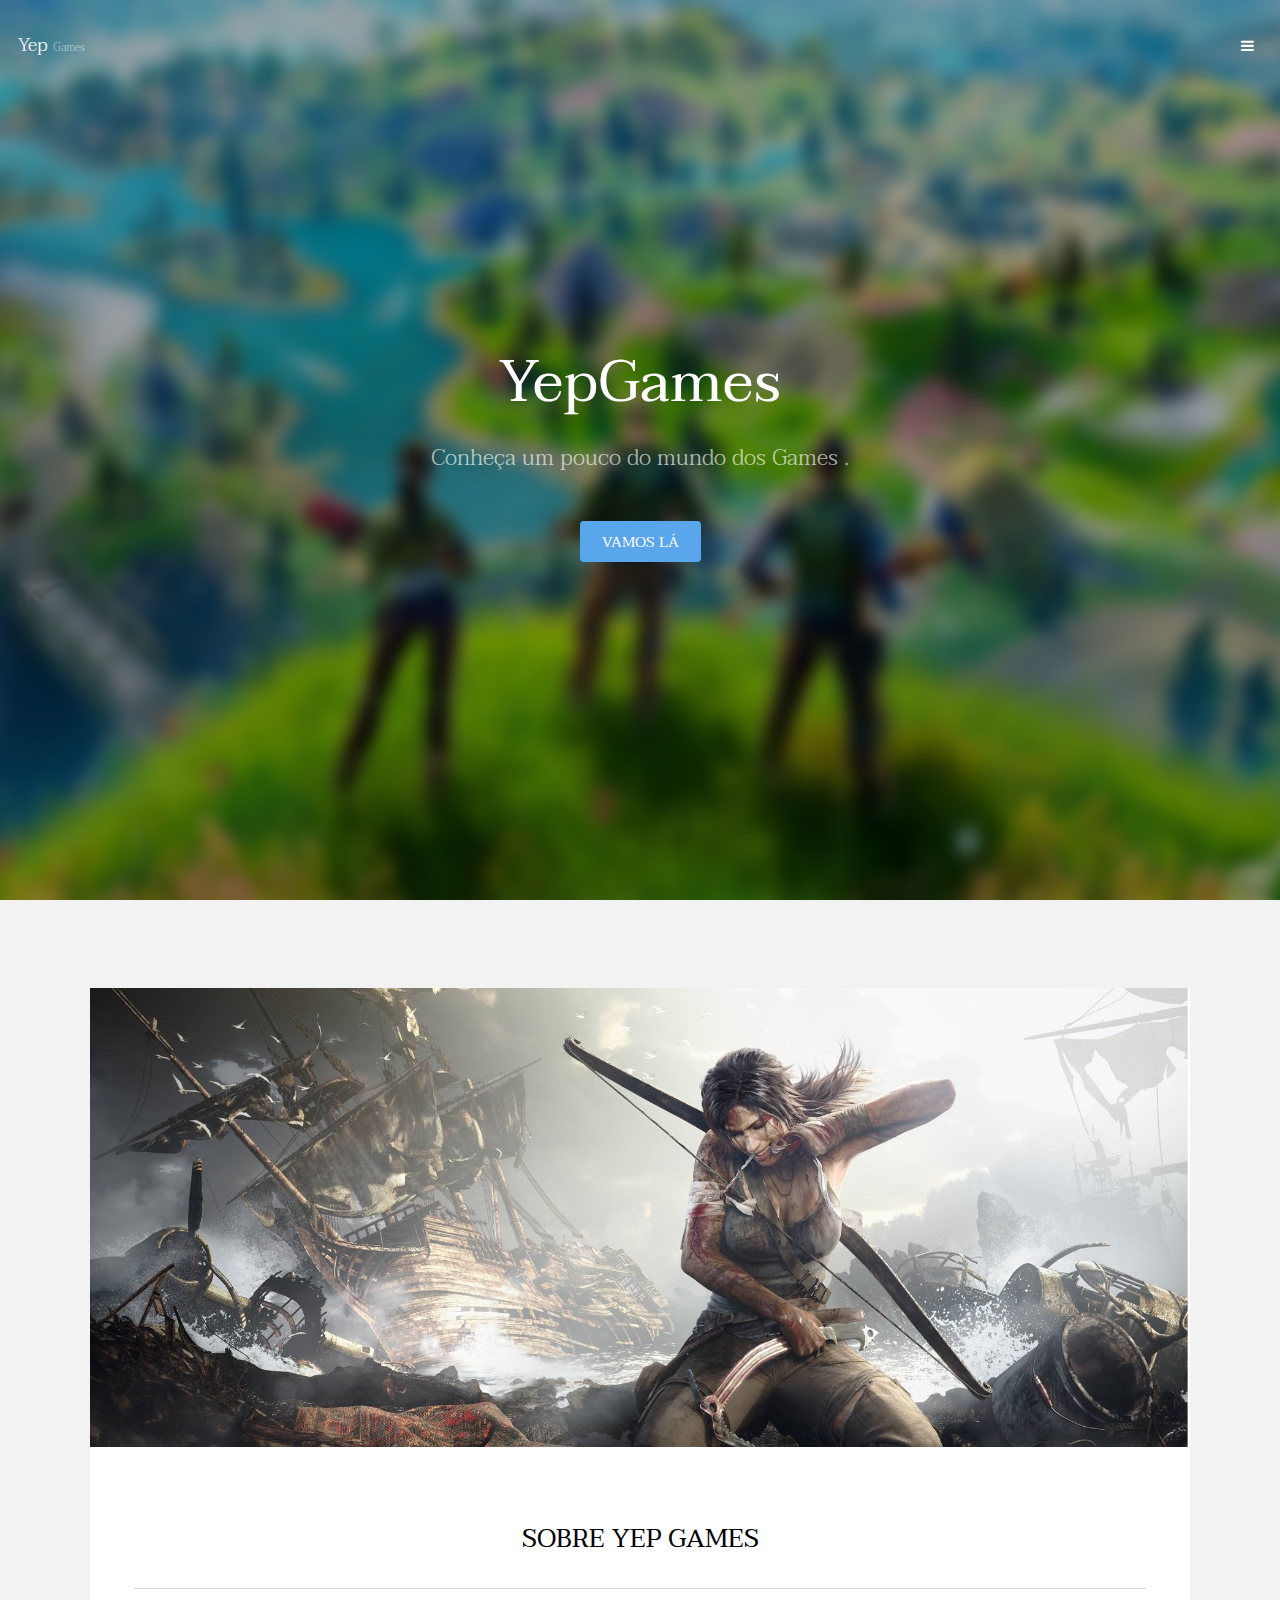
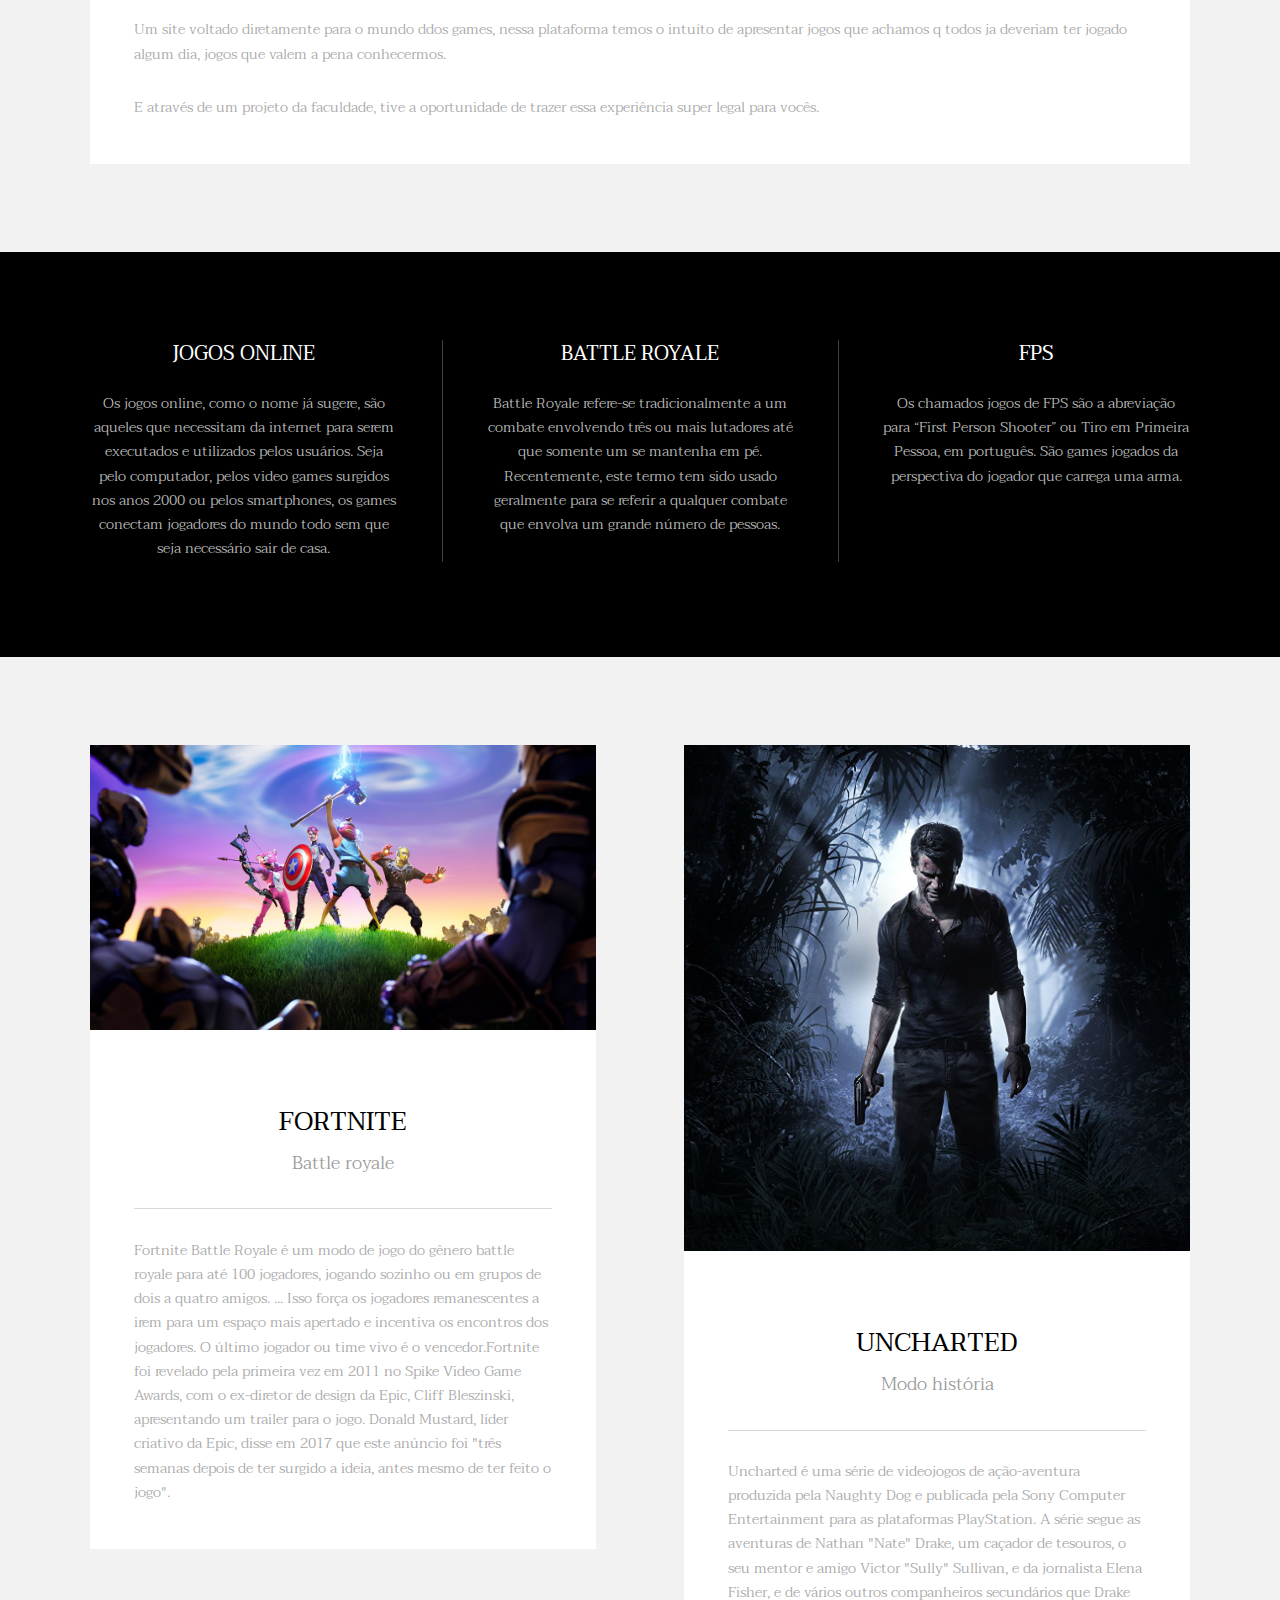
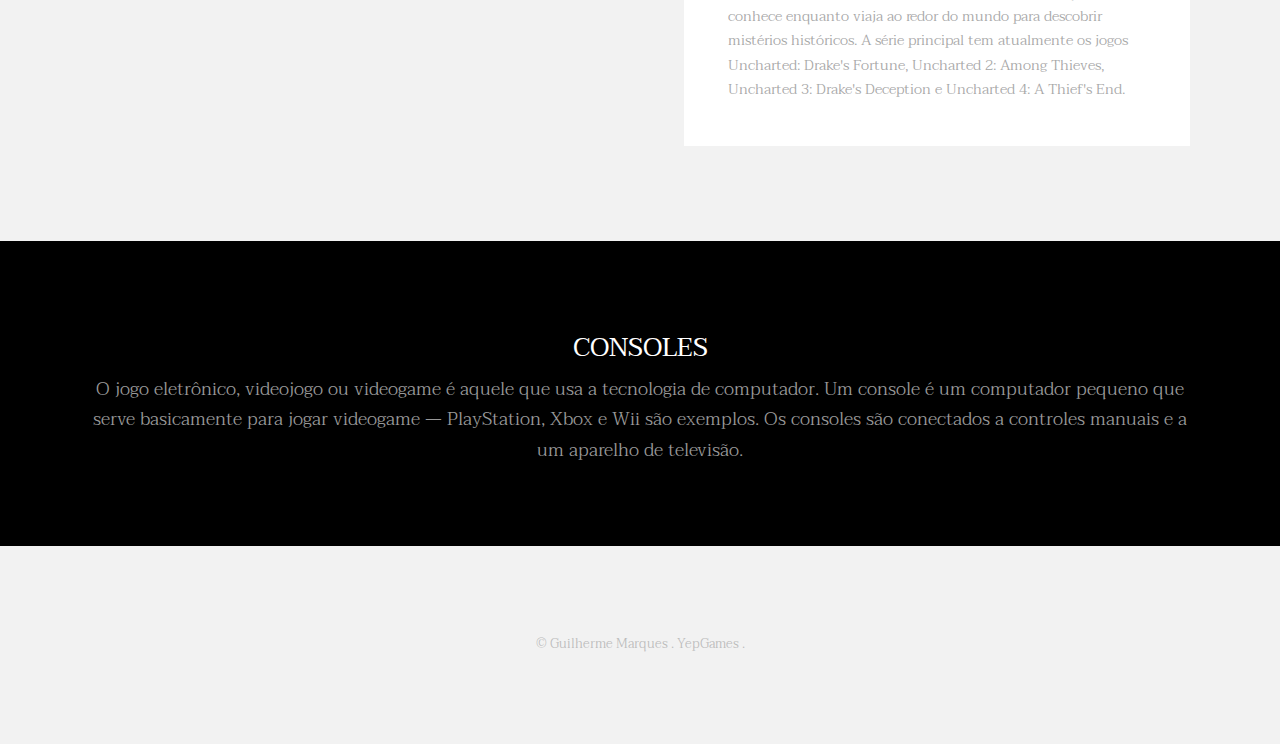
<file: index.html>
<!DOCTYPE HTML>
<!--
	Transitive by TEMPLATED
	templated.co @templatedco
	Released for free under the Creative Commons Attribution 3.0 license (templated.co/license)
-->
<html>
	<head>
		<title>YepGames</title>
		<meta charset="utf-8" />
		<meta name="viewport" content="width=device-width, initial-scale=1" />
		<link rel="stylesheet" href="assets/css/main.css" />
	</head>
	<body>

		<!-- Header -->
			<header id="header" class="alt">
				<div class="logo"><a href="index.html">Yep <span>Games</span></a></div>
				<a href="#menu" class="toggle"><span>Menu</span></a>
			</header>

		<!-- Nav -->
			<nav id="menu">
				<ul class="links">
					<li><a href="index.html">Início</a></li>
					<li><a href="elements.html">Jogos</a></li>
				</ul>
			</nav>

			<section id="banner" data-video="images/banner">
				<div class="inner">
					<h1>YepGames</h1>
					<p>Conheça um pouco do mundo dos Games<a href="https://templated.co/"></a>  <a href="https://templated.co/license"></a>.</p>
					<a href="#one" class="button special scrolly">Vamos lá</a>
				</div>
			</section>

		<!-- One -->
			<section id="one" class="wrapper style2">
				<div class="inner">
					<div>
						<div class="box">
							<div class="image fit">
								<img src="images/pic01.jpg" alt="" />
							</div>
							<div class="content">
								<header class="align-center">
									<h2>Sobre Yep Games</h2>
								</header>
								<hr />
								<p> Um site voltado diretamente para o mundo ddos games, nessa plataforma temos o intuíto de apresentar jogos que achamos q todos ja deveriam ter jogado algum dia, jogos que valem a pena conhecermos.</p>
								<p>E através de um projeto da faculdade, tive a oportunidade de trazer essa experiência super legal para vocês.</p>
							</div>
						</div>
					</div>
				</div>
			</section>

		<!-- Two -->
			<section id="two" class="wrapper style3">
				<div class="inner">
					<div id="flexgrid">
						<div>
							<header>
								<h3>Jogos Online</h3>
							</header>
							<p>Os jogos online, como o nome já sugere, são aqueles que necessitam da internet para serem executados e utilizados pelos usuários. Seja pelo computador, pelos video games surgidos nos anos 2000 ou pelos smartphones, os games conectam jogadores do mundo todo sem que seja necessário sair de casa.</p>
							
						</div>
						<div>
							<header>
								<h3>Battle Royale</h3>
							</header>
							<p>Battle Royale refere-se tradicionalmente a um combate envolvendo três ou mais lutadores até que somente um se mantenha em pé. Recentemente, este termo tem sido usado geralmente para se referir a qualquer combate que envolva um grande número de pessoas. </p>
							
						</div>
						<div>
							<header>
								<h3>FPS</h3>
							</header>
							<p>Os chamados jogos de FPS são a abreviação para “First Person Shooter” ou Tiro em Primeira Pessoa, em português. São games jogados da perspectiva do jogador que carrega uma arma.</p>
							
						</div>
					</div>
				</div>
			</section>

		<!-- Three -->
			<section id="three" class="wrapper style2">
				<div class="inner">
					<div class="grid-style">

						<div>
							<div class="box">
								<div class="image fit">
									<img src="images/pic02.jpg" alt="" />
								</div>
								<div class="content">
									<header class="align-center">
										<h2>Fortnite</h2>
										<p> Battle royale</p>
									</header>
									<hr />
									<p> Fortnite Battle Royale é um modo de jogo do gênero battle royale para até 100 jogadores, jogando sozinho ou em grupos de dois a quatro amigos. ... Isso força os jogadores remanescentes a irem para um espaço mais apertado e incentiva os encontros dos jogadores. O último jogador ou time vivo é o vencedor.Fortnite foi revelado pela primeira vez em 2011 no Spike Video Game Awards, com o ex-diretor de design da Epic, Cliff Bleszinski, apresentando um trailer para o jogo. Donald Mustard, líder criativo da Epic, disse em 2017 que este anúncio foi "três semanas depois de ter surgido a ideia, antes mesmo de ter feito o jogo". </p>
								</div>
							</div>
						</div>

						<div>
							<div class="box">
								<div class="image fit">
									<img src="images/pic03.jpg" alt="" />
								</div>
								<div class="content">
									<header class="align-center">
										<h2>Uncharted</h2>
										<p>Modo história</p>
									</header>
									<hr />
									<p>Uncharted é uma série de videojogos de ação-aventura produzida pela Naughty Dog e publicada pela Sony Computer Entertainment para as plataformas PlayStation. A série segue as aventuras de Nathan "Nate" Drake, um caçador de tesouros, o seu mentor e amigo Victor "Sully" Sullivan, e da jornalista Elena Fisher, e de vários outros companheiros secundários que Drake conhece enquanto viaja ao redor do mundo para descobrir mistérios históricos. A série principal tem atualmente os jogos Uncharted: Drake's Fortune, Uncharted 2: Among Thieves, Uncharted 3: Drake's Deception e Uncharted 4: A Thief's End.</p>
								</div>
							</div>
						</div>

					</div>
				</div>
			</section>

		<!-- Four -->
			<section id="four" class="wrapper style3">
				<div class="inner">

					<header class="align-center">
						<h2>Consoles</h2>
						<p>O jogo eletrônico, videojogo ou videogame é aquele que usa a tecnologia de computador. Um console é um computador pequeno que serve basicamente para jogar videogame — PlayStation, Xbox e Wii são exemplos. Os consoles são conectados a controles manuais e a um aparelho de televisão.
                        </p>
					</header>

				</div>
			</section>

		<!-- Footer -->
			<footer id="footer" class="wrapper">
				<div class="inner">
					
					<div class="copyright">
						&copy; Guilherme Marques </a>. YepGames <a></a></a>.
					</div>
				</div>
			</footer>

		<!-- Scripts -->
			<script src="assets/js/jquery.min.js"></script>
			<script src="assets/js/jquery.scrolly.min.js"></script>
			<script src="assets/js/jquery.scrollex.min.js"></script>
			<script src="assets/js/skel.min.js"></script>
			<script src="assets/js/util.js"></script>
			<script src="assets/js/main.js"></script>

	</body>
</html>
</file>
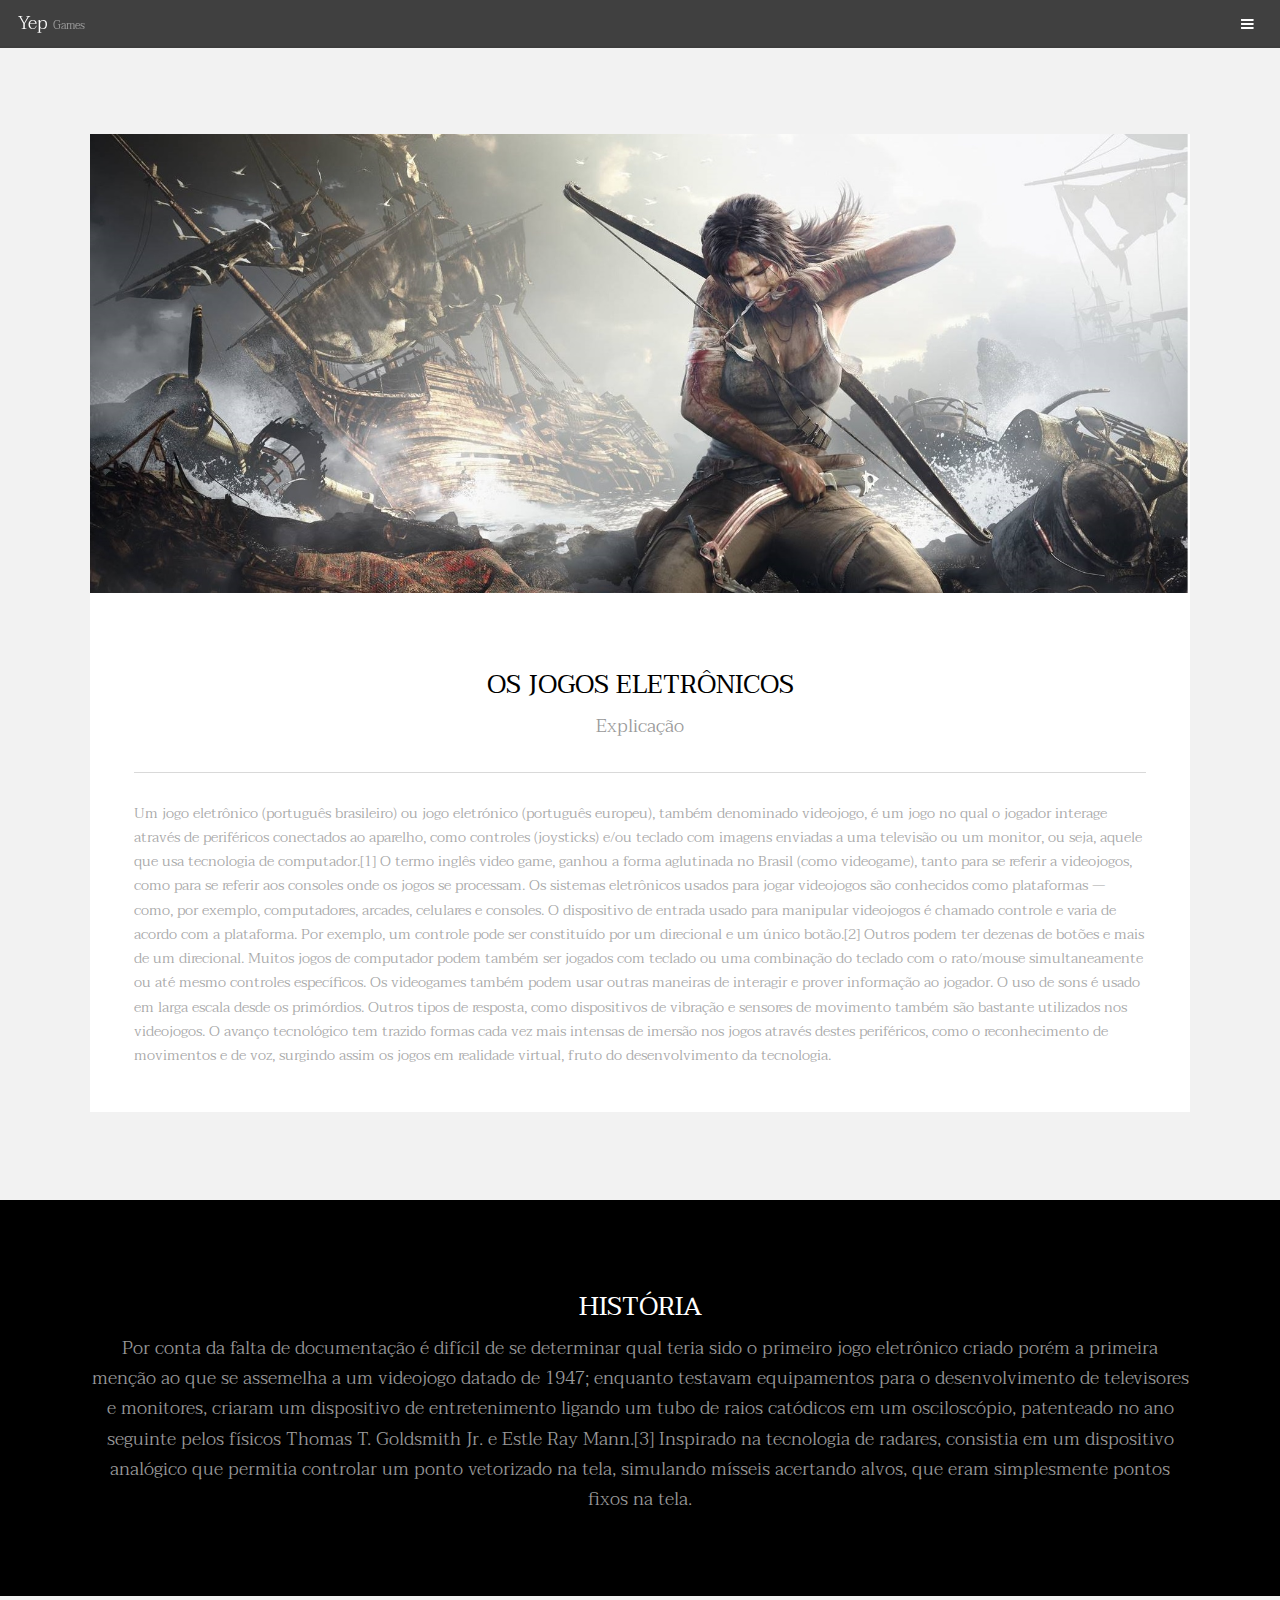
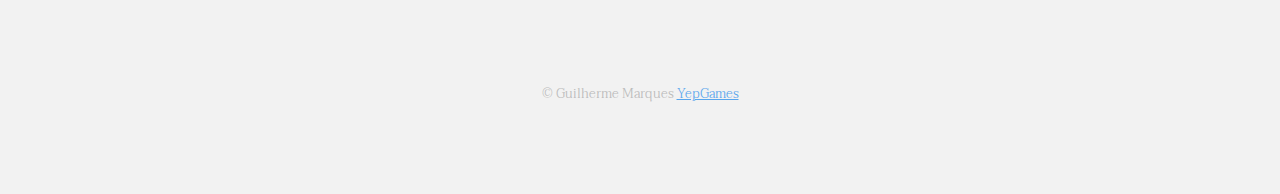
<file: elements.html>
<!DOCTYPE HTML>
<!--
	Transitive by TEMPLATED
	templated.co @templatedco
	Released for free under the Creative Commons Attribution 3.0 license (templated.co/license)
-->
<html>
	<head>
		<title>YepGames</title>
		<meta charset="utf-8" />
		<meta name="viewport" content="width=device-width, initial-scale=1" />
		<link rel="stylesheet" href="assets/css/main.css" />
	</head>
	<body class="subpage">

		<!-- Header -->
			<header id="header">
				<div class="logo"><a href="index.html">Yep <span> Games</span></a></div>
				<a href="#menu" class="toggle"><span>Menu</span></a>
			</header>

		<!-- Nav -->
			<nav id="menu">
				<ul class="links">
					<li><a href="index.html">Início</a></li>
					<li><a href="generic.html">Jogos</a></li>
		
				</ul>
			</nav>

		<!-- One -->
			<section id="one" class="wrapper style2">
				<div class="inner">
					<div class="box">
						<div class="image fit">
							<img src="images/pic01.jpg" alt="" />
						</div>
						<div class="content">
							<header class="align-center">
								<h2>Os Jogos Eletrônicos</h2>
								<p>Explicação</p>
							</header>
							<hr />
						    
							<p>Um jogo eletrônico (português brasileiro) ou jogo eletrónico (português europeu), também denominado videojogo, é um jogo no qual o jogador interage através de periféricos conectados ao aparelho, como controles (joysticks) e/ou teclado com imagens enviadas a uma televisão ou um monitor, ou seja, aquele que usa tecnologia de computador.[1] O termo inglês video game, ganhou a forma aglutinada no Brasil (como videogame), tanto para se referir a videojogos, como para se referir aos consoles onde os jogos se processam.

                            Os sistemas eletrônicos usados para jogar videojogos são conhecidos como plataformas — como, por exemplo, computadores, arcades, celulares e consoles.

                            O dispositivo de entrada usado para manipular videojogos é chamado controle e varia de acordo com a plataforma. Por exemplo, um controle pode ser constituído por um direcional e um único botão.[2] Outros podem ter dezenas de botões e mais de um direcional. Muitos jogos de computador podem também ser jogados com teclado ou uma combinação do teclado com o rato/mouse simultaneamente ou até mesmo controles específicos.

                            Os videogames também podem usar outras maneiras de interagir e prover informação ao jogador. O uso de sons é usado em larga escala desde os primórdios. Outros tipos de resposta, como dispositivos de vibração e sensores de movimento também são bastante utilizados nos videojogos. O avanço tecnológico tem trazido formas cada vez mais intensas de imersão nos jogos através destes periféricos, como o reconhecimento de movimentos e de voz, surgindo assim os jogos em realidade virtual, fruto do desenvolvimento da tecnologia.</p>
						</div>
					</div>
				</div>
			</section>

		<!-- Four -->
			<section id="four" class="wrapper style3">
				<div class="inner">

					<header class="align-center">
						<h2>História</h2>
						<p>Por conta da falta de documentação é difícil de se determinar qual teria sido o primeiro jogo eletrônico criado porém a primeira menção ao que se assemelha a um videojogo datado de 1947; enquanto testavam equipamentos para o desenvolvimento de televisores e monitores, criaram um dispositivo de entretenimento ligando um tubo de raios catódicos em um osciloscópio, patenteado no ano seguinte pelos físicos Thomas T. Goldsmith Jr. e Estle Ray Mann.[3] Inspirado na tecnologia de radares, consistia em um dispositivo analógico que permitia controlar um ponto vetorizado na tela, simulando mísseis acertando alvos, que eram simplesmente pontos fixos na tela.</p>
					</header>

				</div>
			</section>

		<!-- Footer -->
			<footer id="footer" class="wrapper">
				<div class="inner">
					
					<div class="copyright">
						&copy; Guilherme Marques <a>YepGames</a>
					</div>
				</div>
			</footer>

		<!-- Scripts -->
			<script src="assets/js/jquery.min.js"></script>
			<script src="assets/js/jquery.scrolly.min.js"></script>
			<script src="assets/js/jquery.scrollex.min.js"></script>
			<script src="assets/js/skel.min.js"></script>
			<script src="assets/js/util.js"></script>
			<script src="assets/js/main.js"></script>

	</body>
</html>
</file>
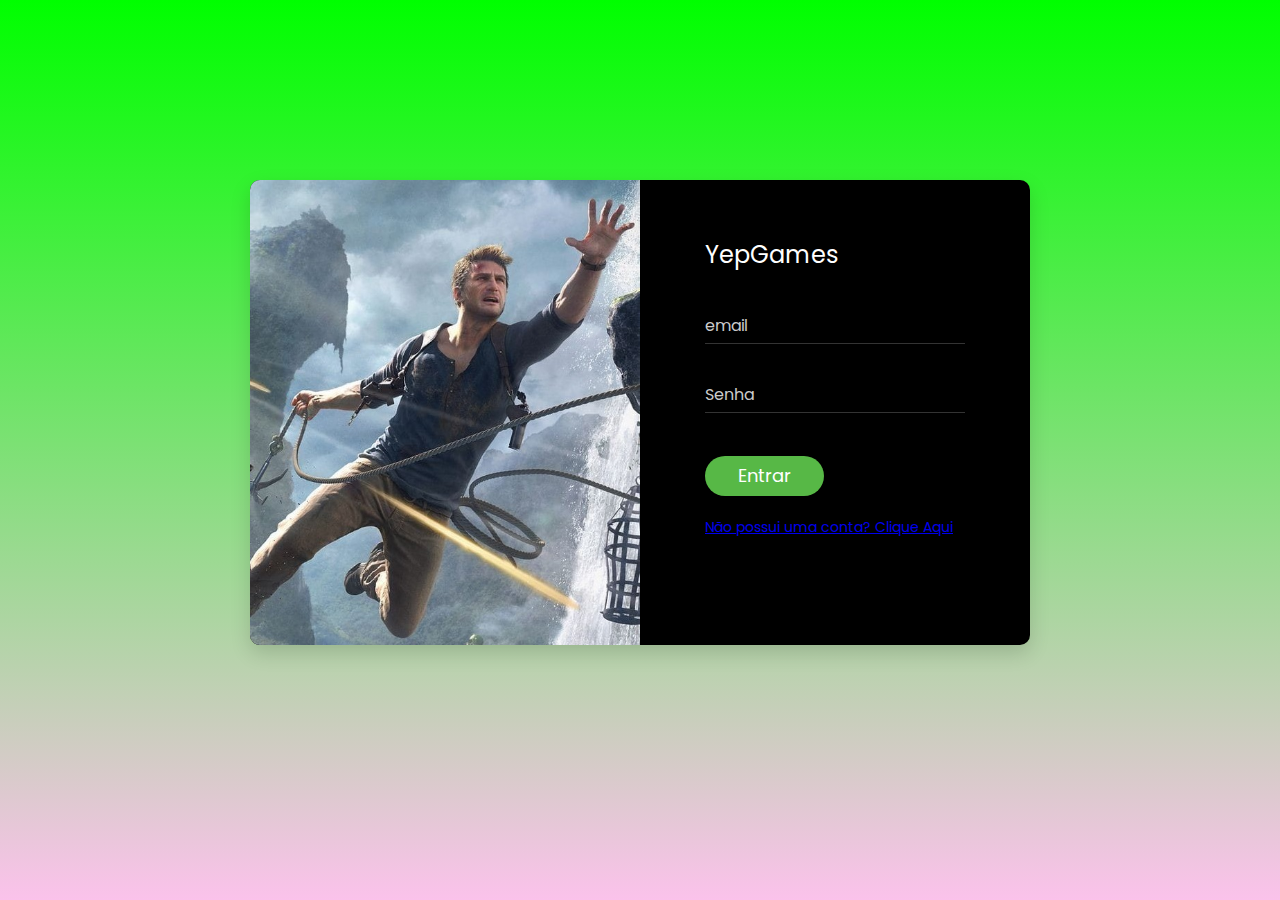
<file: indexLogin.html>
<!DOCTYPE html>
<html lang="en">

<head>
    <!-- Required meta tags-->
    <meta charset="UTF-8">
    <meta name="viewport" content="width=device-width, initial-scale=1, shrink-to-fit=no">
    <meta name="description" content="Colorlib Templates">
    <meta name="author" content="Colorlib">
    <meta name="keywords" content="Colorlib Templates">

    <!-- Title Page-->
    <title>YepGames</title>
    
    <!-- Icons font CSS-->
    <link href="vendor/mdi-font/css/material-design-iconic-font.min.css" rel="stylesheet" media="all">
    <link href="vendor/font-awesome-4.7/css/font-awesome.min.css" rel="stylesheet" media="all">
    <!-- Font special for pages-->
    <link href="https://fonts.googleapis.com/css?family=Poppins:100,100i,200,200i,300,300i,400,400i,500,500i,600,600i,700,700i,800,800i,900,900i" rel="stylesheet">

    <!-- Vendor CSS-->
    <link href="vendor/select2/select2.min.css" rel="stylesheet" media="all">
    <link href="vendor/datepicker/daterangepicker.css" rel="stylesheet" media="all">

    <!-- Main CSS-->
    <link href="css/main.css" rel="stylesheet" media="all">
</head>

<body>
    <div class="page-wrapper bg-gra-01 p-t-180 p-b-100 font-poppins">
        <div class="wrapper wrapper--w780">
            <div class="card card-3">
                <div class="card-heading"></div>
                <div class="card-body">
                    <h2 class="title">YepGames</h2>
                    <form action="php.php" method="POST">
                       
                        <div class="input-group">
                            <input class="input--style-3" type="text" placeholder="email" name="email" required>
                        </div>
                        <div class="input-group">
                            <input class="input--style-3" type="password" placeholder="Senha" name="senha" required>
                        </div>
                        <div class="p-t-10">
                            <button class="btn btn--pill btn--green" type="submit">Entrar</button><br/><br/>
                            
                            <a href="telaCadastro.html" > Não possui uma conta? Clique Aqui</a>
                            header('location: telaCadastro.html');
                           
                            
                        </div>
                    </form>
                </div>
            </div>
        </div>
    </div>


    <script src="vendor/jquery/jquery.min.js"></script>
    <!-- Vendor JS-->
    <script src="vendor/select2/select2.min.js"></script>
    <script src="vendor/datepicker/moment.min.js"></script>
    <script src="vendor/datepicker/daterangepicker.js"></script>

  
    <script src="js/global.js"></script>

</body>

</html>
</file>
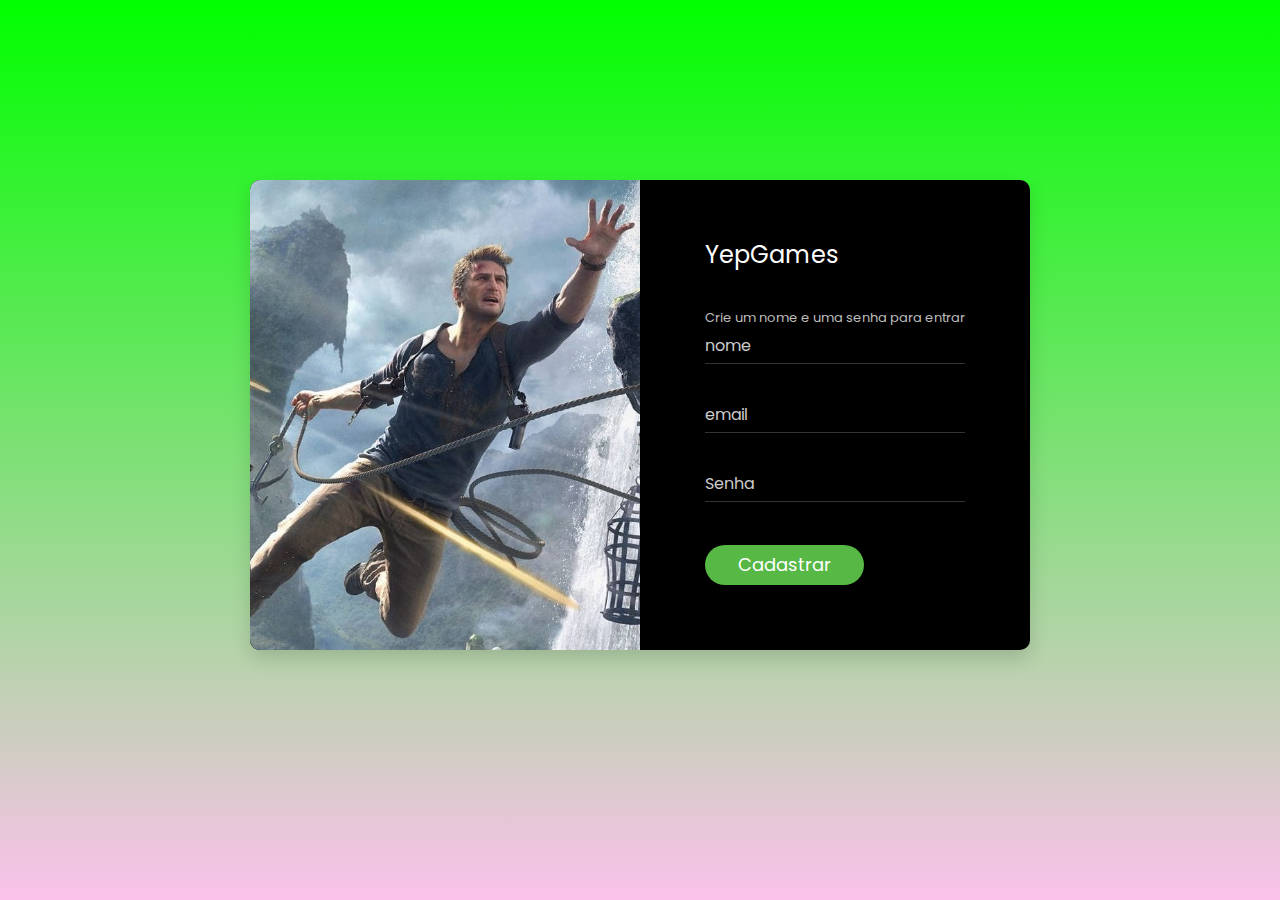
<file: telaCadastro.html>
<!DOCTYPE html>
<html lang="en">

<head>
    <!-- Required meta tags-->
    <meta charset="UTF-8">
    <meta name="viewport" content="width=device-width, initial-scale=1, shrink-to-fit=no">
    <meta name="description" content="Colorlib Templates">
    <meta name="author" content="Colorlib">
    <meta name="keywords" content="Colorlib Templates">

    <!-- Title Page-->
    <title>YepGames</title>
    
    <!-- Icons font CSS-->
    <link href="vendor/mdi-font/css/material-design-iconic-font.min.css" rel="stylesheet" media="all">
    <link href="vendor/font-awesome-4.7/css/font-awesome.min.css" rel="stylesheet" media="all">
    <!-- Font special for pages-->
    <link href="https://fonts.googleapis.com/css?family=Poppins:100,100i,200,200i,300,300i,400,400i,500,500i,600,600i,700,700i,800,800i,900,900i" rel="stylesheet">

    <!-- Vendor CSS-->
    <link href="vendor/select2/select2.min.css" rel="stylesheet" media="all">
    <link href="vendor/datepicker/daterangepicker.css" rel="stylesheet" media="all">

    <!-- Main CSS-->
    <link href="css/main.css" rel="stylesheet" media="all">
</head>

<body>
    <div class="page-wrapper bg-gra-01 p-t-180 p-b-100 font-poppins">
        <div class="wrapper wrapper--w780">
            <div class="card card-3">
                <div class="card-heading"></div>
                <div class="card-body">
                    <h2 class="title">YepGames</h2>
                    <h6>Crie um nome e uma senha para entrar</h6>
                    <form action="cadastrar.php" method="POST">
                        <div class="input-group">
                            <input class="input--style-3" type="text" placeholder="nome" name="nome" required>
                        </div>
                        <div class="input-group">
                            <input class="input--style-3" type="text" placeholder="email" name="email" required>
                        </div>
                        <div class="input-group">
                            <input class="input--style-3" type="password" placeholder="Senha" name="senha" required>
                        </div>
                        <div class="p-t-10">
                            <button class="btn btn--pill btn--green" type="submit">Cadastrar</button>
                            
                        </div>
                    </form>
                </div>
            </div>
        </div>
    </div>


    <script src="vendor/jquery/jquery.min.js"></script>
    <!-- Vendor JS-->
    <script src="vendor/select2/select2.min.js"></script>
    <script src="vendor/datepicker/moment.min.js"></script>
    <script src="vendor/datepicker/daterangepicker.js"></script>

  
    <script src="js/global.js"></script>

</body>

</html>
</file>
<file: vendor/datepicker/daterangepicker.css>
.daterangepicker {
  position: absolute;
  color: inherit;
  background-color: #fff;
  border-radius: 4px;
  width: 278px;
  padding: 4px;
  margin-top: 1px;
  top: 100px;
  left: 20px;
  /* Calendars */ }
  .daterangepicker:before, .daterangepicker:after {
    position: absolute;
    display: inline-block;
    border-bottom-color: rgba(0, 0, 0, 0.2);
    content: ''; }
  .daterangepicker:before {
    top: -7px;
    border-right: 7px solid transparent;
    border-left: 7px solid transparent;
    border-bottom: 7px solid #ccc; }
  .daterangepicker:after {
    top: -6px;
    border-right: 6px solid transparent;
    border-bottom: 6px solid #fff;
    border-left: 6px solid transparent; }
  .daterangepicker.opensleft:before {
    right: 9px; }
  .daterangepicker.opensleft:after {
    right: 10px; }
  .daterangepicker.openscenter:before {
    left: 0;
    right: 0;
    width: 0;
    margin-left: auto;
    margin-right: auto; }
  .daterangepicker.openscenter:after {
    left: 0;
    right: 0;
    width: 0;
    margin-left: auto;
    margin-right: auto; }
  .daterangepicker.opensright:before {
    left: 9px; }
  .daterangepicker.opensright:after {
    left: 10px; }
  .daterangepicker.dropup {
    margin-top: -5px; }
    .daterangepicker.dropup:before {
      top: initial;
      bottom: -7px;
      border-bottom: initial;
      border-top: 7px solid #ccc; }
    .daterangepicker.dropup:after {
      top: initial;
      bottom: -6px;
      border-bottom: initial;
      border-top: 6px solid #fff; }
  .daterangepicker.dropdown-menu {
    max-width: none;
    z-index: 3001; }
  .daterangepicker.single .ranges, .daterangepicker.single .calendar {
    float: none; }
  .daterangepicker.show-calendar .calendar {
    display: block; }
  .daterangepicker .calendar {
    display: none;
    max-width: 270px;
    margin: 4px; }
    .daterangepicker .calendar.single .calendar-table {
      border: none; }
    .daterangepicker .calendar th, .daterangepicker .calendar td {
      white-space: nowrap;
      text-align: center;
      min-width: 32px; }
  .daterangepicker .calendar-table {
    border: 1px solid #fff;
    padding: 4px;
    border-radius: 4px;
    background-color: #fff; }
  .daterangepicker table {
    width: 100%;
    margin: 0; }
  .daterangepicker td, .daterangepicker th {
    text-align: center;
    width: 20px;
    height: 20px;
    border-radius: 4px;
    border: 1px solid transparent;
    white-space: nowrap;
    cursor: pointer; }
    .daterangepicker td.available:hover, .daterangepicker th.available:hover {
      background-color: #eee;
      border-color: transparent;
      color: inherit; }
    .daterangepicker td.week, .daterangepicker th.week {
      font-size: 80%;
      color: #ccc; }
  .daterangepicker td.off, .daterangepicker td.off.in-range, .daterangepicker td.off.start-date, .daterangepicker td.off.end-date {
    background-color: #fff;
    border-color: transparent;
    color: #999; }
  .daterangepicker td.in-range {
    background-color: #ebf4f8;
    border-color: transparent;
    color: #000;
    border-radius: 0; }
  .daterangepicker td.start-date {
    border-radius: 4px 0 0 4px; }
  .daterangepicker td.end-date {
    border-radius: 0 4px 4px 0; }
  .daterangepicker td.start-date.end-date {
    border-radius: 4px; }
  .daterangepicker td.active, .daterangepicker td.active:hover {
    background-color: #357ebd;
    border-color: transparent;
    color: #fff; }
  .daterangepicker th.month {
    width: auto; }
  .daterangepicker td.disabled, .daterangepicker option.disabled {
    color: #999;
    cursor: not-allowed;
    text-decoration: line-through; }
  .daterangepicker select.monthselect, .daterangepicker select.yearselect {
    font-size: 12px;
    padding: 1px;
    height: auto;
    margin: 0;
    cursor: default; }
  .daterangepicker select.monthselect {
    margin-right: 2%;
    width: 56%; }
  .daterangepicker select.yearselect {
    width: 40%; }
  .daterangepicker select.hourselect, .daterangepicker select.minuteselect, .daterangepicker select.secondselect, .daterangepicker select.ampmselect {
    width: 50px;
    margin-bottom: 0; }
  .daterangepicker .input-mini {
    border: 1px solid #ccc;
    border-radius: 4px;
    color: #555;
    height: 30px;
    line-height: 30px;
    display: block;
    vertical-align: middle;
    margin: 0 0 5px 0;
    padding: 0 6px 0 28px;
    width: 100%; }
    .daterangepicker .input-mini.active {
      border: 1px solid #08c;
      border-radius: 4px; }
  .daterangepicker .daterangepicker_input {
    position: relative; }
    .daterangepicker .daterangepicker_input i {
      position: absolute;
      left: 8px;
      top: 8px; }
  .daterangepicker.rtl .input-mini {
    padding-right: 28px;
    padding-left: 6px; }
  .daterangepicker.rtl .daterangepicker_input i {
    left: auto;
    right: 8px; }
  .daterangepicker .calendar-time {
    text-align: center;
    margin: 5px auto;
    line-height: 30px;
    position: relative;
    padding-left: 28px; }
    .daterangepicker .calendar-time select.disabled {
      color: #ccc;
      cursor: not-allowed; }

.ranges {
  font-size: 11px;
  float: none;
  margin: 4px;
  text-align: left; }
  .ranges ul {
    list-style: none;
    margin: 0 auto;
    padding: 0;
    width: 100%; }
  .ranges li {
    font-size: 13px;
    background-color: #f5f5f5;
    border: 1px solid #f5f5f5;
    border-radius: 4px;
    color: #08c;
    padding: 3px 12px;
    margin-bottom: 8px;
    cursor: pointer; }
    .ranges li:hover {
      background-color: #08c;
      border: 1px solid #08c;
      color: #fff; }
    .ranges li.active {
      background-color: #08c;
      border: 1px solid #08c;
      color: #fff; }

/*  Larger Screen Styling */
@media (min-width: 564px) {
  .daterangepicker {
    width: auto; }
    .daterangepicker .ranges ul {
      width: 160px; }
    .daterangepicker.single .ranges ul {
      width: 100%; }
    .daterangepicker.single .calendar.left {
      clear: none; }
    .daterangepicker.single.ltr .ranges, .daterangepicker.single.ltr .calendar {
      float: left; }
    .daterangepicker.single.rtl .ranges, .daterangepicker.single.rtl .calendar {
      float: right; }
    .daterangepicker.ltr {
      direction: ltr;
      text-align: left; }
      .daterangepicker.ltr .calendar.left {
        clear: left;
        margin-right: 0; }
        .daterangepicker.ltr .calendar.left .calendar-table {
          border-right: none;
          border-top-right-radius: 0;
          border-bottom-right-radius: 0; }
      .daterangepicker.ltr .calendar.right {
        margin-left: 0; }
        .daterangepicker.ltr .calendar.right .calendar-table {
          border-left: none;
          border-top-left-radius: 0;
          border-bottom-left-radius: 0; }
      .daterangepicker.ltr .left .daterangepicker_input {
        padding-right: 12px; }
      .daterangepicker.ltr .calendar.left .calendar-table {
        padding-right: 12px; }
      .daterangepicker.ltr .ranges, .daterangepicker.ltr .calendar {
        float: left; }
    .daterangepicker.rtl {
      direction: rtl;
      text-align: right; }
      .daterangepicker.rtl .calendar.left {
        clear: right;
        margin-left: 0; }
        .daterangepicker.rtl .calendar.left .calendar-table {
          border-left: none;
          border-top-left-radius: 0;
          border-bottom-left-radius: 0; }
      .daterangepicker.rtl .calendar.right {
        margin-right: 0; }
        .daterangepicker.rtl .calendar.right .calendar-table {
          border-right: none;
          border-top-right-radius: 0;
          border-bottom-right-radius: 0; }
      .daterangepicker.rtl .left .daterangepicker_input {
        padding-left: 12px; }
      .daterangepicker.rtl .calendar.left .calendar-table {
        padding-left: 12px; }
      .daterangepicker.rtl .ranges, .daterangepicker.rtl .calendar {
        text-align: right;
        float: right; } }
@media (min-width: 730px) {
  .daterangepicker .ranges {
    width: auto; }
  .daterangepicker.ltr .ranges {
    float: left; }
  .daterangepicker.rtl .ranges {
    float: right; }
  .daterangepicker .calendar.left {
    clear: none !important; } }
</file>
<file: css/main.css>
/* ==========================================================================
   #FONT
   ========================================================================== */
.font-robo {
  font-family: "Roboto", "Arial", "Helvetica Neue", sans-serif;
}

.font-poppins {
  font-family: "Poppins", "Arial", "Helvetica Neue", sans-serif;
}

/* ==========================================================================
   #GRID
   ========================================================================== */
.row {
  display: -webkit-box;
  display: -webkit-flex;
  display: -moz-box;
  display: -ms-flexbox;
  display: flex;
  -webkit-flex-wrap: wrap;
  -ms-flex-wrap: wrap;
  flex-wrap: wrap;
}

.row-space {
  -webkit-box-pack: justify;
  -webkit-justify-content: space-between;
  -moz-box-pack: justify;
  -ms-flex-pack: justify;
  justify-content: space-between;
}

.col-2 {
  width: -webkit-calc((100% - 60px) / 2);
  width: -moz-calc((100% - 60px) / 2);
  width: calc((100% - 60px) / 2);
}

@media (max-width: 767px) {
  .col-2 {
    width: 100%;
  }
}
html {
  -webkit-box-sizing: border-box;
  -moz-box-sizing: border-box;
  box-sizing: border-box;
}

* {
  padding: 0;
  margin: 0;
}

*, *:before, *:after {
  -webkit-box-sizing: inherit;
  -moz-box-sizing: inherit;
  box-sizing: inherit;
}

/* ==========================================================================
   #RESET
   ========================================================================== */
/**
 * A very simple reset that sits on top of Normalize.css.
 */
body,
h1, h2, h3, h4, h5, h6,
blockquote, p, pre,
dl, dd, ol, ul,
figure,
hr,
fieldset, legend {
  margin: 0;
  padding: 0;
}

/**
 * Remove trailing margins from nested lists.
 */
li > ol,
li > ul {
  margin-bottom: 0;
}

/**
 * Remove default table spacing.
 */
table {
  border-collapse: collapse;
  border-spacing: 0;
}

/**
 * 1. Reset Chrome and Firefox behaviour which sets a `min-width: min-content;`
 *    on fieldsets.
 */
fieldset {
  min-width: 0;
  /* [1] */
  border: 0;
}

button {
  outline: none;
  background: none;
  border: none;
}

/* ==========================================================================
   #PAGE WRAPPER
   ========================================================================== */
.page-wrapper {
  min-height: 100vh;
}

body {
  font-family: "Poppins", "Arial", "Helvetica Neue", sans-serif;
  font-weight: 400;
  font-size: 14px;
}
h6{
  color: #BDBDBD;
}

h1, h2, h3, h4, h5, h6 {
  font-weight: 400;
}

h1 {
  font-size: 36px;
}

h2 {
  font-size: 30px;
}

h3 {
  font-size: 24px;
}

h4 {
  font-size: 18px;
}

h5 {
  font-size: 15px;
}

h6 {
  font-size: 13px;
}

/* ==========================================================================
   #BACKGROUND
   ========================================================================== */
.bg-blue {
  background: #2c6ed5;
}

.bg-red {
  background: #fa4251;
}

.bg-gra-01 {
  background: -webkit-gradient(linear, left bottom, left top, from(#fbc2eb), to(#a18cd1));
  background: -webkit-linear-gradient(bottom, #fbc2eb 0%, black 100%);
  background: -moz-linear-gradient(bottom, #fbc2eb 0%, #00FF00 100%);
  background: -o-linear-gradient(bottom, #fbc2eb 0%, black 100%);
  background: linear-gradient(to top, #fbc2eb 0%, #00FF00 100%);
}

/* ==========================================================================
   #SPACING
   ========================================================================== */
.p-t-100 {
  padding-top: 100px;
}

.p-t-180 {
  padding-top: 180px;
}

.p-t-20 {
  padding-top: 20px;
}

.p-t-10 {
  padding-top: 10px;
}

.p-t-30 {
  padding-top: 30px;
}

.p-b-100 {
  padding-bottom: 100px;
}

/* ==========================================================================
   #WRAPPER
   ========================================================================== */
.wrapper {
  margin: 0 auto;
}

.wrapper--w960 {
  max-width: 960px;
}

.wrapper--w780 {
  max-width: 780px;
}

.wrapper--w680 {
  max-width: 680px;
}

/* ==========================================================================
   #BUTTON
   ========================================================================== */
.btn {
  display: inline-block;
  line-height: 40px;
  padding: 0 33px;
  font-family: Poppins, Arial, "Helvetica Neue", sans-serif;
  cursor: pointer;
  color: #fff;
  -webkit-transition: all 0.4s ease;
  -o-transition: all 0.4s ease;
  -moz-transition: all 0.4s ease;
  transition: all 0.4s ease;
  font-size: 18px;
}

.btn--radius {
  -webkit-border-radius: 3px;
  -moz-border-radius: 3px;
  border-radius: 3px;
}

.btn--pill {
  -webkit-border-radius: 20px;
  -moz-border-radius: 20px;
  border-radius: 20px;
}

.btn--green {
  background: #57b846;
}

.btn--green:hover {
  background: #4dae3c;
}

/* ==========================================================================
   #DATE PICKER
   ========================================================================== */
td.active {
  background-color: #2c6ed5;
}

.table-condensed td, .table-condensed th {
  font-size: 14px;
  font-family: "Roboto", "Arial", "Helvetica Neue", sans-serif;
  font-weight: 400;
}

.daterangepicker td {
  width: 40px;
  height: 30px;
}

.daterangepicker {
  border: none;
  -webkit-box-shadow: 0px 8px 20px 0px rgba(0, 0, 0, 0.15);
  -moz-box-shadow: 0px 8px 20px 0px rgba(0, 0, 0, 0.15);
  box-shadow: 0px 8px 20px 0px rgba(0, 0, 0, 0.15);
  display: none;
  border: 1px solid #e0e0e0;
  margin-top: 5px;
}

.daterangepicker::after, .daterangepicker::before {
  display: none;
}

.daterangepicker thead tr th {
  padding: 10px 0;
}

.daterangepicker .table-condensed th select {
  border: 1px solid #ccc;
  -webkit-border-radius: 3px;
  -moz-border-radius: 3px;
  border-radius: 3px;
  font-size: 14px;
  padding: 5px;
  outline: none;
}

/* ==========================================================================
   #FORM
   ========================================================================== */
input {
  outline: none;
  margin: 0;
  border: none;
  -webkit-box-shadow: none;
  -moz-box-shadow: none;
  box-shadow: none;
  width: 100%;
  font-size: 14px;
  font-family: inherit;
}

.input-icon {
  position: absolute;
  font-size: 18px;
  color: #ccc;
  right: 8px;
  top: 50%;
  -webkit-transform: translateY(-50%);
  -moz-transform: translateY(-50%);
  -ms-transform: translateY(-50%);
  -o-transform: translateY(-50%);
  transform: translateY(-50%);
  cursor: pointer;
}

.input-group {
  position: relative;
  margin-bottom: 33px;
  border-bottom: 1px solid rgba(255, 255, 255, 0.2);
}

.input--style-3 {
  padding: 5px 0;
  font-size: 16px;
  color: #ccc;
  background: transparent;
}

.input--style-3::-webkit-input-placeholder {
  /* WebKit, Blink, Edge */
  color: #ccc;
}

.input--style-3:-moz-placeholder {
  /* Mozilla Firefox 4 to 18 */
  color: #ccc;
  opacity: 1;
}

.input--style-3::-moz-placeholder {
  /* Mozilla Firefox 19+ */
  color: #ccc;
  opacity: 1;
}

.input--style-3:-ms-input-placeholder {
  /* Internet Explorer 10-11 */
  color: #ccc;
}

.input--style-3:-ms-input-placeholder {
  /* Microsoft Edge */
  color: #ccc;
}

/* ==========================================================================
   #SELECT2
   ========================================================================== */
.select--no-search .select2-search {
  display: none !important;
}

.rs-select2 .select2-container {
  width: 100% !important;
  outline: none;
}

.rs-select2 .select2-container .select2-selection--single {
  outline: none;
  border: none;
  height: 36px;
  background: transparent;
}

.rs-select2 .select2-container .select2-selection--single .select2-selection__rendered {
  line-height: 36px;
  padding-left: 0;
  color: #ccc;
  font-size: 16px;
  font-family: inherit;
}

.rs-select2 .select2-container .select2-selection--single .select2-selection__arrow {
  height: 34px;
  right: 4px;
  display: -webkit-box;
  display: -webkit-flex;
  display: -moz-box;
  display: -ms-flexbox;
  display: flex;
  -webkit-box-pack: center;
  -webkit-justify-content: center;
  -moz-box-pack: center;
  -ms-flex-pack: center;
  justify-content: center;
  -webkit-box-align: center;
  -webkit-align-items: center;
  -moz-box-align: center;
  -ms-flex-align: center;
  align-items: center;
}

.rs-select2 .select2-container .select2-selection--single .select2-selection__arrow b {
  display: none;
}

.rs-select2 .select2-container .select2-selection--single .select2-selection__arrow:after {
  font-family: "Material-Design-Iconic-Font";
  content: '\f2f9';
  font-size: 18px;
  color: #ccc;
  -webkit-transition: all 0.4s ease;
  -o-transition: all 0.4s ease;
  -moz-transition: all 0.4s ease;
  transition: all 0.4s ease;
}

.rs-select2 .select2-container.select2-container--open .select2-selection--single .select2-selection__arrow::after {
  -webkit-transform: rotate(-180deg);
  -moz-transform: rotate(-180deg);
  -ms-transform: rotate(-180deg);
  -o-transform: rotate(-180deg);
  transform: rotate(-180deg);
}

.select2-container--open .select2-dropdown--below {
  border: none;
  -webkit-border-radius: 3px;
  -moz-border-radius: 3px;
  border-radius: 3px;
  -webkit-box-shadow: 0px 8px 20px 0px rgba(0, 0, 0, 0.15);
  -moz-box-shadow: 0px 8px 20px 0px rgba(0, 0, 0, 0.15);
  box-shadow: 0px 8px 20px 0px rgba(0, 0, 0, 0.15);
  border: 1px solid #e0e0e0;
  margin-top: 5px;
  overflow: hidden;
}

/* ==========================================================================
   #TITLE
   ========================================================================== */
.title {
  font-size: 24px;
  color: #fff;
  font-weight: 400;
  margin-bottom: 36px;
}

/* ==========================================================================
   #CARD
   ========================================================================== */
.card {
  overflow: hidden;
  -webkit-border-radius: 3px;
  -moz-border-radius: 3px;
  border-radius: 3px;
  background: #fff;
}

.card-3 {
  background: #000;
  -webkit-border-radius: 10px;
  -moz-border-radius: 10px;
  border-radius: 10px;
  -webkit-box-shadow: 0px 8px 20px 0px rgba(0, 0, 0, 0.15);
  -moz-box-shadow: 0px 8px 20px 0px rgba(0, 0, 0, 0.15);
  box-shadow: 0px 8px 20px 0px rgba(0, 0, 0, 0.15);
  width: 100%;
  display: table;
}

.card-3 .card-heading {
  background: url("../images/bg-heading-03.jpg") top left/cover no-repeat;
  display: table-cell;
  width: 50%;
}

.card-3 .card-body {
  padding: 57px 65px;
  padding-bottom: 65px;
  display: table-cell;
}

@media (max-width: 767px) {
  .card-3 {
    display: block;
  }
  .card-3 .card-heading {
    display: block;
    width: 100%;
    padding-top: 400px;
    background-position: center center;
  }
  .card-3 .card-body {
    display: block;
    width: 100%;
    padding: 37px 30px;
    padding-bottom: 45px;
  }
}
</file>
<file: assets/css/main.css>
@charset "UTF-8";
@import url(font-awesome.min.css);
@import url("https://fonts.googleapis.com/css?family=Taviraj:300,400,700,300i,400i,700i");

/*
	Transitive by TEMPLATED
	templated.co @templatedco
	Released for free under the Creative Commons Attribution 3.0 license (templated.co/license)
*/

/* Reset */

	html, body, div, span, applet, object, iframe, h1, h2, h3, h4, h5, h6, p, blockquote, pre, a, abbr, acronym, address, big, cite, code, del, dfn, em, img, ins, kbd, q, s, samp, small, strike, strong, sub, sup, tt, var, b, u, i, center, dl, dt, dd, ol, ul, li, fieldset, form, label, legend, table, caption, tbody, tfoot, thead, tr, th, td, article, aside, canvas, details, embed, figure, figcaption, footer, header, hgroup, menu, nav, output, ruby, section, summary, time, mark, audio, video {
		margin: 0;
		padding: 0;
		border: 0;
		font-size: 100%;
		font: inherit;
		vertical-align: baseline;
	}

	article, aside, details, figcaption, figure, footer, header, hgroup, menu, nav, section {
		display: block;
	}

	body {
		line-height: 1;
	}

	ol, ul {
		list-style: none;
	}

	blockquote, q {
		quotes: none;
	}

	blockquote:before, blockquote:after, q:before, q:after {
		content: '';
		content: none;
	}

	table {
		border-collapse: collapse;
		border-spacing: 0;
	}

	body {
		-webkit-text-size-adjust: none;
	}

/* Box Model */

	*, *:before, *:after {
		-moz-box-sizing: border-box;
		-webkit-box-sizing: border-box;
		box-sizing: border-box;
	}

/* Containers */

	.container {
		margin-left: auto;
		margin-right: auto;
	}

	.container.\31 25\25 {
		width: 100%;
		max-width: 100rem;
		min-width: 80rem;
	}

	.container.\37 5\25 {
		width: 60rem;
	}

	.container.\35 0\25 {
		width: 40rem;
	}

	.container.\32 5\25 {
		width: 20rem;
	}

	.container {
		width: 80rem;
	}

	@media screen and (max-width: 1680px) {

		.container.\31 25\25 {
			width: 100%;
			max-width: 100rem;
			min-width: 80rem;
		}

		.container.\37 5\25 {
			width: 60rem;
		}

		.container.\35 0\25 {
			width: 40rem;
		}

		.container.\32 5\25 {
			width: 20rem;
		}

		.container {
			width: 80rem;
		}

	}

	@media screen and (max-width: 1280px) {

		.container.\31 25\25 {
			width: 100%;
			max-width: 81.25rem;
			min-width: 65rem;
		}

		.container.\37 5\25 {
			width: 48.75rem;
		}

		.container.\35 0\25 {
			width: 32.5rem;
		}

		.container.\32 5\25 {
			width: 16.25rem;
		}

		.container {
			width: 65rem;
		}

	}

	@media screen and (max-width: 980px) {

		.container.\31 25\25 {
			width: 100%;
			max-width: 112.5%;
			min-width: 90%;
		}

		.container.\37 5\25 {
			width: 67.5%;
		}

		.container.\35 0\25 {
			width: 45%;
		}

		.container.\32 5\25 {
			width: 22.5%;
		}

		.container {
			width: 90%;
		}

	}

	@media screen and (max-width: 736px) {

		.container.\31 25\25 {
			width: 100%;
			max-width: 112.5%;
			min-width: 90%;
		}

		.container.\37 5\25 {
			width: 67.5%;
		}

		.container.\35 0\25 {
			width: 45%;
		}

		.container.\32 5\25 {
			width: 22.5%;
		}

		.container {
			width: 90% !important;
		}

	}

	@media screen and (max-width: 480px) {

		.container.\31 25\25 {
			width: 100%;
			max-width: 112.5%;
			min-width: 90%;
		}

		.container.\37 5\25 {
			width: 67.5%;
		}

		.container.\35 0\25 {
			width: 45%;
		}

		.container.\32 5\25 {
			width: 22.5%;
		}

		.container {
			width: 90% !important;
		}

	}

/* Grid */

	.row {
		border-bottom: solid 1px transparent;
		-moz-box-sizing: border-box;
		-webkit-box-sizing: border-box;
		box-sizing: border-box;
	}

	.row > * {
		float: left;
		-moz-box-sizing: border-box;
		-webkit-box-sizing: border-box;
		box-sizing: border-box;
	}

	.row:after, .row:before {
		content: '';
		display: block;
		clear: both;
		height: 0;
	}

	.row.uniform > * > :first-child {
		margin-top: 0;
	}

	.row.uniform > * > :last-child {
		margin-bottom: 0;
	}

	.row.\30 \25 > * {
		padding: 0 0 0 0rem;
	}

	.row.\30 \25 {
		margin: 0 0 -1px 0rem;
	}

	.row.uniform.\30 \25 > * {
		padding: 0rem 0 0 0rem;
	}

	.row.uniform.\30 \25 {
		margin: 0rem 0 -1px 0rem;
	}

	.row > * {
		padding: 0 0 0 2rem;
	}

	.row {
		margin: 0 0 -1px -2rem;
	}

	.row.uniform > * {
		padding: 2rem 0 0 2rem;
	}

	.row.uniform {
		margin: -2rem 0 -1px -2rem;
	}

	.row.\32 00\25 > * {
		padding: 0 0 0 4rem;
	}

	.row.\32 00\25 {
		margin: 0 0 -1px -4rem;
	}

	.row.uniform.\32 00\25 > * {
		padding: 4rem 0 0 4rem;
	}

	.row.uniform.\32 00\25 {
		margin: -4rem 0 -1px -4rem;
	}

	.row.\31 50\25 > * {
		padding: 0 0 0 3rem;
	}

	.row.\31 50\25 {
		margin: 0 0 -1px -3rem;
	}

	.row.uniform.\31 50\25 > * {
		padding: 3rem 0 0 3rem;
	}

	.row.uniform.\31 50\25 {
		margin: -3rem 0 -1px -3rem;
	}

	.row.\35 0\25 > * {
		padding: 0 0 0 1rem;
	}

	.row.\35 0\25 {
		margin: 0 0 -1px -1rem;
	}

	.row.uniform.\35 0\25 > * {
		padding: 1rem 0 0 1rem;
	}

	.row.uniform.\35 0\25 {
		margin: -1rem 0 -1px -1rem;
	}

	.row.\32 5\25 > * {
		padding: 0 0 0 0.5rem;
	}

	.row.\32 5\25 {
		margin: 0 0 -1px -0.5rem;
	}

	.row.uniform.\32 5\25 > * {
		padding: 0.5rem 0 0 0.5rem;
	}

	.row.uniform.\32 5\25 {
		margin: -0.5rem 0 -1px -0.5rem;
	}

	.\31 2u, .\31 2u\24 {
		width: 100%;
		clear: none;
		margin-left: 0;
	}

	.\31 1u, .\31 1u\24 {
		width: 91.6666666667%;
		clear: none;
		margin-left: 0;
	}

	.\31 0u, .\31 0u\24 {
		width: 83.3333333333%;
		clear: none;
		margin-left: 0;
	}

	.\39 u, .\39 u\24 {
		width: 75%;
		clear: none;
		margin-left: 0;
	}

	.\38 u, .\38 u\24 {
		width: 66.6666666667%;
		clear: none;
		margin-left: 0;
	}

	.\37 u, .\37 u\24 {
		width: 58.3333333333%;
		clear: none;
		margin-left: 0;
	}

	.\36 u, .\36 u\24 {
		width: 50%;
		clear: none;
		margin-left: 0;
	}

	.\35 u, .\35 u\24 {
		width: 41.6666666667%;
		clear: none;
		margin-left: 0;
	}

	.\34 u, .\34 u\24 {
		width: 33.3333333333%;
		clear: none;
		margin-left: 0;
	}

	.\33 u, .\33 u\24 {
		width: 25%;
		clear: none;
		margin-left: 0;
	}

	.\32 u, .\32 u\24 {
		width: 16.6666666667%;
		clear: none;
		margin-left: 0;
	}

	.\31 u, .\31 u\24 {
		width: 8.3333333333%;
		clear: none;
		margin-left: 0;
	}

	.\31 2u\24 + *,
	.\31 1u\24 + *,
	.\31 0u\24 + *,
	.\39 u\24 + *,
	.\38 u\24 + *,
	.\37 u\24 + *,
	.\36 u\24 + *,
	.\35 u\24 + *,
	.\34 u\24 + *,
	.\33 u\24 + *,
	.\32 u\24 + *,
	.\31 u\24 + * {
		clear: left;
	}

	.\-11u {
		margin-left: 91.66667%;
	}

	.\-10u {
		margin-left: 83.33333%;
	}

	.\-9u {
		margin-left: 75%;
	}

	.\-8u {
		margin-left: 66.66667%;
	}

	.\-7u {
		margin-left: 58.33333%;
	}

	.\-6u {
		margin-left: 50%;
	}

	.\-5u {
		margin-left: 41.66667%;
	}

	.\-4u {
		margin-left: 33.33333%;
	}

	.\-3u {
		margin-left: 25%;
	}

	.\-2u {
		margin-left: 16.66667%;
	}

	.\-1u {
		margin-left: 8.33333%;
	}

	@media screen and (max-width: 1680px) {

		.row > * {
			padding: 0 0 0 2rem;
		}

		.row {
			margin: 0 0 -1px -2rem;
		}

		.row.uniform > * {
			padding: 2rem 0 0 2rem;
		}

		.row.uniform {
			margin: -2rem 0 -1px -2rem;
		}

		.row.\32 00\25 > * {
			padding: 0 0 0 4rem;
		}

		.row.\32 00\25 {
			margin: 0 0 -1px -4rem;
		}

		.row.uniform.\32 00\25 > * {
			padding: 4rem 0 0 4rem;
		}

		.row.uniform.\32 00\25 {
			margin: -4rem 0 -1px -4rem;
		}

		.row.\31 50\25 > * {
			padding: 0 0 0 3rem;
		}

		.row.\31 50\25 {
			margin: 0 0 -1px -3rem;
		}

		.row.uniform.\31 50\25 > * {
			padding: 3rem 0 0 3rem;
		}

		.row.uniform.\31 50\25 {
			margin: -3rem 0 -1px -3rem;
		}

		.row.\35 0\25 > * {
			padding: 0 0 0 1rem;
		}

		.row.\35 0\25 {
			margin: 0 0 -1px -1rem;
		}

		.row.uniform.\35 0\25 > * {
			padding: 1rem 0 0 1rem;
		}

		.row.uniform.\35 0\25 {
			margin: -1rem 0 -1px -1rem;
		}

		.row.\32 5\25 > * {
			padding: 0 0 0 0.5rem;
		}

		.row.\32 5\25 {
			margin: 0 0 -1px -0.5rem;
		}

		.row.uniform.\32 5\25 > * {
			padding: 0.5rem 0 0 0.5rem;
		}

		.row.uniform.\32 5\25 {
			margin: -0.5rem 0 -1px -0.5rem;
		}

		.\31 2u\28xlarge\29, .\31 2u\24\28xlarge\29 {
			width: 100%;
			clear: none;
			margin-left: 0;
		}

		.\31 1u\28xlarge\29, .\31 1u\24\28xlarge\29 {
			width: 91.6666666667%;
			clear: none;
			margin-left: 0;
		}

		.\31 0u\28xlarge\29, .\31 0u\24\28xlarge\29 {
			width: 83.3333333333%;
			clear: none;
			margin-left: 0;
		}

		.\39 u\28xlarge\29, .\39 u\24\28xlarge\29 {
			width: 75%;
			clear: none;
			margin-left: 0;
		}

		.\38 u\28xlarge\29, .\38 u\24\28xlarge\29 {
			width: 66.6666666667%;
			clear: none;
			margin-left: 0;
		}

		.\37 u\28xlarge\29, .\37 u\24\28xlarge\29 {
			width: 58.3333333333%;
			clear: none;
			margin-left: 0;
		}

		.\36 u\28xlarge\29, .\36 u\24\28xlarge\29 {
			width: 50%;
			clear: none;
			margin-left: 0;
		}

		.\35 u\28xlarge\29, .\35 u\24\28xlarge\29 {
			width: 41.6666666667%;
			clear: none;
			margin-left: 0;
		}

		.\34 u\28xlarge\29, .\34 u\24\28xlarge\29 {
			width: 33.3333333333%;
			clear: none;
			margin-left: 0;
		}

		.\33 u\28xlarge\29, .\33 u\24\28xlarge\29 {
			width: 25%;
			clear: none;
			margin-left: 0;
		}

		.\32 u\28xlarge\29, .\32 u\24\28xlarge\29 {
			width: 16.6666666667%;
			clear: none;
			margin-left: 0;
		}

		.\31 u\28xlarge\29, .\31 u\24\28xlarge\29 {
			width: 8.3333333333%;
			clear: none;
			margin-left: 0;
		}

		.\31 2u\24\28xlarge\29 + *,
		.\31 1u\24\28xlarge\29 + *,
		.\31 0u\24\28xlarge\29 + *,
		.\39 u\24\28xlarge\29 + *,
		.\38 u\24\28xlarge\29 + *,
		.\37 u\24\28xlarge\29 + *,
		.\36 u\24\28xlarge\29 + *,
		.\35 u\24\28xlarge\29 + *,
		.\34 u\24\28xlarge\29 + *,
		.\33 u\24\28xlarge\29 + *,
		.\32 u\24\28xlarge\29 + *,
		.\31 u\24\28xlarge\29 + * {
			clear: left;
		}

		.\-11u\28xlarge\29 {
			margin-left: 91.66667%;
		}

		.\-10u\28xlarge\29 {
			margin-left: 83.33333%;
		}

		.\-9u\28xlarge\29 {
			margin-left: 75%;
		}

		.\-8u\28xlarge\29 {
			margin-left: 66.66667%;
		}

		.\-7u\28xlarge\29 {
			margin-left: 58.33333%;
		}

		.\-6u\28xlarge\29 {
			margin-left: 50%;
		}

		.\-5u\28xlarge\29 {
			margin-left: 41.66667%;
		}

		.\-4u\28xlarge\29 {
			margin-left: 33.33333%;
		}

		.\-3u\28xlarge\29 {
			margin-left: 25%;
		}

		.\-2u\28xlarge\29 {
			margin-left: 16.66667%;
		}

		.\-1u\28xlarge\29 {
			margin-left: 8.33333%;
		}

	}

	@media screen and (max-width: 1280px) {

		.row > * {
			padding: 0 0 0 1.5rem;
		}

		.row {
			margin: 0 0 -1px -1.5rem;
		}

		.row.uniform > * {
			padding: 1.5rem 0 0 1.5rem;
		}

		.row.uniform {
			margin: -1.5rem 0 -1px -1.5rem;
		}

		.row.\32 00\25 > * {
			padding: 0 0 0 3rem;
		}

		.row.\32 00\25 {
			margin: 0 0 -1px -3rem;
		}

		.row.uniform.\32 00\25 > * {
			padding: 3rem 0 0 3rem;
		}

		.row.uniform.\32 00\25 {
			margin: -3rem 0 -1px -3rem;
		}

		.row.\31 50\25 > * {
			padding: 0 0 0 2.25rem;
		}

		.row.\31 50\25 {
			margin: 0 0 -1px -2.25rem;
		}

		.row.uniform.\31 50\25 > * {
			padding: 2.25rem 0 0 2.25rem;
		}

		.row.uniform.\31 50\25 {
			margin: -2.25rem 0 -1px -2.25rem;
		}

		.row.\35 0\25 > * {
			padding: 0 0 0 0.75rem;
		}

		.row.\35 0\25 {
			margin: 0 0 -1px -0.75rem;
		}

		.row.uniform.\35 0\25 > * {
			padding: 0.75rem 0 0 0.75rem;
		}

		.row.uniform.\35 0\25 {
			margin: -0.75rem 0 -1px -0.75rem;
		}

		.row.\32 5\25 > * {
			padding: 0 0 0 0.375rem;
		}

		.row.\32 5\25 {
			margin: 0 0 -1px -0.375rem;
		}

		.row.uniform.\32 5\25 > * {
			padding: 0.375rem 0 0 0.375rem;
		}

		.row.uniform.\32 5\25 {
			margin: -0.375rem 0 -1px -0.375rem;
		}

		.\31 2u\28large\29, .\31 2u\24\28large\29 {
			width: 100%;
			clear: none;
			margin-left: 0;
		}

		.\31 1u\28large\29, .\31 1u\24\28large\29 {
			width: 91.6666666667%;
			clear: none;
			margin-left: 0;
		}

		.\31 0u\28large\29, .\31 0u\24\28large\29 {
			width: 83.3333333333%;
			clear: none;
			margin-left: 0;
		}

		.\39 u\28large\29, .\39 u\24\28large\29 {
			width: 75%;
			clear: none;
			margin-left: 0;
		}

		.\38 u\28large\29, .\38 u\24\28large\29 {
			width: 66.6666666667%;
			clear: none;
			margin-left: 0;
		}

		.\37 u\28large\29, .\37 u\24\28large\29 {
			width: 58.3333333333%;
			clear: none;
			margin-left: 0;
		}

		.\36 u\28large\29, .\36 u\24\28large\29 {
			width: 50%;
			clear: none;
			margin-left: 0;
		}

		.\35 u\28large\29, .\35 u\24\28large\29 {
			width: 41.6666666667%;
			clear: none;
			margin-left: 0;
		}

		.\34 u\28large\29, .\34 u\24\28large\29 {
			width: 33.3333333333%;
			clear: none;
			margin-left: 0;
		}

		.\33 u\28large\29, .\33 u\24\28large\29 {
			width: 25%;
			clear: none;
			margin-left: 0;
		}

		.\32 u\28large\29, .\32 u\24\28large\29 {
			width: 16.6666666667%;
			clear: none;
			margin-left: 0;
		}

		.\31 u\28large\29, .\31 u\24\28large\29 {
			width: 8.3333333333%;
			clear: none;
			margin-left: 0;
		}

		.\31 2u\24\28large\29 + *,
		.\31 1u\24\28large\29 + *,
		.\31 0u\24\28large\29 + *,
		.\39 u\24\28large\29 + *,
		.\38 u\24\28large\29 + *,
		.\37 u\24\28large\29 + *,
		.\36 u\24\28large\29 + *,
		.\35 u\24\28large\29 + *,
		.\34 u\24\28large\29 + *,
		.\33 u\24\28large\29 + *,
		.\32 u\24\28large\29 + *,
		.\31 u\24\28large\29 + * {
			clear: left;
		}

		.\-11u\28large\29 {
			margin-left: 91.66667%;
		}

		.\-10u\28large\29 {
			margin-left: 83.33333%;
		}

		.\-9u\28large\29 {
			margin-left: 75%;
		}

		.\-8u\28large\29 {
			margin-left: 66.66667%;
		}

		.\-7u\28large\29 {
			margin-left: 58.33333%;
		}

		.\-6u\28large\29 {
			margin-left: 50%;
		}

		.\-5u\28large\29 {
			margin-left: 41.66667%;
		}

		.\-4u\28large\29 {
			margin-left: 33.33333%;
		}

		.\-3u\28large\29 {
			margin-left: 25%;
		}

		.\-2u\28large\29 {
			margin-left: 16.66667%;
		}

		.\-1u\28large\29 {
			margin-left: 8.33333%;
		}

	}

	@media screen and (max-width: 980px) {

		.row > * {
			padding: 0 0 0 1.5rem;
		}

		.row {
			margin: 0 0 -1px -1.5rem;
		}

		.row.uniform > * {
			padding: 1.5rem 0 0 1.5rem;
		}

		.row.uniform {
			margin: -1.5rem 0 -1px -1.5rem;
		}

		.row.\32 00\25 > * {
			padding: 0 0 0 3rem;
		}

		.row.\32 00\25 {
			margin: 0 0 -1px -3rem;
		}

		.row.uniform.\32 00\25 > * {
			padding: 3rem 0 0 3rem;
		}

		.row.uniform.\32 00\25 {
			margin: -3rem 0 -1px -3rem;
		}

		.row.\31 50\25 > * {
			padding: 0 0 0 2.25rem;
		}

		.row.\31 50\25 {
			margin: 0 0 -1px -2.25rem;
		}

		.row.uniform.\31 50\25 > * {
			padding: 2.25rem 0 0 2.25rem;
		}

		.row.uniform.\31 50\25 {
			margin: -2.25rem 0 -1px -2.25rem;
		}

		.row.\35 0\25 > * {
			padding: 0 0 0 0.75rem;
		}

		.row.\35 0\25 {
			margin: 0 0 -1px -0.75rem;
		}

		.row.uniform.\35 0\25 > * {
			padding: 0.75rem 0 0 0.75rem;
		}

		.row.uniform.\35 0\25 {
			margin: -0.75rem 0 -1px -0.75rem;
		}

		.row.\32 5\25 > * {
			padding: 0 0 0 0.375rem;
		}

		.row.\32 5\25 {
			margin: 0 0 -1px -0.375rem;
		}

		.row.uniform.\32 5\25 > * {
			padding: 0.375rem 0 0 0.375rem;
		}

		.row.uniform.\32 5\25 {
			margin: -0.375rem 0 -1px -0.375rem;
		}

		.\31 2u\28medium\29, .\31 2u\24\28medium\29 {
			width: 100%;
			clear: none;
			margin-left: 0;
		}

		.\31 1u\28medium\29, .\31 1u\24\28medium\29 {
			width: 91.6666666667%;
			clear: none;
			margin-left: 0;
		}

		.\31 0u\28medium\29, .\31 0u\24\28medium\29 {
			width: 83.3333333333%;
			clear: none;
			margin-left: 0;
		}

		.\39 u\28medium\29, .\39 u\24\28medium\29 {
			width: 75%;
			clear: none;
			margin-left: 0;
		}

		.\38 u\28medium\29, .\38 u\24\28medium\29 {
			width: 66.6666666667%;
			clear: none;
			margin-left: 0;
		}

		.\37 u\28medium\29, .\37 u\24\28medium\29 {
			width: 58.3333333333%;
			clear: none;
			margin-left: 0;
		}

		.\36 u\28medium\29, .\36 u\24\28medium\29 {
			width: 50%;
			clear: none;
			margin-left: 0;
		}

		.\35 u\28medium\29, .\35 u\24\28medium\29 {
			width: 41.6666666667%;
			clear: none;
			margin-left: 0;
		}

		.\34 u\28medium\29, .\34 u\24\28medium\29 {
			width: 33.3333333333%;
			clear: none;
			margin-left: 0;
		}

		.\33 u\28medium\29, .\33 u\24\28medium\29 {
			width: 25%;
			clear: none;
			margin-left: 0;
		}

		.\32 u\28medium\29, .\32 u\24\28medium\29 {
			width: 16.6666666667%;
			clear: none;
			margin-left: 0;
		}

		.\31 u\28medium\29, .\31 u\24\28medium\29 {
			width: 8.3333333333%;
			clear: none;
			margin-left: 0;
		}

		.\31 2u\24\28medium\29 + *,
		.\31 1u\24\28medium\29 + *,
		.\31 0u\24\28medium\29 + *,
		.\39 u\24\28medium\29 + *,
		.\38 u\24\28medium\29 + *,
		.\37 u\24\28medium\29 + *,
		.\36 u\24\28medium\29 + *,
		.\35 u\24\28medium\29 + *,
		.\34 u\24\28medium\29 + *,
		.\33 u\24\28medium\29 + *,
		.\32 u\24\28medium\29 + *,
		.\31 u\24\28medium\29 + * {
			clear: left;
		}

		.\-11u\28medium\29 {
			margin-left: 91.66667%;
		}

		.\-10u\28medium\29 {
			margin-left: 83.33333%;
		}

		.\-9u\28medium\29 {
			margin-left: 75%;
		}

		.\-8u\28medium\29 {
			margin-left: 66.66667%;
		}

		.\-7u\28medium\29 {
			margin-left: 58.33333%;
		}

		.\-6u\28medium\29 {
			margin-left: 50%;
		}

		.\-5u\28medium\29 {
			margin-left: 41.66667%;
		}

		.\-4u\28medium\29 {
			margin-left: 33.33333%;
		}

		.\-3u\28medium\29 {
			margin-left: 25%;
		}

		.\-2u\28medium\29 {
			margin-left: 16.66667%;
		}

		.\-1u\28medium\29 {
			margin-left: 8.33333%;
		}

	}

	@media screen and (max-width: 736px) {

		.row > * {
			padding: 0 0 0 1.25rem;
		}

		.row {
			margin: 0 0 -1px -1.25rem;
		}

		.row.uniform > * {
			padding: 1.25rem 0 0 1.25rem;
		}

		.row.uniform {
			margin: -1.25rem 0 -1px -1.25rem;
		}

		.row.\32 00\25 > * {
			padding: 0 0 0 2.5rem;
		}

		.row.\32 00\25 {
			margin: 0 0 -1px -2.5rem;
		}

		.row.uniform.\32 00\25 > * {
			padding: 2.5rem 0 0 2.5rem;
		}

		.row.uniform.\32 00\25 {
			margin: -2.5rem 0 -1px -2.5rem;
		}

		.row.\31 50\25 > * {
			padding: 0 0 0 1.875rem;
		}

		.row.\31 50\25 {
			margin: 0 0 -1px -1.875rem;
		}

		.row.uniform.\31 50\25 > * {
			padding: 1.875rem 0 0 1.875rem;
		}

		.row.uniform.\31 50\25 {
			margin: -1.875rem 0 -1px -1.875rem;
		}

		.row.\35 0\25 > * {
			padding: 0 0 0 0.625rem;
		}

		.row.\35 0\25 {
			margin: 0 0 -1px -0.625rem;
		}

		.row.uniform.\35 0\25 > * {
			padding: 0.625rem 0 0 0.625rem;
		}

		.row.uniform.\35 0\25 {
			margin: -0.625rem 0 -1px -0.625rem;
		}

		.row.\32 5\25 > * {
			padding: 0 0 0 0.3125rem;
		}

		.row.\32 5\25 {
			margin: 0 0 -1px -0.3125rem;
		}

		.row.uniform.\32 5\25 > * {
			padding: 0.3125rem 0 0 0.3125rem;
		}

		.row.uniform.\32 5\25 {
			margin: -0.3125rem 0 -1px -0.3125rem;
		}

		.\31 2u\28small\29, .\31 2u\24\28small\29 {
			width: 100%;
			clear: none;
			margin-left: 0;
		}

		.\31 1u\28small\29, .\31 1u\24\28small\29 {
			width: 91.6666666667%;
			clear: none;
			margin-left: 0;
		}

		.\31 0u\28small\29, .\31 0u\24\28small\29 {
			width: 83.3333333333%;
			clear: none;
			margin-left: 0;
		}

		.\39 u\28small\29, .\39 u\24\28small\29 {
			width: 75%;
			clear: none;
			margin-left: 0;
		}

		.\38 u\28small\29, .\38 u\24\28small\29 {
			width: 66.6666666667%;
			clear: none;
			margin-left: 0;
		}

		.\37 u\28small\29, .\37 u\24\28small\29 {
			width: 58.3333333333%;
			clear: none;
			margin-left: 0;
		}

		.\36 u\28small\29, .\36 u\24\28small\29 {
			width: 50%;
			clear: none;
			margin-left: 0;
		}

		.\35 u\28small\29, .\35 u\24\28small\29 {
			width: 41.6666666667%;
			clear: none;
			margin-left: 0;
		}

		.\34 u\28small\29, .\34 u\24\28small\29 {
			width: 33.3333333333%;
			clear: none;
			margin-left: 0;
		}

		.\33 u\28small\29, .\33 u\24\28small\29 {
			width: 25%;
			clear: none;
			margin-left: 0;
		}

		.\32 u\28small\29, .\32 u\24\28small\29 {
			width: 16.6666666667%;
			clear: none;
			margin-left: 0;
		}

		.\31 u\28small\29, .\31 u\24\28small\29 {
			width: 8.3333333333%;
			clear: none;
			margin-left: 0;
		}

		.\31 2u\24\28small\29 + *,
		.\31 1u\24\28small\29 + *,
		.\31 0u\24\28small\29 + *,
		.\39 u\24\28small\29 + *,
		.\38 u\24\28small\29 + *,
		.\37 u\24\28small\29 + *,
		.\36 u\24\28small\29 + *,
		.\35 u\24\28small\29 + *,
		.\34 u\24\28small\29 + *,
		.\33 u\24\28small\29 + *,
		.\32 u\24\28small\29 + *,
		.\31 u\24\28small\29 + * {
			clear: left;
		}

		.\-11u\28small\29 {
			margin-left: 91.66667%;
		}

		.\-10u\28small\29 {
			margin-left: 83.33333%;
		}

		.\-9u\28small\29 {
			margin-left: 75%;
		}

		.\-8u\28small\29 {
			margin-left: 66.66667%;
		}

		.\-7u\28small\29 {
			margin-left: 58.33333%;
		}

		.\-6u\28small\29 {
			margin-left: 50%;
		}

		.\-5u\28small\29 {
			margin-left: 41.66667%;
		}

		.\-4u\28small\29 {
			margin-left: 33.33333%;
		}

		.\-3u\28small\29 {
			margin-left: 25%;
		}

		.\-2u\28small\29 {
			margin-left: 16.66667%;
		}

		.\-1u\28small\29 {
			margin-left: 8.33333%;
		}

	}

	@media screen and (max-width: 480px) {

		.row > * {
			padding: 0 0 0 1.25rem;
		}

		.row {
			margin: 0 0 -1px -1.25rem;
		}

		.row.uniform > * {
			padding: 1.25rem 0 0 1.25rem;
		}

		.row.uniform {
			margin: -1.25rem 0 -1px -1.25rem;
		}

		.row.\32 00\25 > * {
			padding: 0 0 0 2.5rem;
		}

		.row.\32 00\25 {
			margin: 0 0 -1px -2.5rem;
		}

		.row.uniform.\32 00\25 > * {
			padding: 2.5rem 0 0 2.5rem;
		}

		.row.uniform.\32 00\25 {
			margin: -2.5rem 0 -1px -2.5rem;
		}

		.row.\31 50\25 > * {
			padding: 0 0 0 1.875rem;
		}

		.row.\31 50\25 {
			margin: 0 0 -1px -1.875rem;
		}

		.row.uniform.\31 50\25 > * {
			padding: 1.875rem 0 0 1.875rem;
		}

		.row.uniform.\31 50\25 {
			margin: -1.875rem 0 -1px -1.875rem;
		}

		.row.\35 0\25 > * {
			padding: 0 0 0 0.625rem;
		}

		.row.\35 0\25 {
			margin: 0 0 -1px -0.625rem;
		}

		.row.uniform.\35 0\25 > * {
			padding: 0.625rem 0 0 0.625rem;
		}

		.row.uniform.\35 0\25 {
			margin: -0.625rem 0 -1px -0.625rem;
		}

		.row.\32 5\25 > * {
			padding: 0 0 0 0.3125rem;
		}

		.row.\32 5\25 {
			margin: 0 0 -1px -0.3125rem;
		}

		.row.uniform.\32 5\25 > * {
			padding: 0.3125rem 0 0 0.3125rem;
		}

		.row.uniform.\32 5\25 {
			margin: -0.3125rem 0 -1px -0.3125rem;
		}

		.\31 2u\28xsmall\29, .\31 2u\24\28xsmall\29 {
			width: 100%;
			clear: none;
			margin-left: 0;
		}

		.\31 1u\28xsmall\29, .\31 1u\24\28xsmall\29 {
			width: 91.6666666667%;
			clear: none;
			margin-left: 0;
		}

		.\31 0u\28xsmall\29, .\31 0u\24\28xsmall\29 {
			width: 83.3333333333%;
			clear: none;
			margin-left: 0;
		}

		.\39 u\28xsmall\29, .\39 u\24\28xsmall\29 {
			width: 75%;
			clear: none;
			margin-left: 0;
		}

		.\38 u\28xsmall\29, .\38 u\24\28xsmall\29 {
			width: 66.6666666667%;
			clear: none;
			margin-left: 0;
		}

		.\37 u\28xsmall\29, .\37 u\24\28xsmall\29 {
			width: 58.3333333333%;
			clear: none;
			margin-left: 0;
		}

		.\36 u\28xsmall\29, .\36 u\24\28xsmall\29 {
			width: 50%;
			clear: none;
			margin-left: 0;
		}

		.\35 u\28xsmall\29, .\35 u\24\28xsmall\29 {
			width: 41.6666666667%;
			clear: none;
			margin-left: 0;
		}

		.\34 u\28xsmall\29, .\34 u\24\28xsmall\29 {
			width: 33.3333333333%;
			clear: none;
			margin-left: 0;
		}

		.\33 u\28xsmall\29, .\33 u\24\28xsmall\29 {
			width: 25%;
			clear: none;
			margin-left: 0;
		}

		.\32 u\28xsmall\29, .\32 u\24\28xsmall\29 {
			width: 16.6666666667%;
			clear: none;
			margin-left: 0;
		}

		.\31 u\28xsmall\29, .\31 u\24\28xsmall\29 {
			width: 8.3333333333%;
			clear: none;
			margin-left: 0;
		}

		.\31 2u\24\28xsmall\29 + *,
		.\31 1u\24\28xsmall\29 + *,
		.\31 0u\24\28xsmall\29 + *,
		.\39 u\24\28xsmall\29 + *,
		.\38 u\24\28xsmall\29 + *,
		.\37 u\24\28xsmall\29 + *,
		.\36 u\24\28xsmall\29 + *,
		.\35 u\24\28xsmall\29 + *,
		.\34 u\24\28xsmall\29 + *,
		.\33 u\24\28xsmall\29 + *,
		.\32 u\24\28xsmall\29 + *,
		.\31 u\24\28xsmall\29 + * {
			clear: left;
		}

		.\-11u\28xsmall\29 {
			margin-left: 91.66667%;
		}

		.\-10u\28xsmall\29 {
			margin-left: 83.33333%;
		}

		.\-9u\28xsmall\29 {
			margin-left: 75%;
		}

		.\-8u\28xsmall\29 {
			margin-left: 66.66667%;
		}

		.\-7u\28xsmall\29 {
			margin-left: 58.33333%;
		}

		.\-6u\28xsmall\29 {
			margin-left: 50%;
		}

		.\-5u\28xsmall\29 {
			margin-left: 41.66667%;
		}

		.\-4u\28xsmall\29 {
			margin-left: 33.33333%;
		}

		.\-3u\28xsmall\29 {
			margin-left: 25%;
		}

		.\-2u\28xsmall\29 {
			margin-left: 16.66667%;
		}

		.\-1u\28xsmall\29 {
			margin-left: 8.33333%;
		}

	}

/* Basic */

	@-ms-viewport {
		width: device-width;
	}

	body {
		-ms-overflow-style: scrollbar;
	}

	@media screen and (max-width: 480px) {

		html, body {
			min-width: 320px;
		}

	}

	body {
		background: #fff;
	}

		body.is-loading *, body.is-loading *:before, body.is-loading *:after {
			-moz-animation: none !important;
			-webkit-animation: none !important;
			-ms-animation: none !important;
			animation: none !important;
			-moz-transition: none !important;
			-webkit-transition: none !important;
			-ms-transition: none !important;
			transition: none !important;
		}

/* Type */

	html {
		font-size: 13pt;
	}

		@media screen and (max-width: 1680px) {

			html {
				font-size: 11pt;
			}

		}

		@media screen and (max-width: 1280px) {

			html {
				font-size: 11pt;
			}

		}

		@media screen and (max-width: 980px) {

			html {
				font-size: 12pt;
			}

		}

		@media screen and (max-width: 736px) {

			html {
				font-size: 12pt;
			}

		}

		@media screen and (max-width: 480px) {

			html {
				font-size: 12pt;
			}

		}

	body {
		background-color: #fff;
		color: #444;
	}

	body, input, select, textarea {
		font-family: "Taviraj", serif;
		font-weight: 300;
		font-size: 1rem;
		line-height: 1.65;
	}

	a {
		text-decoration: underline;
	}

		a:hover {
			text-decoration: none;
		}

	strong, b {
		font-weight: 400;
	}

	em, i {
		font-style: italic;
	}

	p {
		margin: 0 0 2rem 0;
	}

	h1, h2, h3, h4, h5, h6 {
		font-weight: 400;
		line-height: 1.5;
		margin: 0 0 1.5rem 0;
	}

		h1 a, h2 a, h3 a, h4 a, h5 a, h6 a {
			color: inherit;
			text-decoration: none;
		}

	h2 {
		font-size: 1.75rem;
		text-transform: uppercase;
	}

		@media screen and (max-width: 736px) {

			h2 {
				font-size: 1.5rem;
			}

		}

	h3 {
		font-size: 1.35rem;
		text-transform: uppercase;
	}

	h4 {
		font-size: 1.1rem;
	}

	h5 {
		font-size: 0.9rem;
	}

	h6 {
		font-size: 0.7rem;
	}

	sub {
		font-size: 0.8rem;
		position: relative;
		top: 0.5rem;
	}

	sup {
		font-size: 0.8rem;
		position: relative;
		top: -0.5rem;
	}

	blockquote {
		border-left: solid 4px;
		font-style: italic;
		margin: 0 0 2rem 0;
		padding: 0.5rem 0 0.5rem 2rem;
	}

	code {
		border-radius: 4px;
		border: solid 1px;
		font-family: "Courier New", monospace;
		font-size: 0.9rem;
		margin: 0 0.25rem;
		padding: 0.25rem 0.65rem;
	}

	pre {
		-webkit-overflow-scrolling: touch;
		font-family: "Courier New", monospace;
		font-size: 0.9rem;
		margin: 0 0 2rem 0;
	}

		pre code {
			display: block;
			line-height: 1.75;
			padding: 1rem 1.5rem;
			overflow-x: auto;
		}

	hr {
		border: 0;
		border-bottom: solid 1px;
		margin: 2rem 0;
	}

		hr.major {
			margin: 3rem 0;
		}

	.align-left {
		text-align: left;
	}

	.align-center {
		text-align: center;
	}

	.align-right {
		text-align: right;
	}

	input, select, textarea {
		color: #555;
	}

	a {
		color: #5AA6ED;
	}

	strong, b {
		color: #555;
	}

	h1, h2, h3, h4, h5, h6 {
		color: #555;
	}

	blockquote {
		border-left-color: rgba(144, 144, 144, 0.25);
	}

	code {
		background: rgba(144, 144, 144, 0.075);
		border-color: rgba(144, 144, 144, 0.25);
	}

	hr {
		border-bottom-color: rgba(144, 144, 144, 0.25);
	}

/* Box */

	.box {
		margin-bottom: 2rem;
		background: #FFF;
	}

		.box .content {
			padding: 3rem;
		}

		.box > :last-child,
		.box > :last-child > :last-child,
		.box > :last-child > :last-child > :last-child {
			margin-bottom: 0;
		}

		.box.alt {
			border: 0;
			border-radius: 0;
			padding: 0;
		}

		@media screen and (max-width: 736px) {

			.box .content {
				padding: 2rem;
			}

		}

	.box {
		border-color: rgba(144, 144, 144, 0.25);
	}

/* Button */

	input[type="submit"],
	input[type="reset"],
	input[type="button"],
	button,
	.button {
		-moz-appearance: none;
		-webkit-appearance: none;
		-ms-appearance: none;
		appearance: none;
		-moz-transition: background-color 0.2s ease-in-out, color 0.2s ease-in-out;
		-webkit-transition: background-color 0.2s ease-in-out, color 0.2s ease-in-out;
		-ms-transition: background-color 0.2s ease-in-out, color 0.2s ease-in-out;
		transition: background-color 0.2s ease-in-out, color 0.2s ease-in-out;
		border-radius: 4px;
		border: 0;
		cursor: pointer;
		display: inline-block;
		font-weight: 400;
		height: 2.85rem;
		line-height: 2.95rem;
		padding: 0 1.5rem;
		text-align: center;
		text-decoration: none;
		white-space: nowrap;
		text-transform: uppercase;
	}

		input[type="submit"].icon,
		input[type="reset"].icon,
		input[type="button"].icon,
		button.icon,
		.button.icon {
			padding-left: 1.35rem;
		}

			input[type="submit"].icon:before,
			input[type="reset"].icon:before,
			input[type="button"].icon:before,
			button.icon:before,
			.button.icon:before {
				margin-right: 0.5rem;
			}

		input[type="submit"].fit,
		input[type="reset"].fit,
		input[type="button"].fit,
		button.fit,
		.button.fit {
			display: block;
			margin: 0 0 1rem 0;
			width: 100%;
		}

		input[type="submit"].small,
		input[type="reset"].small,
		input[type="button"].small,
		button.small,
		.button.small {
			font-size: 0.8rem;
		}

		input[type="submit"].big,
		input[type="reset"].big,
		input[type="button"].big,
		button.big,
		.button.big {
			font-size: 1.35rem;
		}

		input[type="submit"].disabled, input[type="submit"]:disabled,
		input[type="reset"].disabled,
		input[type="reset"]:disabled,
		input[type="button"].disabled,
		input[type="button"]:disabled,
		button.disabled,
		button:disabled,
		.button.disabled,
		.button:disabled {
			-moz-pointer-events: none;
			-webkit-pointer-events: none;
			-ms-pointer-events: none;
			pointer-events: none;
			opacity: 0.25;
		}

		@media screen and (max-width: 480px) {

			input[type="submit"],
			input[type="reset"],
			input[type="button"],
			button,
			.button {
				padding: 0;
			}

		}

	input[type="submit"],
	input[type="reset"],
	input[type="button"],
	button,
	.button {
		background-color: #f2f2f2;
		color: #000 !important;
	}

		input[type="submit"]:hover,
		input[type="reset"]:hover,
		input[type="button"]:hover,
		button:hover,
		.button:hover {
			background-color: white;
		}

		input[type="submit"]:active,
		input[type="reset"]:active,
		input[type="button"]:active,
		button:active,
		.button:active {
			background-color: #e5e5e5;
		}

		input[type="submit"].alt,
		input[type="reset"].alt,
		input[type="button"].alt,
		button.alt,
		.button.alt {
			background-color: transparent;
			box-shadow: inset 0 0 0 2px rgba(144, 144, 144, 0.25);
			color: #555 !important;
		}

			input[type="submit"].alt:hover,
			input[type="reset"].alt:hover,
			input[type="button"].alt:hover,
			button.alt:hover,
			.button.alt:hover {
				background-color: rgba(144, 144, 144, 0.075);
			}

			input[type="submit"].alt:active,
			input[type="reset"].alt:active,
			input[type="button"].alt:active,
			button.alt:active,
			.button.alt:active {
				background-color: rgba(144, 144, 144, 0.2);
			}

			input[type="submit"].alt.icon:before,
			input[type="reset"].alt.icon:before,
			input[type="button"].alt.icon:before,
			button.alt.icon:before,
			.button.alt.icon:before {
				color: #bbb;
			}

		input[type="submit"].special,
		input[type="reset"].special,
		input[type="button"].special,
		button.special,
		.button.special {
			background-color: #5AA6ED;
			color: #ffffff !important;
		}

			input[type="submit"].special:hover,
			input[type="reset"].special:hover,
			input[type="button"].special:hover,
			button.special:hover,
			.button.special:hover {
				background-color: #71b2f0;
			}

			input[type="submit"].special:active,
			input[type="reset"].special:active,
			input[type="button"].special:active,
			button.special:active,
			.button.special:active {
				background-color: #439aea;
			}

/* Form */

	form {
		margin: 0 0 2rem 0;
	}

		form .field {
			margin-bottom: 2rem;
		}

			form .field.half {
				display: inline-block;
				width: 48%;
			}

				form .field.half.first {
					margin-right: 2.5%;
				}

		@media screen and (max-width: 980px) {

			form .field.half {
				display: block;
				width: 100%;
			}

				form .field.half.first {
					margin-right: 0;
				}

		}

	label {
		display: block;
		font-size: 0.9rem;
		font-weight: 400;
		margin: 0 0 1rem 0;
	}

	input[type="text"],
	input[type="password"],
	input[type="email"],
	select,
	textarea {
		-moz-appearance: none;
		-webkit-appearance: none;
		-ms-appearance: none;
		appearance: none;
		border-radius: 4px;
		border: none;
		border: solid 1px;
		color: inherit;
		display: block;
		outline: 0;
		padding: 0 1rem;
		text-decoration: none;
		width: 100%;
	}

		input[type="text"]:invalid,
		input[type="password"]:invalid,
		input[type="email"]:invalid,
		select:invalid,
		textarea:invalid {
			box-shadow: none;
		}

	.select-wrapper {
		text-decoration: none;
		display: block;
		position: relative;
	}

		.select-wrapper:before {
			-moz-osx-font-smoothing: grayscale;
			-webkit-font-smoothing: antialiased;
			font-family: Arial;
			font-style: normal;
			font-weight: normal;
			text-transform: none !important;
		}

		.select-wrapper:before {
			content: '\f078';
			display: block;
			height: 2.75rem;
			line-height: 2.75rem;
			pointer-events: none;
			position: absolute;
			right: 0;
			text-align: center;
			top: 0;
			width: 2.75rem;
		}

		.select-wrapper select::-ms-expand {
			display: none;
		}

	input[type="text"],
	input[type="password"],
	input[type="email"],
	select {
		height: 2.75rem;
	}

	textarea {
		padding: 0.75rem 1rem;
	}

	input[type="checkbox"],
	input[type="radio"] {
		-moz-appearance: none;
		-webkit-appearance: none;
		-ms-appearance: none;
		appearance: none;
		display: block;
		float: left;
		margin-right: -2rem;
		opacity: 0;
		width: 1rem;
		z-index: -1;
	}

		input[type="checkbox"] + label,
		input[type="radio"] + label {
			text-decoration: none;
			cursor: pointer;
			display: inline-block;
			font-size: 1rem;
			font-weight: 300;
			padding-left: 2.4rem;
			padding-right: 0.75rem;
			position: relative;
		}

			input[type="checkbox"] + label:before,
			input[type="radio"] + label:before {
				-moz-osx-font-smoothing: grayscale;
				-webkit-font-smoothing: antialiased;
				font-family: FontAwesome;
				font-style: normal;
				font-weight: normal;
				text-transform: none !important;
			}

			input[type="checkbox"] + label:before,
			input[type="radio"] + label:before {
				border-radius: 4px;
				border: solid 1px;
				content: '';
				display: inline-block;
				height: 1.65rem;
				left: 0;
				line-height: 1.58125rem;
				position: absolute;
				text-align: center;
				top: 0;
				width: 1.65rem;
			}

		input[type="checkbox"]:checked + label:before,
		input[type="radio"]:checked + label:before {
			content: '\f00c';
		}

	input[type="checkbox"] + label:before {
		border-radius: 4px;
	}

	input[type="radio"] + label:before {
		border-radius: 100%;
	}

	::-webkit-input-placeholder {
		opacity: 1.0;
	}

	:-moz-placeholder {
		opacity: 1.0;
	}

	::-moz-placeholder {
		opacity: 1.0;
	}

	:-ms-input-placeholder {
		opacity: 1.0;
	}

	.formerize-placeholder {
		opacity: 1.0;
	}

	label {
		color: #555;
	}

	input[type="text"],
	input[type="password"],
	input[type="email"],
	select,
	textarea {
		background: rgba(144, 144, 144, 0.075);
		border-color: rgba(144, 144, 144, 0.25);
	}

		input[type="text"]:focus,
		input[type="password"]:focus,
		input[type="email"]:focus,
		select:focus,
		textarea:focus {
			border-color: #5AA6ED;
			box-shadow: 0 0 0 1px #5AA6ED;
		}

	.select-wrapper:before {
		color: rgba(144, 144, 144, 0.25);
	}

	input[type="checkbox"] + label,
	input[type="radio"] + label {
		color: #444;
	}

		input[type="checkbox"] + label:before,
		input[type="radio"] + label:before {
			background: rgba(144, 144, 144, 0.075);
			border-color: rgba(144, 144, 144, 0.25);
		}

	input[type="checkbox"]:checked + label:before,
	input[type="radio"]:checked + label:before {
		background-color: #5AA6ED;
		border-color: #5AA6ED;
		color: #ffffff;
	}

	input[type="checkbox"]:focus + label:before,
	input[type="radio"]:focus + label:before {
		border-color: #5AA6ED;
		box-shadow: 0 0 0 1px #5AA6ED;
	}

	::-webkit-input-placeholder {
		color: #bbb !important;
	}

	:-moz-placeholder {
		color: #bbb !important;
	}

	::-moz-placeholder {
		color: #bbb !important;
	}

	:-ms-input-placeholder {
		color: #bbb !important;
	}

	.formerize-placeholder {
		color: #bbb !important;
	}

/* Icon */

	.icon {
		text-decoration: none;
		border-bottom: none;
		position: relative;
	}

		.icon:before {
			-moz-osx-font-smoothing: grayscale;
			-webkit-font-smoothing: antialiased;
			font-family: FontAwesome;
			font-style: normal;
			font-weight: normal;
			text-transform: none !important;
		}

		.icon > .label {
			display: none;
		}

/* Image */

	.image {
		border: 0;
		display: inline-block;
		position: relative;
	}

		.image img {
			display: block;
		}

		.image.left, .image.right {
			max-width: 40%;
		}

			.image.left img, .image.right img {
				width: 100%;
			}

		.image.left {
			float: left;
			margin: 0 1.5rem 1rem 0;
			top: 0.25rem;
		}

		.image.right {
			float: right;
			margin: 0 0 1rem 1.5rem;
			top: 0.25rem;
		}

		.image.fit {
			display: block;
			margin: 0 0 2rem 0;
			width: 100%;
		}

			.image.fit img {
				width: 100%;
			}

		.image.main {
			display: block;
			margin: 0 0 3rem 0;
			width: 100%;
		}

			.image.main img {
				width: 100%;
			}

/* List */

	ol {
		list-style: decimal;
		margin: 0 0 2rem 0;
		padding-left: 1.25rem;
	}

		ol li {
			padding-left: 0.25rem;
		}

	ul {
		list-style: disc;
		margin: 0 0 2rem 0;
		padding-left: 1rem;
	}

		ul li {
			padding-left: 0.5rem;
		}

		ul.alt {
			list-style: none;
			padding-left: 0;
		}

			ul.alt li {
				border-top: solid 1px;
				padding: 0.5rem 0;
			}

				ul.alt li:first-child {
					border-top: 0;
					padding-top: 0;
				}

		ul.icons {
			cursor: default;
			list-style: none;
			padding-left: 0;
		}

			ul.icons li {
				display: inline-block;
				padding: 0 1rem 0 0;
			}

				ul.icons li:last-child {
					padding-right: 0;
				}

				ul.icons li .icon:before {
					font-size: 2rem;
				}

		ul.actions {
			cursor: default;
			list-style: none;
			padding-left: 0;
		}

			ul.actions li {
				display: inline-block;
				padding: 0 1rem 0 0;
				vertical-align: middle;
			}

				ul.actions li:last-child {
					padding-right: 0;
				}

			ul.actions.small li {
				padding: 0 0.5rem 0 0;
			}

			ul.actions.vertical li {
				display: block;
				padding: 1rem 0 0 0;
			}

				ul.actions.vertical li:first-child {
					padding-top: 0;
				}

				ul.actions.vertical li > * {
					margin-bottom: 0;
				}

			ul.actions.vertical.small li {
				padding: 0.5rem 0 0 0;
			}

				ul.actions.vertical.small li:first-child {
					padding-top: 0;
				}

			ul.actions.fit {
				display: table;
				margin-left: -1rem;
				padding: 0;
				table-layout: fixed;
				width: calc(100% + 1rem);
			}

				ul.actions.fit li {
					display: table-cell;
					padding: 0 0 0 1rem;
				}

					ul.actions.fit li > * {
						margin-bottom: 0;
					}

				ul.actions.fit.small {
					margin-left: -0.5rem;
					width: calc(100% + 0.5rem);
				}

					ul.actions.fit.small li {
						padding: 0 0 0 0.5rem;
					}

			@media screen and (max-width: 480px) {

				ul.actions {
					margin: 0 0 2rem 0;
				}

					ul.actions li {
						padding: 1rem 0 0 0;
						display: block;
						text-align: center;
						width: 100%;
					}

						ul.actions li:first-child {
							padding-top: 0;
						}

						ul.actions li > * {
							width: 100%;
							margin: 0 !important;
						}

							ul.actions li > *.icon:before {
								margin-left: -2rem;
							}

					ul.actions.small li {
						padding: 0.5rem 0 0 0;
					}

						ul.actions.small li:first-child {
							padding-top: 0;
						}

			}

	dl {
		margin: 0 0 2rem 0;
	}

		dl dt {
			display: block;
			font-weight: 400;
			margin: 0 0 1rem 0;
		}

		dl dd {
			margin-left: 2rem;
		}

	ul.alt li {
		border-top-color: rgba(144, 144, 144, 0.25);
	}

/* Section/Article */

	section.special, article.special {
		text-align: center;
	}

	header p {
		position: relative;
		margin: 0 0 1.5rem 0;
	}

	header h2 + p {
		font-size: 1.25rem;
		margin-top: -1rem;
	}

	header h3 + p {
		font-size: 1.1rem;
		margin-top: -0.8rem;
	}

	header h4 + p,
	header h5 + p,
	header h6 + p {
		font-size: 0.9rem;
		margin-top: -0.6rem;
	}

	header p {
		color: #bbb;
	}

/* Table */

	.table-wrapper {
		-webkit-overflow-scrolling: touch;
		overflow-x: auto;
	}

	table {
		margin: 0 0 2rem 0;
		width: 100%;
	}

		table tbody tr {
			border: solid 1px;
			border-left: 0;
			border-right: 0;
		}

		table td {
			padding: 0.75rem 0.75rem;
		}

		table th {
			font-size: 0.9rem;
			font-weight: 400;
			padding: 0 0.75rem 0.75rem 0.75rem;
			text-align: left;
		}

		table thead {
			border-bottom: solid 2px;
		}

		table tfoot {
			border-top: solid 2px;
		}

		table.alt {
			border-collapse: separate;
		}

			table.alt tbody tr td {
				border: solid 1px;
				border-left-width: 0;
				border-top-width: 0;
			}

				table.alt tbody tr td:first-child {
					border-left-width: 1px;
				}

			table.alt tbody tr:first-child td {
				border-top-width: 1px;
			}

			table.alt thead {
				border-bottom: 0;
			}

			table.alt tfoot {
				border-top: 0;
			}

	table tbody tr {
		border-color: rgba(144, 144, 144, 0.25);
	}

		table tbody tr:nth-child(2n + 1) {
			background-color: rgba(144, 144, 144, 0.075);
		}

	table th {
		color: #555;
	}

	table thead {
		border-bottom-color: rgba(144, 144, 144, 0.25);
	}

	table tfoot {
		border-top-color: rgba(144, 144, 144, 0.25);
	}

	table.alt tbody tr td {
		border-color: rgba(144, 144, 144, 0.25);
	}

/* Wrapper */

	.wrapper {
		padding: 6rem 0 4rem 0 ;
		position: relative;
		margin: 0;
	}

		.wrapper > .inner {
			margin: 0 auto;
			width: 80rem;
		}

		.wrapper.style1 {
			background-color: #5AA6ED;
			color: #d6e9fb;
		}

			.wrapper.style1 input, .wrapper.style1 select, .wrapper.style1 textarea {
				color: #ffffff;
			}

			.wrapper.style1 a {
				color: #ffffff;
			}

			.wrapper.style1 strong, .wrapper.style1 b {
				color: #ffffff;
			}

			.wrapper.style1 h1, .wrapper.style1 h2, .wrapper.style1 h3, .wrapper.style1 h4, .wrapper.style1 h5, .wrapper.style1 h6 {
				color: #ffffff;
			}

			.wrapper.style1 blockquote {
				border-left-color: rgba(255, 255, 255, 0.25);
			}

			.wrapper.style1 code {
				background: rgba(255, 255, 255, 0.075);
				border-color: rgba(255, 255, 255, 0.25);
			}

			.wrapper.style1 hr {
				border-bottom-color: rgba(255, 255, 255, 0.25);
			}

			.wrapper.style1 .box {
				border-color: rgba(255, 255, 255, 0.25);
			}

			.wrapper.style1 input[type="submit"],
			.wrapper.style1 input[type="reset"],
			.wrapper.style1 input[type="button"],
			.wrapper.style1 button,
			.wrapper.style1 .button {
				background-color: #f2f2f2;
				color: #000 !important;
			}

				.wrapper.style1 input[type="submit"]:hover,
				.wrapper.style1 input[type="reset"]:hover,
				.wrapper.style1 input[type="button"]:hover,
				.wrapper.style1 button:hover,
				.wrapper.style1 .button:hover {
					background-color: white;
				}

				.wrapper.style1 input[type="submit"]:active,
				.wrapper.style1 input[type="reset"]:active,
				.wrapper.style1 input[type="button"]:active,
				.wrapper.style1 button:active,
				.wrapper.style1 .button:active {
					background-color: #e5e5e5;
				}

				.wrapper.style1 input[type="submit"].alt,
				.wrapper.style1 input[type="reset"].alt,
				.wrapper.style1 input[type="button"].alt,
				.wrapper.style1 button.alt,
				.wrapper.style1 .button.alt {
					background-color: transparent;
					box-shadow: inset 0 0 0 2px rgba(255, 255, 255, 0.25);
					color: #ffffff !important;
				}

					.wrapper.style1 input[type="submit"].alt:hover,
					.wrapper.style1 input[type="reset"].alt:hover,
					.wrapper.style1 input[type="button"].alt:hover,
					.wrapper.style1 button.alt:hover,
					.wrapper.style1 .button.alt:hover {
						background-color: rgba(255, 255, 255, 0.075);
					}

					.wrapper.style1 input[type="submit"].alt:active,
					.wrapper.style1 input[type="reset"].alt:active,
					.wrapper.style1 input[type="button"].alt:active,
					.wrapper.style1 button.alt:active,
					.wrapper.style1 .button.alt:active {
						background-color: rgba(255, 255, 255, 0.2);
					}

					.wrapper.style1 input[type="submit"].alt.icon:before,
					.wrapper.style1 input[type="reset"].alt.icon:before,
					.wrapper.style1 input[type="button"].alt.icon:before,
					.wrapper.style1 button.alt.icon:before,
					.wrapper.style1 .button.alt.icon:before {
						color: #bddbf8;
					}

				.wrapper.style1 input[type="submit"].special,
				.wrapper.style1 input[type="reset"].special,
				.wrapper.style1 input[type="button"].special,
				.wrapper.style1 button.special,
				.wrapper.style1 .button.special {
					background-color: #ffffff;
					color: #5AA6ED !important;
				}

			.wrapper.style1 label {
				color: #ffffff;
			}

			.wrapper.style1 input[type="text"],
			.wrapper.style1 input[type="password"],
			.wrapper.style1 input[type="email"],
			.wrapper.style1 select,
			.wrapper.style1 textarea {
				background: rgba(255, 255, 255, 0.075);
				border-color: rgba(255, 255, 255, 0.25);
			}

				.wrapper.style1 input[type="text"]:focus,
				.wrapper.style1 input[type="password"]:focus,
				.wrapper.style1 input[type="email"]:focus,
				.wrapper.style1 select:focus,
				.wrapper.style1 textarea:focus {
					border-color: #ffffff;
					box-shadow: 0 0 0 1px #ffffff;
				}

			.wrapper.style1 .select-wrapper:before {
				color: rgba(255, 255, 255, 0.25);
			}

			.wrapper.style1 input[type="checkbox"] + label,
			.wrapper.style1 input[type="radio"] + label {
				color: #d6e9fb;
			}

				.wrapper.style1 input[type="checkbox"] + label:before,
				.wrapper.style1 input[type="radio"] + label:before {
					background: rgba(255, 255, 255, 0.075);
					border-color: rgba(255, 255, 255, 0.25);
				}

			.wrapper.style1 input[type="checkbox"]:checked + label:before,
			.wrapper.style1 input[type="radio"]:checked + label:before {
				background-color: #ffffff;
				border-color: #ffffff;
				color: #5AA6ED;
			}

			.wrapper.style1 input[type="checkbox"]:focus + label:before,
			.wrapper.style1 input[type="radio"]:focus + label:before {
				border-color: #ffffff;
				box-shadow: 0 0 0 1px #ffffff;
			}

			.wrapper.style1 ::-webkit-input-placeholder {
				color: #bddbf8 !important;
			}

			.wrapper.style1 :-moz-placeholder {
				color: #bddbf8 !important;
			}

			.wrapper.style1 ::-moz-placeholder {
				color: #bddbf8 !important;
			}

			.wrapper.style1 :-ms-input-placeholder {
				color: #bddbf8 !important;
			}

			.wrapper.style1 .formerize-placeholder {
				color: #bddbf8 !important;
			}

			.wrapper.style1 ul.alt li {
				border-top-color: rgba(255, 255, 255, 0.25);
			}

			.wrapper.style1 header p {
				color: #bddbf8;
			}

			.wrapper.style1 table tbody tr {
				border-color: rgba(255, 255, 255, 0.25);
			}

				.wrapper.style1 table tbody tr:nth-child(2n + 1) {
					background-color: rgba(255, 255, 255, 0.075);
				}

			.wrapper.style1 table th {
				color: #ffffff;
			}

			.wrapper.style1 table thead {
				border-bottom-color: rgba(255, 255, 255, 0.25);
			}

			.wrapper.style1 table tfoot {
				border-top-color: rgba(255, 255, 255, 0.25);
			}

			.wrapper.style1 table.alt tbody tr td {
				border-color: rgba(255, 255, 255, 0.25);
			}

		.wrapper.style2 {
			background-color: #f2f2f2;
			color: #a6a6a6;
		}

			.wrapper.style2 input, .wrapper.style2 select, .wrapper.style2 textarea {
				color: #000;
			}

			.wrapper.style2 a {
				color: #5AA6ED;
			}

			.wrapper.style2 strong, .wrapper.style2 b {
				color: #000;
			}

			.wrapper.style2 h1, .wrapper.style2 h2, .wrapper.style2 h3, .wrapper.style2 h4, .wrapper.style2 h5, .wrapper.style2 h6 {
				color: #000;
			}

			.wrapper.style2 blockquote {
				border-left-color: rgba(0, 0, 0, 0.15);
			}

			.wrapper.style2 code {
				background: rgba(0, 0, 0, 0.075);
				border-color: rgba(0, 0, 0, 0.15);
			}

			.wrapper.style2 hr {
				border-bottom-color: rgba(0, 0, 0, 0.15);
			}

			.wrapper.style2 .box {
				border-color: rgba(0, 0, 0, 0.15);
			}

			.wrapper.style2 input[type="submit"],
			.wrapper.style2 input[type="reset"],
			.wrapper.style2 input[type="button"],
			.wrapper.style2 button,
			.wrapper.style2 .button {
				background-color: #000;
				color: #f2f2f2 !important;
			}

				.wrapper.style2 input[type="submit"].alt,
				.wrapper.style2 input[type="reset"].alt,
				.wrapper.style2 input[type="button"].alt,
				.wrapper.style2 button.alt,
				.wrapper.style2 .button.alt {
					background-color: transparent;
					box-shadow: inset 0 0 0 2px rgba(0, 0, 0, 0.15);
					color: #000 !important;
				}

					.wrapper.style2 input[type="submit"].alt:hover,
					.wrapper.style2 input[type="reset"].alt:hover,
					.wrapper.style2 input[type="button"].alt:hover,
					.wrapper.style2 button.alt:hover,
					.wrapper.style2 .button.alt:hover {
						background-color: rgba(0, 0, 0, 0.075);
					}

					.wrapper.style2 input[type="submit"].alt:active,
					.wrapper.style2 input[type="reset"].alt:active,
					.wrapper.style2 input[type="button"].alt:active,
					.wrapper.style2 button.alt:active,
					.wrapper.style2 .button.alt:active {
						background-color: rgba(0, 0, 0, 0.2);
					}

					.wrapper.style2 input[type="submit"].alt.icon:before,
					.wrapper.style2 input[type="reset"].alt.icon:before,
					.wrapper.style2 input[type="button"].alt.icon:before,
					.wrapper.style2 button.alt.icon:before,
					.wrapper.style2 .button.alt.icon:before {
						color: #999999;
					}

				.wrapper.style2 input[type="submit"].special,
				.wrapper.style2 input[type="reset"].special,
				.wrapper.style2 input[type="button"].special,
				.wrapper.style2 button.special,
				.wrapper.style2 .button.special {
					background-color: #5AA6ED;
					color: #ffffff !important;
				}

					.wrapper.style2 input[type="submit"].special:hover,
					.wrapper.style2 input[type="reset"].special:hover,
					.wrapper.style2 input[type="button"].special:hover,
					.wrapper.style2 button.special:hover,
					.wrapper.style2 .button.special:hover {
						background-color: #71b2f0;
					}

					.wrapper.style2 input[type="submit"].special:active,
					.wrapper.style2 input[type="reset"].special:active,
					.wrapper.style2 input[type="button"].special:active,
					.wrapper.style2 button.special:active,
					.wrapper.style2 .button.special:active {
						background-color: #439aea;
					}

			.wrapper.style2 label {
				color: #000;
			}

			.wrapper.style2 input[type="text"],
			.wrapper.style2 input[type="password"],
			.wrapper.style2 input[type="email"],
			.wrapper.style2 select,
			.wrapper.style2 textarea {
				background: rgba(0, 0, 0, 0.075);
				border-color: rgba(0, 0, 0, 0.15);
			}

				.wrapper.style2 input[type="text"]:focus,
				.wrapper.style2 input[type="password"]:focus,
				.wrapper.style2 input[type="email"]:focus,
				.wrapper.style2 select:focus,
				.wrapper.style2 textarea:focus {
					border-color: #5AA6ED;
					box-shadow: 0 0 0 1px #5AA6ED;
				}

			.wrapper.style2 .select-wrapper:before {
				color: rgba(0, 0, 0, 0.15);
			}

			.wrapper.style2 input[type="checkbox"] + label,
			.wrapper.style2 input[type="radio"] + label {
				color: #a6a6a6;
			}

				.wrapper.style2 input[type="checkbox"] + label:before,
				.wrapper.style2 input[type="radio"] + label:before {
					background: rgba(0, 0, 0, 0.075);
					border-color: rgba(0, 0, 0, 0.15);
				}

			.wrapper.style2 input[type="checkbox"]:checked + label:before,
			.wrapper.style2 input[type="radio"]:checked + label:before {
				background-color: #5AA6ED;
				border-color: #5AA6ED;
				color: #ffffff;
			}

			.wrapper.style2 input[type="checkbox"]:focus + label:before,
			.wrapper.style2 input[type="radio"]:focus + label:before {
				border-color: #5AA6ED;
				box-shadow: 0 0 0 1px #5AA6ED;
			}

			.wrapper.style2 ::-webkit-input-placeholder {
				color: #999999 !important;
			}

			.wrapper.style2 :-moz-placeholder {
				color: #999999 !important;
			}

			.wrapper.style2 ::-moz-placeholder {
				color: #999999 !important;
			}

			.wrapper.style2 :-ms-input-placeholder {
				color: #999999 !important;
			}

			.wrapper.style2 .formerize-placeholder {
				color: #999999 !important;
			}

			.wrapper.style2 ul.alt li {
				border-top-color: rgba(0, 0, 0, 0.15);
			}

			.wrapper.style2 header p {
				color: #999999;
			}

			.wrapper.style2 table tbody tr {
				border-color: rgba(0, 0, 0, 0.15);
			}

				.wrapper.style2 table tbody tr:nth-child(2n + 1) {
					background-color: rgba(0, 0, 0, 0.075);
				}

			.wrapper.style2 table th {
				color: #000;
			}

			.wrapper.style2 table thead {
				border-bottom-color: rgba(0, 0, 0, 0.15);
			}

			.wrapper.style2 table tfoot {
				border-top-color: rgba(0, 0, 0, 0.15);
			}

			.wrapper.style2 table.alt tbody tr td {
				border-color: rgba(0, 0, 0, 0.15);
			}

		.wrapper.style3 {
			background-color: #000;
			color: #bfbfbf;
			background-image: url(../../images/bg.jpg);
			background-size: cover;
			background-attachment: fixed;
			background-position: center;
			position: relative;
		}

			.wrapper.style3 input, .wrapper.style3 select, .wrapper.style3 textarea {
				color: #ffffff;
			}

			.wrapper.style3 a {
				color: #5AA6ED;
			}

			.wrapper.style3 strong, .wrapper.style3 b {
				color: #ffffff;
			}

			.wrapper.style3 h1, .wrapper.style3 h2, .wrapper.style3 h3, .wrapper.style3 h4, .wrapper.style3 h5, .wrapper.style3 h6 {
				color: #ffffff;
			}

			.wrapper.style3 blockquote {
				border-left-color: rgba(255, 255, 255, 0.25);
			}

			.wrapper.style3 code {
				background: rgba(255, 255, 255, 0.075);
				border-color: rgba(255, 255, 255, 0.25);
			}

			.wrapper.style3 hr {
				border-bottom-color: rgba(255, 255, 255, 0.25);
			}

			.wrapper.style3 .box {
				border-color: rgba(255, 255, 255, 0.25);
			}

			.wrapper.style3 input[type="submit"],
			.wrapper.style3 input[type="reset"],
			.wrapper.style3 input[type="button"],
			.wrapper.style3 button,
			.wrapper.style3 .button {
				background-color: #f2f2f2;
				color: #000 !important;
			}

				.wrapper.style3 input[type="submit"]:hover,
				.wrapper.style3 input[type="reset"]:hover,
				.wrapper.style3 input[type="button"]:hover,
				.wrapper.style3 button:hover,
				.wrapper.style3 .button:hover {
					background-color: white;
				}

				.wrapper.style3 input[type="submit"]:active,
				.wrapper.style3 input[type="reset"]:active,
				.wrapper.style3 input[type="button"]:active,
				.wrapper.style3 button:active,
				.wrapper.style3 .button:active {
					background-color: #e5e5e5;
				}

				.wrapper.style3 input[type="submit"].alt,
				.wrapper.style3 input[type="reset"].alt,
				.wrapper.style3 input[type="button"].alt,
				.wrapper.style3 button.alt,
				.wrapper.style3 .button.alt {
					background-color: transparent;
					box-shadow: inset 0 0 0 2px rgba(255, 255, 255, 0.25);
					color: #ffffff !important;
				}

					.wrapper.style3 input[type="submit"].alt:hover,
					.wrapper.style3 input[type="reset"].alt:hover,
					.wrapper.style3 input[type="button"].alt:hover,
					.wrapper.style3 button.alt:hover,
					.wrapper.style3 .button.alt:hover {
						background-color: rgba(255, 255, 255, 0.075);
					}

					.wrapper.style3 input[type="submit"].alt:active,
					.wrapper.style3 input[type="reset"].alt:active,
					.wrapper.style3 input[type="button"].alt:active,
					.wrapper.style3 button.alt:active,
					.wrapper.style3 .button.alt:active {
						background-color: rgba(255, 255, 255, 0.2);
					}

					.wrapper.style3 input[type="submit"].alt.icon:before,
					.wrapper.style3 input[type="reset"].alt.icon:before,
					.wrapper.style3 input[type="button"].alt.icon:before,
					.wrapper.style3 button.alt.icon:before,
					.wrapper.style3 .button.alt.icon:before {
						color: #999999;
					}

				.wrapper.style3 input[type="submit"].special,
				.wrapper.style3 input[type="reset"].special,
				.wrapper.style3 input[type="button"].special,
				.wrapper.style3 button.special,
				.wrapper.style3 .button.special {
					background-color: #5AA6ED;
					color: #ffffff !important;
				}

					.wrapper.style3 input[type="submit"].special:hover,
					.wrapper.style3 input[type="reset"].special:hover,
					.wrapper.style3 input[type="button"].special:hover,
					.wrapper.style3 button.special:hover,
					.wrapper.style3 .button.special:hover {
						background-color: #71b2f0;
					}

					.wrapper.style3 input[type="submit"].special:active,
					.wrapper.style3 input[type="reset"].special:active,
					.wrapper.style3 input[type="button"].special:active,
					.wrapper.style3 button.special:active,
					.wrapper.style3 .button.special:active {
						background-color: #439aea;
					}

			.wrapper.style3 label {
				color: #ffffff;
			}

			.wrapper.style3 input[type="text"],
			.wrapper.style3 input[type="password"],
			.wrapper.style3 input[type="email"],
			.wrapper.style3 select,
			.wrapper.style3 textarea {
				background: rgba(255, 255, 255, 0.075);
				border-color: rgba(255, 255, 255, 0.25);
			}

				.wrapper.style3 input[type="text"]:focus,
				.wrapper.style3 input[type="password"]:focus,
				.wrapper.style3 input[type="email"]:focus,
				.wrapper.style3 select:focus,
				.wrapper.style3 textarea:focus {
					border-color: #5AA6ED;
					box-shadow: 0 0 0 1px #5AA6ED;
				}

			.wrapper.style3 .select-wrapper:before {
				color: rgba(255, 255, 255, 0.25);
			}

			.wrapper.style3 input[type="checkbox"] + label,
			.wrapper.style3 input[type="radio"] + label {
				color: #bfbfbf;
			}

				.wrapper.style3 input[type="checkbox"] + label:before,
				.wrapper.style3 input[type="radio"] + label:before {
					background: rgba(255, 255, 255, 0.075);
					border-color: rgba(255, 255, 255, 0.25);
				}

			.wrapper.style3 input[type="checkbox"]:checked + label:before,
			.wrapper.style3 input[type="radio"]:checked + label:before {
				background-color: #5AA6ED;
				border-color: #5AA6ED;
				color: #ffffff;
			}

			.wrapper.style3 input[type="checkbox"]:focus + label:before,
			.wrapper.style3 input[type="radio"]:focus + label:before {
				border-color: #5AA6ED;
				box-shadow: 0 0 0 1px #5AA6ED;
			}

			.wrapper.style3 ::-webkit-input-placeholder {
				color: #999999 !important;
			}

			.wrapper.style3 :-moz-placeholder {
				color: #999999 !important;
			}

			.wrapper.style3 ::-moz-placeholder {
				color: #999999 !important;
			}

			.wrapper.style3 :-ms-input-placeholder {
				color: #999999 !important;
			}

			.wrapper.style3 .formerize-placeholder {
				color: #999999 !important;
			}

			.wrapper.style3 ul.alt li {
				border-top-color: rgba(255, 255, 255, 0.25);
			}

			.wrapper.style3 header p {
				color: #999999;
			}

			.wrapper.style3 table tbody tr {
				border-color: rgba(255, 255, 255, 0.25);
			}

				.wrapper.style3 table tbody tr:nth-child(2n + 1) {
					background-color: rgba(255, 255, 255, 0.075);
				}

			.wrapper.style3 table th {
				color: #ffffff;
			}

			.wrapper.style3 table thead {
				border-bottom-color: rgba(255, 255, 255, 0.25);
			}

			.wrapper.style3 table tfoot {
				border-top-color: rgba(255, 255, 255, 0.25);
			}

			.wrapper.style3 table.alt tbody tr td {
				border-color: rgba(255, 255, 255, 0.25);
			}

			.wrapper.style3 .inner {
				position: relative;
				z-index: 2;
			}

			.wrapper.style3:before {
				-moz-transition: opacity 3s ease;
				-webkit-transition: opacity 3s ease;
				-ms-transition: opacity 3s ease;
				transition: opacity 3s ease;
				-moz-transition-delay: 1.25s;
				-webkit-transition-delay: 1.25s;
				-ms-transition-delay: 1.25s;
				transition-delay: 1.25s;
				content: '';
				display: block;
				background-color: rgba(0, 0, 0, 0.95);
				height: 100%;
				left: 0;
				opacity: 0.75;
				position: absolute;
				top: 0;
				width: 100%;
				z-index: 1;
			}

		@media screen and (max-width: 1280px) {

			.wrapper > .inner {
				width: 75rem;
			}

		}

		@media screen and (max-width: 980px) {

			.wrapper > .inner {
				width: 90%;
			}

			.wrapper.style3 {
				background-attachment: scroll;
			}

		}

		@media screen and (max-width: 736px) {

			.wrapper {
				padding: 3rem 0 1rem 0 ;
			}

		}

/* Header */

	body.subpage {
		padding-top: 3.125em;
	}

	@-moz-keyframes reveal-header {
		0% {
			top: -4em;
			opacity: 0;
		}

		100% {
			top: 0;
			opacity: 1;
		}
	}

	@-webkit-keyframes reveal-header {
		0% {
			top: -4em;
			opacity: 0;
		}

		100% {
			top: 0;
			opacity: 1;
		}
	}

	@-ms-keyframes reveal-header {
		0% {
			top: -4em;
			opacity: 0;
		}

		100% {
			top: 0;
			opacity: 1;
		}
	}

	@keyframes reveal-header {
		0% {
			top: -4em;
			opacity: 0;
		}

		100% {
			top: 0;
			opacity: 1;
		}
	}

	#header {
		background: rgba(0, 0, 0, 0.75);
		color: #a6a6a6;
		cursor: default;
		height: 3.25em;
		left: 0;
		line-height: 3.25em;
		position: fixed;
		text-align: right;
		top: 0;
		width: 100%;
		z-index: 10001;
	}

		#header .toggle span {
			display: none;
		}

		#header > .logo {
			display: inline-block;
			height: inherit;
			left: 1.25rem;
			line-height: inherit;
			margin: 0;
			padding: 0;
			position: absolute;
			top: 0;
		}

			#header > .logo a {
				font-size: 1.25rem;
				color: #FFF;
				text-decoration: none;
			}

			#header > .logo span {
				font-weight: 300;
				font-size: .75rem;
				color: rgba(255, 255, 255, 0.5);
			}

		#header > a {
			-moz-transition: color 0.2s ease-in-out;
			-webkit-transition: color 0.2s ease-in-out;
			-ms-transition: color 0.2s ease-in-out;
			transition: color 0.2s ease-in-out;
			display: inline-block;
			padding: 0 0.75em;
			color: inherit;
			text-decoration: none;
			color: #FFF;
		}

			#header > a[href="#menu"] {
				text-decoration: none;
				-webkit-tap-highlight-color: transparent;
			}

				#header > a[href="#menu"]:before {
					content: "";
					-moz-osx-font-smoothing: grayscale;
					-webkit-font-smoothing: antialiased;
					font-family: FontAwesome;
					font-style: normal;
					font-weight: normal;
					text-transform: none !important;
				}

				#header > a[href="#menu"]:before {
					margin: 0 0.5em 0 0;
				}

			#header > a + a[href="#menu"]:last-child {
				border-left: solid 1px rgba(0, 0, 0, 0.15);
				padding-left: 1.25em;
				margin-left: 0.5em;
			}

			#header > a:last-child {
				padding-right: 1.25em;
			}

			@media screen and (max-width: 736px) {

				#header > a {
					padding: 0 0.5em;
				}

					#header > a + a[href="#menu"]:last-child {
						padding-left: 1em;
						margin-left: 0.25em;
					}

					#header > a:last-child {
						padding-right: 1em;
					}

			}

		#header.reveal {
			-moz-animation: reveal-header 0.5s ease;
			-webkit-animation: reveal-header 0.5s ease;
			-ms-animation: reveal-header 0.5s ease;
			animation: reveal-header 0.5s ease;
		}

		#header.alt {
			-moz-animation: none;
			-webkit-animation: none;
			-ms-animation: none;
			animation: none;
			background-color: transparent;
			box-shadow: none;
			overflow: hidden;
			position: absolute;
			top: 1.5em;
		}

			#header.alt h1 {
				left: 2.5em;
			}

			#header.alt nav {
				right: 2.5em;
			}

	@media screen and (max-width: 980px) {

		body.subpage {
			padding-top: 44px;
		}

		#header {
			height: 44px;
			line-height: 44px;
		}

			#header > h1 {
				left: 1em;
			}

				#header > h1 a {
					font-size: 1em;
				}

	}

	@media screen and (max-width: 480px) {

		#header {
			min-width: 320px;
		}

	}

/* Menu */

	#menu {
		-moz-transform: translateX(20em);
		-webkit-transform: translateX(20em);
		-ms-transform: translateX(20em);
		transform: translateX(20em);
		-moz-transition: -moz-transform 0.5s ease, box-shadow 0.5s ease, visibility 0.5s;
		-webkit-transition: -webkit-transform 0.5s ease, box-shadow 0.5s ease, visibility 0.5s;
		-ms-transition: -ms-transform 0.5s ease, box-shadow 0.5s ease, visibility 0.5s;
		transition: transform 0.5s ease, box-shadow 0.5s ease, visibility 0.5s;
		-webkit-overflow-scrolling: touch;
		background: #000;
		box-shadow: none;
		color: #000;
		height: 100%;
		max-width: 80%;
		overflow-y: auto;
		padding: 3em 2em;
		position: fixed;
		right: 0;
		top: 0;
		visibility: hidden;
		width: 20em;
		z-index: 10002;
	}

		#menu > ul {
			margin: 0 0 1rem 0;
		}

			#menu > ul.links {
				list-style: none;
				padding: 0;
			}

				#menu > ul.links > li {
					padding: 0;
				}

					#menu > ul.links > li > a:not(.button) {
						border: 0;
						border-top: solid 1px rgba(255, 255, 255, 0.25);
						color: #fff;
						display: block;
						line-height: 3.5em;
						text-decoration: none;
					}

						#menu > ul.links > li > a:not(.button):hover {
							color: #5AA6ED;
						}

					#menu > ul.links > li > .button {
						display: block;
						margin: 0.5em 0 0 0;
					}

					#menu > ul.links > li:first-child > a:not(.button) {
						border-top: 0 !important;
					}

		#menu .close {
			text-decoration: none;
			-moz-transition: color 0.2s ease-in-out;
			-webkit-transition: color 0.2s ease-in-out;
			-ms-transition: color 0.2s ease-in-out;
			transition: color 0.2s ease-in-out;
			-webkit-tap-highlight-color: transparent;
			border: 0;
			color: #fff;
			cursor: pointer;
			display: block;
			height: 3.25em;
			line-height: 3.25em;
			padding-right: 1.25em;
			position: absolute;
			right: 0;
			text-align: right;
			top: 0;
			vertical-align: middle;
			width: 7em;
		}

			#menu .close:before {
				content: "";
				-moz-osx-font-smoothing: grayscale;
				-webkit-font-smoothing: antialiased;
				font-family: FontAwesome;
				font-style: normal;
				font-weight: normal;
				text-transform: none !important;
			}

			#menu .close:before {
				font-size: 1.25em;
			}

			#menu .close:hover {
				color: #f2f2f2;
			}

			@media screen and (max-width: 736px) {

				#menu .close {
					height: 4em;
					line-height: 4em;
				}

			}

		#menu.visible {
			-moz-transform: translateX(0);
			-webkit-transform: translateX(0);
			-ms-transform: translateX(0);
			transform: translateX(0);
			box-shadow: 0 0 1.5em 0 rgba(0, 0, 0, 0.2);
			visibility: visible;
		}

		@media screen and (max-width: 736px) {

			#menu {
				padding: 2.5em 1.75em;
			}

		}

/* Banner */

	#banner {
		display: -ms-flexbox;
		-ms-flex-pack: center;
		-ms-flex-align: center;
		-moz-align-items: center;
		-webkit-align-items: center;
		-ms-align-items: center;
		align-items: center;
		display: -moz-flex;
		display: -webkit-flex;
		display: -ms-flex;
		display: flex;
		-moz-justify-content: center;
		-webkit-justify-content: center;
		-ms-justify-content: center;
		justify-content: center;
		background-image: url("../../images/banner.jpg");
		background-position: center;
		background-size: cover;
		background-repeat: no-repeat;
		border-top: 0;
		min-height: 100vh;
		height: 100vh !important;
		width: 100%;
		position: relative;
		text-align: center;
		overflow: hidden;
	}

		#banner .inner {
			-moz-transform: scale(1.0);
			-webkit-transform: scale(1.0);
			-ms-transform: scale(1.0);
			transform: scale(1.0);
			-moz-transition: opacity 1s ease, -moz-transform 1s ease;
			-webkit-transition: opacity 1s ease, -webkit-transform 1s ease;
			-ms-transition: opacity 1s ease, -ms-transform 1s ease;
			transition: opacity 1s ease, transform 1s ease;
			opacity: 1;
			position: relative;
			z-index: 2;
		}

		#banner h1 {
			font-size: 4rem;
			margin-bottom: 1rem;
			color: #FFF;
		}

		#banner p {
			color: rgba(255, 255, 255, 0.65);
			font-size: 1.5rem;
			margin-bottom: 3rem;
		}

		#banner a {
			color: #FFF;
			text-decoration: none;
		}

		#banner video {
			-moz-transform: translateX(50%) translateY(50%);
			-webkit-transform: translateX(50%) translateY(50%);
			-ms-transform: translateX(50%) translateY(50%);
			transform: translateX(50%) translateY(50%);
			position: absolute;
			bottom: 50%;
			right: 50%;
			width: auto;
			height: auto;
			min-width: 100%;
			min-height: 100%;
			overflow: hidden;
		}

		#banner:before {
			-moz-transition: opacity 3s ease;
			-webkit-transition: opacity 3s ease;
			-ms-transition: opacity 3s ease;
			transition: opacity 3s ease;
			-moz-transition-delay: 1.25s;
			-webkit-transition-delay: 1.25s;
			-ms-transition-delay: 1.25s;
			transition-delay: 1.25s;
			content: '';
			display: block;
			background-color: rgba(0, 0, 0, 0.75);
			height: 100%;
			left: 0;
			opacity: 0.45;
			position: absolute;
			top: 0;
			width: 100%;
			z-index: 1;
		}

		@media screen and (max-width: 1280px) {

			#banner video {
				display: none;
			}

		}

		@media screen and (max-width: 736px) {

			#banner {
				min-height: 0;
				height: auto !important;
				padding: 6rem 2rem 4rem 2rem;
			}

				#banner .inner {
					width: 100%;
				}

				#banner h1 {
					font-size: 1.75em;
					margin-bottom: 0.5em;
					padding-bottom: 0;
				}

				#banner p {
					font-size: 1.25em;
				}

				#banner br {
					display: none;
				}

				#banner .button {
					width: 100%;
				}

		}

		@media screen and (max-width: 480px) {

			#banner p {
				font-size: 1em;
			}

		}

		body.is-loading #banner .inner {
			-moz-transform: scale(0.99);
			-webkit-transform: scale(0.99);
			-ms-transform: scale(0.99);
			transform: scale(0.99);
			opacity: 0;
		}

		body.is-loading #banner:before {
			opacity: 1;
		}

/* Main */

	#main {
		padding: 4rem 0 2rem 0 ;
	}

		@media screen and (max-width: 736px) {

			#main {
				padding: 3rem 0 1rem 0 ;
			}

		}

/* Footer */

	#footer {
		padding: 6rem 0 4rem 0 ;
		background: #f2f2f2;
	}

		#footer .copyright {
			color: #bbb;
			font-size: 0.9rem;
			margin: 0 0 2rem 0;
			padding: 0;
			text-align: center;
		}

		@media screen and (max-width: 736px) {

			#footer {
				padding: 3rem 0 1rem 0 ;
			}

		}

/* Flexgrid */

	#flexgrid {
		width: 100%;
		margin: 0 0 2.5rem 0;
		display: -moz-flex;
		display: -webkit-flex;
		display: -ms-flex;
		display: flex;
		-moz-flex-wrap: wrap;
		-webkit-flex-wrap: wrap;
		-ms-flex-wrap: wrap;
		flex-wrap: wrap;
		-moz-align-items: stretch;
		-webkit-align-items: stretch;
		-ms-align-items: stretch;
		align-items: stretch;
	}

		#flexgrid > * {
			-moz-flex-shrink: 1;
			-webkit-flex-shrink: 1;
			-ms-flex-shrink: 1;
			flex-shrink: 1;
			-moz-flex-grow: 0;
			-webkit-flex-grow: 0;
			-ms-flex-grow: 0;
			flex-grow: 0;
		}

		#flexgrid > * {
			width: 33.33333%;
		}

		#flexgrid > * {
			padding: 3rem;
			width: calc(33.33333% + 2rem);
		}

		#flexgrid > :nth-child(-n + 3) {
			padding-top: 0;
		}

		#flexgrid > :nth-last-child(-n + 3) {
			padding-bottom: 0;
		}

		#flexgrid > :nth-child(3n + 1) {
			padding-left: 0;
		}

		#flexgrid > :nth-child(3n) {
			padding-right: 0;
		}

		#flexgrid > :nth-child(3n + 1),
		#flexgrid > :nth-child(3n) {
			width: calc(33.33333% + -1rem);
		}

		#flexgrid > div {
			border-style: solid;
			border-color: rgba(255, 255, 255, 0.25);
			border-left-width: 1px;
			border-top-width: 1px;
			text-align: center;
		}

			#flexgrid > div > :last-child {
				margin-bottom: 0;
			}

			#flexgrid > div:nth-child(3n - 2) {
				border-left-width: 0;
			}

			#flexgrid > div:nth-child(-n + 3) {
				border-top-width: 0;
			}

			#flexgrid > div .icon {
				display: -moz-flex;
				display: -webkit-flex;
				display: -ms-flex;
				display: flex;
				-moz-align-items: center;
				-webkit-align-items: center;
				-ms-align-items: center;
				align-items: center;
				-moz-justify-content: center;
				-webkit-justify-content: center;
				-ms-justify-content: center;
				justify-content: center;
				font-size: 3.5rem;
				background: #fff;
				color: #5AA6ED;
				width: 8rem;
				height: 8rem;
				border-radius: 100%;
				margin: 0 auto 2rem auto;
			}

		@media screen and (max-width: 980px) {

			#flexgrid > * {
				width: 100%;
			}

			#flexgrid > * {
				padding: 2rem;
				width: calc(33.33333% + 1.33333rem);
			}

			#flexgrid > :nth-child(-n + 3) {
				padding-top: 2rem;
			}

			#flexgrid > :nth-last-child(-n + 3) {
				padding-bottom: 2rem;
			}

			#flexgrid > :nth-child(3n + 1) {
				padding-left: 2rem;
			}

			#flexgrid > :nth-child(3n) {
				padding-right: 2rem;
			}

			#flexgrid > :nth-child(3n + 1),
			#flexgrid > :nth-child(3n) {
				padding: 2rem;
				width: calc(100% + 4rem);
			}

			#flexgrid > * {
				padding: 2rem;
				width: calc(50% + 2rem);
			}

			#flexgrid > :nth-child(-n + 2) {
				padding-top: 2rem;
			}

			#flexgrid > :nth-last-child(-n + 2) {
				padding-bottom: 2rem;
			}

			#flexgrid > :nth-child(2n + 1) {
				padding-left: 2rem;
			}

			#flexgrid > :nth-child(2n) {
				padding-right: 2rem;
			}

			#flexgrid > :nth-child(2n + 1),
			#flexgrid > :nth-child(2n) {
				padding: 2rem;
				width: calc(100% + 4rem);
			}

			#flexgrid > * {
				padding: 2rem;
				width: calc(100% + 4rem);
			}

			#flexgrid > :nth-child(-n + 1) {
				padding-top: 0;
			}

			#flexgrid > :nth-last-child(-n + 1) {
				padding-bottom: 0;
			}

			#flexgrid > :nth-child(1n + 1) {
				padding-left: 0;
			}

			#flexgrid > :nth-child(1n) {
				padding-right: 0;
			}

			#flexgrid > :nth-child(1n + 1),
			#flexgrid > :nth-child(1n) {
				width: calc(100% + 2rem);
			}

			#flexgrid > div:nth-child(2n - 1) {
				border-left-width: 1px;
			}

			#flexgrid > div:nth-child(-n + 2) {
				border-top-width: 1px;
			}

			#flexgrid > div:nth-child(-n + 3) {
				border-top-width: 1px;
			}

			#flexgrid > div:nth-child(n) {
				border-left-width: 0;
			}

			#flexgrid > div:nth-child(-n + 1) {
				border-top-width: 0;
			}

			#flexgrid > div .icon {
				font-size: 2rem;
				width: 6rem;
				height: 6rem;
			}

		}

	.grid-style {
		width: 100%;
		margin: 0 0 2.5rem 0;
		display: -moz-flex;
		display: -webkit-flex;
		display: -ms-flex;
		display: flex;
		-moz-flex-wrap: wrap;
		-webkit-flex-wrap: wrap;
		-ms-flex-wrap: wrap;
		flex-wrap: wrap;
		-moz-align-items: stretch;
		-webkit-align-items: stretch;
		-ms-align-items: stretch;
		align-items: stretch;
	}

		.grid-style > * {
			-moz-flex-shrink: 1;
			-webkit-flex-shrink: 1;
			-ms-flex-shrink: 1;
			flex-shrink: 1;
			-moz-flex-grow: 0;
			-webkit-flex-grow: 0;
			-ms-flex-grow: 0;
			flex-grow: 0;
		}

		.grid-style > * {
			width: 50%;
		}

		.grid-style > * {
			padding: 3rem;
			width: calc(50% + 3rem);
		}

		.grid-style > :nth-child(-n + 2) {
			padding-top: 0;
		}

		.grid-style > :nth-last-child(-n + 2) {
			padding-bottom: 0;
		}

		.grid-style > :nth-child(2n + 1) {
			padding-left: 0;
		}

		.grid-style > :nth-child(2n) {
			padding-right: 0;
		}

		.grid-style > :nth-child(2n + 1),
		.grid-style > :nth-child(2n) {
			width: calc(50% + 0rem);
		}

		.grid-style .box {
			margin: 0;
		}

		@media screen and (max-width: 980px) {

			.grid-style > * {
				width: 100%;
			}

			.grid-style > * {
				padding: 2rem;
				width: calc(50% + 2rem);
			}

			.grid-style > :nth-child(-n + 2) {
				padding-top: 2rem;
			}

			.grid-style > :nth-last-child(-n + 2) {
				padding-bottom: 2rem;
			}

			.grid-style > :nth-child(2n + 1) {
				padding-left: 2rem;
			}

			.grid-style > :nth-child(2n) {
				padding-right: 2rem;
			}

			.grid-style > :nth-child(2n + 1),
			.grid-style > :nth-child(2n) {
				padding: 2rem;
				width: calc(100% + 4rem);
			}

			.grid-style > * {
				padding: 2rem;
				width: calc(100% + 4rem);
			}

			.grid-style > :nth-child(-n + 1) {
				padding-top: 0;
			}

			.grid-style > :nth-last-child(-n + 1) {
				padding-bottom: 0;
			}

			.grid-style > :nth-child(1n + 1) {
				padding-left: 0;
			}

			.grid-style > :nth-child(1n) {
				padding-right: 0;
			}

			.grid-style > :nth-child(1n + 1),
			.grid-style > :nth-child(1n) {
				width: calc(100% + 2rem);
			}

		}
</file>
<file: vendor/mdi-font/css/material-design-iconic-font.min.css>
@font-face{font-family:Material-Design-Iconic-Font;src:url(../fonts/Material-Design-Iconic-Font.woff2?v=2.2.0) format('woff2'),url(../fonts/Material-Design-Iconic-Font.woff?v=2.2.0) format('woff'),url(../fonts/Material-Design-Iconic-Font.ttf?v=2.2.0) format('truetype')}.zmdi{display:inline-block;font:normal normal normal 14px/1 'Material-Design-Iconic-Font';font-size:inherit;text-rendering:auto;-webkit-font-smoothing:antialiased;-moz-osx-font-smoothing:grayscale}.zmdi-hc-lg{font-size:1.33333333em;line-height:.75em;vertical-align:-15%}.zmdi-hc-2x{font-size:2em}.zmdi-hc-3x{font-size:3em}.zmdi-hc-4x{font-size:4em}.zmdi-hc-5x{font-size:5em}.zmdi-hc-fw{width:1.28571429em;text-align:center}.zmdi-hc-ul{padding-left:0;margin-left:2.14285714em;list-style-type:none}.zmdi-hc-ul>li{position:relative}.zmdi-hc-li{position:absolute;left:-2.14285714em;width:2.14285714em;top:.14285714em;text-align:center}.zmdi-hc-li.zmdi-hc-lg{left:-1.85714286em}.zmdi-hc-border{padding:.1em .25em;border:solid .1em #9e9e9e;border-radius:2px}.zmdi-hc-border-circle{padding:.1em .25em;border:solid .1em #9e9e9e;border-radius:50%}.zmdi.pull-left{float:left;margin-right:.15em}.zmdi.pull-right{float:right;margin-left:.15em}.zmdi-hc-spin{-webkit-animation:zmdi-spin 1.5s infinite linear;animation:zmdi-spin 1.5s infinite linear}.zmdi-hc-spin-reverse{-webkit-animation:zmdi-spin-reverse 1.5s infinite linear;animation:zmdi-spin-reverse 1.5s infinite linear}@-webkit-keyframes zmdi-spin{0%{-webkit-transform:rotate(0deg);transform:rotate(0deg)}100%{-webkit-transform:rotate(359deg);transform:rotate(359deg)}}@keyframes zmdi-spin{0%{-webkit-transform:rotate(0deg);transform:rotate(0deg)}100%{-webkit-transform:rotate(359deg);transform:rotate(359deg)}}@-webkit-keyframes zmdi-spin-reverse{0%{-webkit-transform:rotate(0deg);transform:rotate(0deg)}100%{-webkit-transform:rotate(-359deg);transform:rotate(-359deg)}}@keyframes zmdi-spin-reverse{0%{-webkit-transform:rotate(0deg);transform:rotate(0deg)}100%{-webkit-transform:rotate(-359deg);transform:rotate(-359deg)}}.zmdi-hc-rotate-90{-webkit-transform:rotate(90deg);-ms-transform:rotate(90deg);transform:rotate(90deg)}.zmdi-hc-rotate-180{-webkit-transform:rotate(180deg);-ms-transform:rotate(180deg);transform:rotate(180deg)}.zmdi-hc-rotate-270{-webkit-transform:rotate(270deg);-ms-transform:rotate(270deg);transform:rotate(270deg)}.zmdi-hc-flip-horizontal{-webkit-transform:scale(-1,1);-ms-transform:scale(-1,1);transform:scale(-1,1)}.zmdi-hc-flip-vertical{-webkit-transform:scale(1,-1);-ms-transform:scale(1,-1);transform:scale(1,-1)}.zmdi-hc-stack{position:relative;display:inline-block;width:2em;height:2em;line-height:2em;vertical-align:middle}.zmdi-hc-stack-1x,.zmdi-hc-stack-2x{position:absolute;left:0;width:100%;text-align:center}.zmdi-hc-stack-1x{line-height:inherit}.zmdi-hc-stack-2x{font-size:2em}.zmdi-hc-inverse{color:#fff}.zmdi-3d-rotation:before{content:'\f101'}.zmdi-airplane-off:before{content:'\f102'}.zmdi-airplane:before{content:'\f103'}.zmdi-album:before{content:'\f104'}.zmdi-archive:before{content:'\f105'}.zmdi-assignment-account:before{content:'\f106'}.zmdi-assignment-alert:before{content:'\f107'}.zmdi-assignment-check:before{content:'\f108'}.zmdi-assignment-o:before{content:'\f109'}.zmdi-assignment-return:before{content:'\f10a'}.zmdi-assignment-returned:before{content:'\f10b'}.zmdi-assignment:before{content:'\f10c'}.zmdi-attachment-alt:before{content:'\f10d'}.zmdi-attachment:before{content:'\f10e'}.zmdi-audio:before{content:'\f10f'}.zmdi-badge-check:before{content:'\f110'}.zmdi-balance-wallet:before{content:'\f111'}.zmdi-balance:before{content:'\f112'}.zmdi-battery-alert:before{content:'\f113'}.zmdi-battery-flash:before{content:'\f114'}.zmdi-battery-unknown:before{content:'\f115'}.zmdi-battery:before{content:'\f116'}.zmdi-bike:before{content:'\f117'}.zmdi-block-alt:before{content:'\f118'}.zmdi-block:before{content:'\f119'}.zmdi-boat:before{content:'\f11a'}.zmdi-book-image:before{content:'\f11b'}.zmdi-book:before{content:'\f11c'}.zmdi-bookmark-outline:before{content:'\f11d'}.zmdi-bookmark:before{content:'\f11e'}.zmdi-brush:before{content:'\f11f'}.zmdi-bug:before{content:'\f120'}.zmdi-bus:before{content:'\f121'}.zmdi-cake:before{content:'\f122'}.zmdi-car-taxi:before{content:'\f123'}.zmdi-car-wash:before{content:'\f124'}.zmdi-car:before{content:'\f125'}.zmdi-card-giftcard:before{content:'\f126'}.zmdi-card-membership:before{content:'\f127'}.zmdi-card-travel:before{content:'\f128'}.zmdi-card:before{content:'\f129'}.zmdi-case-check:before{content:'\f12a'}.zmdi-case-download:before{content:'\f12b'}.zmdi-case-play:before{content:'\f12c'}.zmdi-case:before{content:'\f12d'}.zmdi-cast-connected:before{content:'\f12e'}.zmdi-cast:before{content:'\f12f'}.zmdi-chart-donut:before{content:'\f130'}.zmdi-chart:before{content:'\f131'}.zmdi-city-alt:before{content:'\f132'}.zmdi-city:before{content:'\f133'}.zmdi-close-circle-o:before{content:'\f134'}.zmdi-close-circle:before{content:'\f135'}.zmdi-close:before{content:'\f136'}.zmdi-cocktail:before{content:'\f137'}.zmdi-code-setting:before{content:'\f138'}.zmdi-code-smartphone:before{content:'\f139'}.zmdi-code:before{content:'\f13a'}.zmdi-coffee:before{content:'\f13b'}.zmdi-collection-bookmark:before{content:'\f13c'}.zmdi-collection-case-play:before{content:'\f13d'}.zmdi-collection-folder-image:before{content:'\f13e'}.zmdi-collection-image-o:before{content:'\f13f'}.zmdi-collection-image:before{content:'\f140'}.zmdi-collection-item-1:before{content:'\f141'}.zmdi-collection-item-2:before{content:'\f142'}.zmdi-collection-item-3:before{content:'\f143'}.zmdi-collection-item-4:before{content:'\f144'}.zmdi-collection-item-5:before{content:'\f145'}.zmdi-collection-item-6:before{content:'\f146'}.zmdi-collection-item-7:before{content:'\f147'}.zmdi-collection-item-8:before{content:'\f148'}.zmdi-collection-item-9-plus:before{content:'\f149'}.zmdi-collection-item-9:before{content:'\f14a'}.zmdi-collection-item:before{content:'\f14b'}.zmdi-collection-music:before{content:'\f14c'}.zmdi-collection-pdf:before{content:'\f14d'}.zmdi-collection-plus:before{content:'\f14e'}.zmdi-collection-speaker:before{content:'\f14f'}.zmdi-collection-text:before{content:'\f150'}.zmdi-collection-video:before{content:'\f151'}.zmdi-compass:before{content:'\f152'}.zmdi-cutlery:before{content:'\f153'}.zmdi-delete:before{content:'\f154'}.zmdi-dialpad:before{content:'\f155'}.zmdi-dns:before{content:'\f156'}.zmdi-drink:before{content:'\f157'}.zmdi-edit:before{content:'\f158'}.zmdi-email-open:before{content:'\f159'}.zmdi-email:before{content:'\f15a'}.zmdi-eye-off:before{content:'\f15b'}.zmdi-eye:before{content:'\f15c'}.zmdi-eyedropper:before{content:'\f15d'}.zmdi-favorite-outline:before{content:'\f15e'}.zmdi-favorite:before{content:'\f15f'}.zmdi-filter-list:before{content:'\f160'}.zmdi-fire:before{content:'\f161'}.zmdi-flag:before{content:'\f162'}.zmdi-flare:before{content:'\f163'}.zmdi-flash-auto:before{content:'\f164'}.zmdi-flash-off:before{content:'\f165'}.zmdi-flash:before{content:'\f166'}.zmdi-flip:before{content:'\f167'}.zmdi-flower-alt:before{content:'\f168'}.zmdi-flower:before{content:'\f169'}.zmdi-font:before{content:'\f16a'}.zmdi-fullscreen-alt:before{content:'\f16b'}.zmdi-fullscreen-exit:before{content:'\f16c'}.zmdi-fullscreen:before{content:'\f16d'}.zmdi-functions:before{content:'\f16e'}.zmdi-gas-station:before{content:'\f16f'}.zmdi-gesture:before{content:'\f170'}.zmdi-globe-alt:before{content:'\f171'}.zmdi-globe-lock:before{content:'\f172'}.zmdi-globe:before{content:'\f173'}.zmdi-graduation-cap:before{content:'\f174'}.zmdi-home:before{content:'\f175'}.zmdi-hospital-alt:before{content:'\f176'}.zmdi-hospital:before{content:'\f177'}.zmdi-hotel:before{content:'\f178'}.zmdi-hourglass-alt:before{content:'\f179'}.zmdi-hourglass-outline:before{content:'\f17a'}.zmdi-hourglass:before{content:'\f17b'}.zmdi-http:before{content:'\f17c'}.zmdi-image-alt:before{content:'\f17d'}.zmdi-image-o:before{content:'\f17e'}.zmdi-image:before{content:'\f17f'}.zmdi-inbox:before{content:'\f180'}.zmdi-invert-colors-off:before{content:'\f181'}.zmdi-invert-colors:before{content:'\f182'}.zmdi-key:before{content:'\f183'}.zmdi-label-alt-outline:before{content:'\f184'}.zmdi-label-alt:before{content:'\f185'}.zmdi-label-heart:before{content:'\f186'}.zmdi-label:before{content:'\f187'}.zmdi-labels:before{content:'\f188'}.zmdi-lamp:before{content:'\f189'}.zmdi-landscape:before{content:'\f18a'}.zmdi-layers-off:before{content:'\f18b'}.zmdi-layers:before{content:'\f18c'}.zmdi-library:before{content:'\f18d'}.zmdi-link:before{content:'\f18e'}.zmdi-lock-open:before{content:'\f18f'}.zmdi-lock-outline:before{content:'\f190'}.zmdi-lock:before{content:'\f191'}.zmdi-mail-reply-all:before{content:'\f192'}.zmdi-mail-reply:before{content:'\f193'}.zmdi-mail-send:before{content:'\f194'}.zmdi-mall:before{content:'\f195'}.zmdi-map:before{content:'\f196'}.zmdi-menu:before{content:'\f197'}.zmdi-money-box:before{content:'\f198'}.zmdi-money-off:before{content:'\f199'}.zmdi-money:before{content:'\f19a'}.zmdi-more-vert:before{content:'\f19b'}.zmdi-more:before{content:'\f19c'}.zmdi-movie-alt:before{content:'\f19d'}.zmdi-movie:before{content:'\f19e'}.zmdi-nature-people:before{content:'\f19f'}.zmdi-nature:before{content:'\f1a0'}.zmdi-navigation:before{content:'\f1a1'}.zmdi-open-in-browser:before{content:'\f1a2'}.zmdi-open-in-new:before{content:'\f1a3'}.zmdi-palette:before{content:'\f1a4'}.zmdi-parking:before{content:'\f1a5'}.zmdi-pin-account:before{content:'\f1a6'}.zmdi-pin-assistant:before{content:'\f1a7'}.zmdi-pin-drop:before{content:'\f1a8'}.zmdi-pin-help:before{content:'\f1a9'}.zmdi-pin-off:before{content:'\f1aa'}.zmdi-pin:before{content:'\f1ab'}.zmdi-pizza:before{content:'\f1ac'}.zmdi-plaster:before{content:'\f1ad'}.zmdi-power-setting:before{content:'\f1ae'}.zmdi-power:before{content:'\f1af'}.zmdi-print:before{content:'\f1b0'}.zmdi-puzzle-piece:before{content:'\f1b1'}.zmdi-quote:before{content:'\f1b2'}.zmdi-railway:before{content:'\f1b3'}.zmdi-receipt:before{content:'\f1b4'}.zmdi-refresh-alt:before{content:'\f1b5'}.zmdi-refresh-sync-alert:before{content:'\f1b6'}.zmdi-refresh-sync-off:before{content:'\f1b7'}.zmdi-refresh-sync:before{content:'\f1b8'}.zmdi-refresh:before{content:'\f1b9'}.zmdi-roller:before{content:'\f1ba'}.zmdi-ruler:before{content:'\f1bb'}.zmdi-scissors:before{content:'\f1bc'}.zmdi-screen-rotation-lock:before{content:'\f1bd'}.zmdi-screen-rotation:before{content:'\f1be'}.zmdi-search-for:before{content:'\f1bf'}.zmdi-search-in-file:before{content:'\f1c0'}.zmdi-search-in-page:before{content:'\f1c1'}.zmdi-search-replace:before{content:'\f1c2'}.zmdi-search:before{content:'\f1c3'}.zmdi-seat:before{content:'\f1c4'}.zmdi-settings-square:before{content:'\f1c5'}.zmdi-settings:before{content:'\f1c6'}.zmdi-shield-check:before{content:'\f1c7'}.zmdi-shield-security:before{content:'\f1c8'}.zmdi-shopping-basket:before{content:'\f1c9'}.zmdi-shopping-cart-plus:before{content:'\f1ca'}.zmdi-shopping-cart:before{content:'\f1cb'}.zmdi-sign-in:before{content:'\f1cc'}.zmdi-sort-amount-asc:before{content:'\f1cd'}.zmdi-sort-amount-desc:before{content:'\f1ce'}.zmdi-sort-asc:before{content:'\f1cf'}.zmdi-sort-desc:before{content:'\f1d0'}.zmdi-spellcheck:before{content:'\f1d1'}.zmdi-storage:before{content:'\f1d2'}.zmdi-store-24:before{content:'\f1d3'}.zmdi-store:before{content:'\f1d4'}.zmdi-subway:before{content:'\f1d5'}.zmdi-sun:before{content:'\f1d6'}.zmdi-tab-unselected:before{content:'\f1d7'}.zmdi-tab:before{content:'\f1d8'}.zmdi-tag-close:before{content:'\f1d9'}.zmdi-tag-more:before{content:'\f1da'}.zmdi-tag:before{content:'\f1db'}.zmdi-thumb-down:before{content:'\f1dc'}.zmdi-thumb-up-down:before{content:'\f1dd'}.zmdi-thumb-up:before{content:'\f1de'}.zmdi-ticket-star:before{content:'\f1df'}.zmdi-toll:before{content:'\f1e0'}.zmdi-toys:before{content:'\f1e1'}.zmdi-traffic:before{content:'\f1e2'}.zmdi-translate:before{content:'\f1e3'}.zmdi-triangle-down:before{content:'\f1e4'}.zmdi-triangle-up:before{content:'\f1e5'}.zmdi-truck:before{content:'\f1e6'}.zmdi-turning-sign:before{content:'\f1e7'}.zmdi-wallpaper:before{content:'\f1e8'}.zmdi-washing-machine:before{content:'\f1e9'}.zmdi-window-maximize:before{content:'\f1ea'}.zmdi-window-minimize:before{content:'\f1eb'}.zmdi-window-restore:before{content:'\f1ec'}.zmdi-wrench:before{content:'\f1ed'}.zmdi-zoom-in:before{content:'\f1ee'}.zmdi-zoom-out:before{content:'\f1ef'}.zmdi-alert-circle-o:before{content:'\f1f0'}.zmdi-alert-circle:before{content:'\f1f1'}.zmdi-alert-octagon:before{content:'\f1f2'}.zmdi-alert-polygon:before{content:'\f1f3'}.zmdi-alert-triangle:before{content:'\f1f4'}.zmdi-help-outline:before{content:'\f1f5'}.zmdi-help:before{content:'\f1f6'}.zmdi-info-outline:before{content:'\f1f7'}.zmdi-info:before{content:'\f1f8'}.zmdi-notifications-active:before{content:'\f1f9'}.zmdi-notifications-add:before{content:'\f1fa'}.zmdi-notifications-none:before{content:'\f1fb'}.zmdi-notifications-off:before{content:'\f1fc'}.zmdi-notifications-paused:before{content:'\f1fd'}.zmdi-notifications:before{content:'\f1fe'}.zmdi-account-add:before{content:'\f1ff'}.zmdi-account-box-mail:before{content:'\f200'}.zmdi-account-box-o:before{content:'\f201'}.zmdi-account-box-phone:before{content:'\f202'}.zmdi-account-box:before{content:'\f203'}.zmdi-account-calendar:before{content:'\f204'}.zmdi-account-circle:before{content:'\f205'}.zmdi-account-o:before{content:'\f206'}.zmdi-account:before{content:'\f207'}.zmdi-accounts-add:before{content:'\f208'}.zmdi-accounts-alt:before{content:'\f209'}.zmdi-accounts-list-alt:before{content:'\f20a'}.zmdi-accounts-list:before{content:'\f20b'}.zmdi-accounts-outline:before{content:'\f20c'}.zmdi-accounts:before{content:'\f20d'}.zmdi-face:before{content:'\f20e'}.zmdi-female:before{content:'\f20f'}.zmdi-male-alt:before{content:'\f210'}.zmdi-male-female:before{content:'\f211'}.zmdi-male:before{content:'\f212'}.zmdi-mood-bad:before{content:'\f213'}.zmdi-mood:before{content:'\f214'}.zmdi-run:before{content:'\f215'}.zmdi-walk:before{content:'\f216'}.zmdi-cloud-box:before{content:'\f217'}.zmdi-cloud-circle:before{content:'\f218'}.zmdi-cloud-done:before{content:'\f219'}.zmdi-cloud-download:before{content:'\f21a'}.zmdi-cloud-off:before{content:'\f21b'}.zmdi-cloud-outline-alt:before{content:'\f21c'}.zmdi-cloud-outline:before{content:'\f21d'}.zmdi-cloud-upload:before{content:'\f21e'}.zmdi-cloud:before{content:'\f21f'}.zmdi-download:before{content:'\f220'}.zmdi-file-plus:before{content:'\f221'}.zmdi-file-text:before{content:'\f222'}.zmdi-file:before{content:'\f223'}.zmdi-folder-outline:before{content:'\f224'}.zmdi-folder-person:before{content:'\f225'}.zmdi-folder-star-alt:before{content:'\f226'}.zmdi-folder-star:before{content:'\f227'}.zmdi-folder:before{content:'\f228'}.zmdi-gif:before{content:'\f229'}.zmdi-upload:before{content:'\f22a'}.zmdi-border-all:before{content:'\f22b'}.zmdi-border-bottom:before{content:'\f22c'}.zmdi-border-clear:before{content:'\f22d'}.zmdi-border-color:before{content:'\f22e'}.zmdi-border-horizontal:before{content:'\f22f'}.zmdi-border-inner:before{content:'\f230'}.zmdi-border-left:before{content:'\f231'}.zmdi-border-outer:before{content:'\f232'}.zmdi-border-right:before{content:'\f233'}.zmdi-border-style:before{content:'\f234'}.zmdi-border-top:before{content:'\f235'}.zmdi-border-vertical:before{content:'\f236'}.zmdi-copy:before{content:'\f237'}.zmdi-crop:before{content:'\f238'}.zmdi-format-align-center:before{content:'\f239'}.zmdi-format-align-justify:before{content:'\f23a'}.zmdi-format-align-left:before{content:'\f23b'}.zmdi-format-align-right:before{content:'\f23c'}.zmdi-format-bold:before{content:'\f23d'}.zmdi-format-clear-all:before{content:'\f23e'}.zmdi-format-clear:before{content:'\f23f'}.zmdi-format-color-fill:before{content:'\f240'}.zmdi-format-color-reset:before{content:'\f241'}.zmdi-format-color-text:before{content:'\f242'}.zmdi-format-indent-decrease:before{content:'\f243'}.zmdi-format-indent-increase:before{content:'\f244'}.zmdi-format-italic:before{content:'\f245'}.zmdi-format-line-spacing:before{content:'\f246'}.zmdi-format-list-bulleted:before{content:'\f247'}.zmdi-format-list-numbered:before{content:'\f248'}.zmdi-format-ltr:before{content:'\f249'}.zmdi-format-rtl:before{content:'\f24a'}.zmdi-format-size:before{content:'\f24b'}.zmdi-format-strikethrough-s:before{content:'\f24c'}.zmdi-format-strikethrough:before{content:'\f24d'}.zmdi-format-subject:before{content:'\f24e'}.zmdi-format-underlined:before{content:'\f24f'}.zmdi-format-valign-bottom:before{content:'\f250'}.zmdi-format-valign-center:before{content:'\f251'}.zmdi-format-valign-top:before{content:'\f252'}.zmdi-redo:before{content:'\f253'}.zmdi-select-all:before{content:'\f254'}.zmdi-space-bar:before{content:'\f255'}.zmdi-text-format:before{content:'\f256'}.zmdi-transform:before{content:'\f257'}.zmdi-undo:before{content:'\f258'}.zmdi-wrap-text:before{content:'\f259'}.zmdi-comment-alert:before{content:'\f25a'}.zmdi-comment-alt-text:before{content:'\f25b'}.zmdi-comment-alt:before{content:'\f25c'}.zmdi-comment-edit:before{content:'\f25d'}.zmdi-comment-image:before{content:'\f25e'}.zmdi-comment-list:before{content:'\f25f'}.zmdi-comment-more:before{content:'\f260'}.zmdi-comment-outline:before{content:'\f261'}.zmdi-comment-text-alt:before{content:'\f262'}.zmdi-comment-text:before{content:'\f263'}.zmdi-comment-video:before{content:'\f264'}.zmdi-comment:before{content:'\f265'}.zmdi-comments:before{content:'\f266'}.zmdi-check-all:before{content:'\f267'}.zmdi-check-circle-u:before{content:'\f268'}.zmdi-check-circle:before{content:'\f269'}.zmdi-check-square:before{content:'\f26a'}.zmdi-check:before{content:'\f26b'}.zmdi-circle-o:before{content:'\f26c'}.zmdi-circle:before{content:'\f26d'}.zmdi-dot-circle-alt:before{content:'\f26e'}.zmdi-dot-circle:before{content:'\f26f'}.zmdi-minus-circle-outline:before{content:'\f270'}.zmdi-minus-circle:before{content:'\f271'}.zmdi-minus-square:before{content:'\f272'}.zmdi-minus:before{content:'\f273'}.zmdi-plus-circle-o-duplicate:before{content:'\f274'}.zmdi-plus-circle-o:before{content:'\f275'}.zmdi-plus-circle:before{content:'\f276'}.zmdi-plus-square:before{content:'\f277'}.zmdi-plus:before{content:'\f278'}.zmdi-square-o:before{content:'\f279'}.zmdi-star-circle:before{content:'\f27a'}.zmdi-star-half:before{content:'\f27b'}.zmdi-star-outline:before{content:'\f27c'}.zmdi-star:before{content:'\f27d'}.zmdi-bluetooth-connected:before{content:'\f27e'}.zmdi-bluetooth-off:before{content:'\f27f'}.zmdi-bluetooth-search:before{content:'\f280'}.zmdi-bluetooth-setting:before{content:'\f281'}.zmdi-bluetooth:before{content:'\f282'}.zmdi-camera-add:before{content:'\f283'}.zmdi-camera-alt:before{content:'\f284'}.zmdi-camera-bw:before{content:'\f285'}.zmdi-camera-front:before{content:'\f286'}.zmdi-camera-mic:before{content:'\f287'}.zmdi-camera-party-mode:before{content:'\f288'}.zmdi-camera-rear:before{content:'\f289'}.zmdi-camera-roll:before{content:'\f28a'}.zmdi-camera-switch:before{content:'\f28b'}.zmdi-camera:before{content:'\f28c'}.zmdi-card-alert:before{content:'\f28d'}.zmdi-card-off:before{content:'\f28e'}.zmdi-card-sd:before{content:'\f28f'}.zmdi-card-sim:before{content:'\f290'}.zmdi-desktop-mac:before{content:'\f291'}.zmdi-desktop-windows:before{content:'\f292'}.zmdi-device-hub:before{content:'\f293'}.zmdi-devices-off:before{content:'\f294'}.zmdi-devices:before{content:'\f295'}.zmdi-dock:before{content:'\f296'}.zmdi-floppy:before{content:'\f297'}.zmdi-gamepad:before{content:'\f298'}.zmdi-gps-dot:before{content:'\f299'}.zmdi-gps-off:before{content:'\f29a'}.zmdi-gps:before{content:'\f29b'}.zmdi-headset-mic:before{content:'\f29c'}.zmdi-headset:before{content:'\f29d'}.zmdi-input-antenna:before{content:'\f29e'}.zmdi-input-composite:before{content:'\f29f'}.zmdi-input-hdmi:before{content:'\f2a0'}.zmdi-input-power:before{content:'\f2a1'}.zmdi-input-svideo:before{content:'\f2a2'}.zmdi-keyboard-hide:before{content:'\f2a3'}.zmdi-keyboard:before{content:'\f2a4'}.zmdi-laptop-chromebook:before{content:'\f2a5'}.zmdi-laptop-mac:before{content:'\f2a6'}.zmdi-laptop:before{content:'\f2a7'}.zmdi-mic-off:before{content:'\f2a8'}.zmdi-mic-outline:before{content:'\f2a9'}.zmdi-mic-setting:before{content:'\f2aa'}.zmdi-mic:before{content:'\f2ab'}.zmdi-mouse:before{content:'\f2ac'}.zmdi-network-alert:before{content:'\f2ad'}.zmdi-network-locked:before{content:'\f2ae'}.zmdi-network-off:before{content:'\f2af'}.zmdi-network-outline:before{content:'\f2b0'}.zmdi-network-setting:before{content:'\f2b1'}.zmdi-network:before{content:'\f2b2'}.zmdi-phone-bluetooth:before{content:'\f2b3'}.zmdi-phone-end:before{content:'\f2b4'}.zmdi-phone-forwarded:before{content:'\f2b5'}.zmdi-phone-in-talk:before{content:'\f2b6'}.zmdi-phone-locked:before{content:'\f2b7'}.zmdi-phone-missed:before{content:'\f2b8'}.zmdi-phone-msg:before{content:'\f2b9'}.zmdi-phone-paused:before{content:'\f2ba'}.zmdi-phone-ring:before{content:'\f2bb'}.zmdi-phone-setting:before{content:'\f2bc'}.zmdi-phone-sip:before{content:'\f2bd'}.zmdi-phone:before{content:'\f2be'}.zmdi-portable-wifi-changes:before{content:'\f2bf'}.zmdi-portable-wifi-off:before{content:'\f2c0'}.zmdi-portable-wifi:before{content:'\f2c1'}.zmdi-radio:before{content:'\f2c2'}.zmdi-reader:before{content:'\f2c3'}.zmdi-remote-control-alt:before{content:'\f2c4'}.zmdi-remote-control:before{content:'\f2c5'}.zmdi-router:before{content:'\f2c6'}.zmdi-scanner:before{content:'\f2c7'}.zmdi-smartphone-android:before{content:'\f2c8'}.zmdi-smartphone-download:before{content:'\f2c9'}.zmdi-smartphone-erase:before{content:'\f2ca'}.zmdi-smartphone-info:before{content:'\f2cb'}.zmdi-smartphone-iphone:before{content:'\f2cc'}.zmdi-smartphone-landscape-lock:before{content:'\f2cd'}.zmdi-smartphone-landscape:before{content:'\f2ce'}.zmdi-smartphone-lock:before{content:'\f2cf'}.zmdi-smartphone-portrait-lock:before{content:'\f2d0'}.zmdi-smartphone-ring:before{content:'\f2d1'}.zmdi-smartphone-setting:before{content:'\f2d2'}.zmdi-smartphone-setup:before{content:'\f2d3'}.zmdi-smartphone:before{content:'\f2d4'}.zmdi-speaker:before{content:'\f2d5'}.zmdi-tablet-android:before{content:'\f2d6'}.zmdi-tablet-mac:before{content:'\f2d7'}.zmdi-tablet:before{content:'\f2d8'}.zmdi-tv-alt-play:before{content:'\f2d9'}.zmdi-tv-list:before{content:'\f2da'}.zmdi-tv-play:before{content:'\f2db'}.zmdi-tv:before{content:'\f2dc'}.zmdi-usb:before{content:'\f2dd'}.zmdi-videocam-off:before{content:'\f2de'}.zmdi-videocam-switch:before{content:'\f2df'}.zmdi-videocam:before{content:'\f2e0'}.zmdi-watch:before{content:'\f2e1'}.zmdi-wifi-alt-2:before{content:'\f2e2'}.zmdi-wifi-alt:before{content:'\f2e3'}.zmdi-wifi-info:before{content:'\f2e4'}.zmdi-wifi-lock:before{content:'\f2e5'}.zmdi-wifi-off:before{content:'\f2e6'}.zmdi-wifi-outline:before{content:'\f2e7'}.zmdi-wifi:before{content:'\f2e8'}.zmdi-arrow-left-bottom:before{content:'\f2e9'}.zmdi-arrow-left:before{content:'\f2ea'}.zmdi-arrow-merge:before{content:'\f2eb'}.zmdi-arrow-missed:before{content:'\f2ec'}.zmdi-arrow-right-top:before{content:'\f2ed'}.zmdi-arrow-right:before{content:'\f2ee'}.zmdi-arrow-split:before{content:'\f2ef'}.zmdi-arrows:before{content:'\f2f0'}.zmdi-caret-down-circle:before{content:'\f2f1'}.zmdi-caret-down:before{content:'\f2f2'}.zmdi-caret-left-circle:before{content:'\f2f3'}.zmdi-caret-left:before{content:'\f2f4'}.zmdi-caret-right-circle:before{content:'\f2f5'}.zmdi-caret-right:before{content:'\f2f6'}.zmdi-caret-up-circle:before{content:'\f2f7'}.zmdi-caret-up:before{content:'\f2f8'}.zmdi-chevron-down:before{content:'\f2f9'}.zmdi-chevron-left:before{content:'\f2fa'}.zmdi-chevron-right:before{content:'\f2fb'}.zmdi-chevron-up:before{content:'\f2fc'}.zmdi-forward:before{content:'\f2fd'}.zmdi-long-arrow-down:before{content:'\f2fe'}.zmdi-long-arrow-left:before{content:'\f2ff'}.zmdi-long-arrow-return:before{content:'\f300'}.zmdi-long-arrow-right:before{content:'\f301'}.zmdi-long-arrow-tab:before{content:'\f302'}.zmdi-long-arrow-up:before{content:'\f303'}.zmdi-rotate-ccw:before{content:'\f304'}.zmdi-rotate-cw:before{content:'\f305'}.zmdi-rotate-left:before{content:'\f306'}.zmdi-rotate-right:before{content:'\f307'}.zmdi-square-down:before{content:'\f308'}.zmdi-square-right:before{content:'\f309'}.zmdi-swap-alt:before{content:'\f30a'}.zmdi-swap-vertical-circle:before{content:'\f30b'}.zmdi-swap-vertical:before{content:'\f30c'}.zmdi-swap:before{content:'\f30d'}.zmdi-trending-down:before{content:'\f30e'}.zmdi-trending-flat:before{content:'\f30f'}.zmdi-trending-up:before{content:'\f310'}.zmdi-unfold-less:before{content:'\f311'}.zmdi-unfold-more:before{content:'\f312'}.zmdi-apps:before{content:'\f313'}.zmdi-grid-off:before{content:'\f314'}.zmdi-grid:before{content:'\f315'}.zmdi-view-agenda:before{content:'\f316'}.zmdi-view-array:before{content:'\f317'}.zmdi-view-carousel:before{content:'\f318'}.zmdi-view-column:before{content:'\f319'}.zmdi-view-comfy:before{content:'\f31a'}.zmdi-view-compact:before{content:'\f31b'}.zmdi-view-dashboard:before{content:'\f31c'}.zmdi-view-day:before{content:'\f31d'}.zmdi-view-headline:before{content:'\f31e'}.zmdi-view-list-alt:before{content:'\f31f'}.zmdi-view-list:before{content:'\f320'}.zmdi-view-module:before{content:'\f321'}.zmdi-view-quilt:before{content:'\f322'}.zmdi-view-stream:before{content:'\f323'}.zmdi-view-subtitles:before{content:'\f324'}.zmdi-view-toc:before{content:'\f325'}.zmdi-view-web:before{content:'\f326'}.zmdi-view-week:before{content:'\f327'}.zmdi-widgets:before{content:'\f328'}.zmdi-alarm-check:before{content:'\f329'}.zmdi-alarm-off:before{content:'\f32a'}.zmdi-alarm-plus:before{content:'\f32b'}.zmdi-alarm-snooze:before{content:'\f32c'}.zmdi-alarm:before{content:'\f32d'}.zmdi-calendar-alt:before{content:'\f32e'}.zmdi-calendar-check:before{content:'\f32f'}.zmdi-calendar-close:before{content:'\f330'}.zmdi-calendar-note:before{content:'\f331'}.zmdi-calendar:before{content:'\f332'}.zmdi-time-countdown:before{content:'\f333'}.zmdi-time-interval:before{content:'\f334'}.zmdi-time-restore-setting:before{content:'\f335'}.zmdi-time-restore:before{content:'\f336'}.zmdi-time:before{content:'\f337'}.zmdi-timer-off:before{content:'\f338'}.zmdi-timer:before{content:'\f339'}.zmdi-android-alt:before{content:'\f33a'}.zmdi-android:before{content:'\f33b'}.zmdi-apple:before{content:'\f33c'}.zmdi-behance:before{content:'\f33d'}.zmdi-codepen:before{content:'\f33e'}.zmdi-dribbble:before{content:'\f33f'}.zmdi-dropbox:before{content:'\f340'}.zmdi-evernote:before{content:'\f341'}.zmdi-facebook-box:before{content:'\f342'}.zmdi-facebook:before{content:'\f343'}.zmdi-github-box:before{content:'\f344'}.zmdi-github:before{content:'\f345'}.zmdi-google-drive:before{content:'\f346'}.zmdi-google-earth:before{content:'\f347'}.zmdi-google-glass:before{content:'\f348'}.zmdi-google-maps:before{content:'\f349'}.zmdi-google-pages:before{content:'\f34a'}.zmdi-google-play:before{content:'\f34b'}.zmdi-google-plus-box:before{content:'\f34c'}.zmdi-google-plus:before{content:'\f34d'}.zmdi-google:before{content:'\f34e'}.zmdi-instagram:before{content:'\f34f'}.zmdi-language-css3:before{content:'\f350'}.zmdi-language-html5:before{content:'\f351'}.zmdi-language-javascript:before{content:'\f352'}.zmdi-language-python-alt:before{content:'\f353'}.zmdi-language-python:before{content:'\f354'}.zmdi-lastfm:before{content:'\f355'}.zmdi-linkedin-box:before{content:'\f356'}.zmdi-paypal:before{content:'\f357'}.zmdi-pinterest-box:before{content:'\f358'}.zmdi-pocket:before{content:'\f359'}.zmdi-polymer:before{content:'\f35a'}.zmdi-share:before{content:'\f35b'}.zmdi-stackoverflow:before{content:'\f35c'}.zmdi-steam-square:before{content:'\f35d'}.zmdi-steam:before{content:'\f35e'}.zmdi-twitter-box:before{content:'\f35f'}.zmdi-twitter:before{content:'\f360'}.zmdi-vk:before{content:'\f361'}.zmdi-wikipedia:before{content:'\f362'}.zmdi-windows:before{content:'\f363'}.zmdi-aspect-ratio-alt:before{content:'\f364'}.zmdi-aspect-ratio:before{content:'\f365'}.zmdi-blur-circular:before{content:'\f366'}.zmdi-blur-linear:before{content:'\f367'}.zmdi-blur-off:before{content:'\f368'}.zmdi-blur:before{content:'\f369'}.zmdi-brightness-2:before{content:'\f36a'}.zmdi-brightness-3:before{content:'\f36b'}.zmdi-brightness-4:before{content:'\f36c'}.zmdi-brightness-5:before{content:'\f36d'}.zmdi-brightness-6:before{content:'\f36e'}.zmdi-brightness-7:before{content:'\f36f'}.zmdi-brightness-auto:before{content:'\f370'}.zmdi-brightness-setting:before{content:'\f371'}.zmdi-broken-image:before{content:'\f372'}.zmdi-center-focus-strong:before{content:'\f373'}.zmdi-center-focus-weak:before{content:'\f374'}.zmdi-compare:before{content:'\f375'}.zmdi-crop-16-9:before{content:'\f376'}.zmdi-crop-3-2:before{content:'\f377'}.zmdi-crop-5-4:before{content:'\f378'}.zmdi-crop-7-5:before{content:'\f379'}.zmdi-crop-din:before{content:'\f37a'}.zmdi-crop-free:before{content:'\f37b'}.zmdi-crop-landscape:before{content:'\f37c'}.zmdi-crop-portrait:before{content:'\f37d'}.zmdi-crop-square:before{content:'\f37e'}.zmdi-exposure-alt:before{content:'\f37f'}.zmdi-exposure:before{content:'\f380'}.zmdi-filter-b-and-w:before{content:'\f381'}.zmdi-filter-center-focus:before{content:'\f382'}.zmdi-filter-frames:before{content:'\f383'}.zmdi-filter-tilt-shift:before{content:'\f384'}.zmdi-gradient:before{content:'\f385'}.zmdi-grain:before{content:'\f386'}.zmdi-graphic-eq:before{content:'\f387'}.zmdi-hdr-off:before{content:'\f388'}.zmdi-hdr-strong:before{content:'\f389'}.zmdi-hdr-weak:before{content:'\f38a'}.zmdi-hdr:before{content:'\f38b'}.zmdi-iridescent:before{content:'\f38c'}.zmdi-leak-off:before{content:'\f38d'}.zmdi-leak:before{content:'\f38e'}.zmdi-looks:before{content:'\f38f'}.zmdi-loupe:before{content:'\f390'}.zmdi-panorama-horizontal:before{content:'\f391'}.zmdi-panorama-vertical:before{content:'\f392'}.zmdi-panorama-wide-angle:before{content:'\f393'}.zmdi-photo-size-select-large:before{content:'\f394'}.zmdi-photo-size-select-small:before{content:'\f395'}.zmdi-picture-in-picture:before{content:'\f396'}.zmdi-slideshow:before{content:'\f397'}.zmdi-texture:before{content:'\f398'}.zmdi-tonality:before{content:'\f399'}.zmdi-vignette:before{content:'\f39a'}.zmdi-wb-auto:before{content:'\f39b'}.zmdi-eject-alt:before{content:'\f39c'}.zmdi-eject:before{content:'\f39d'}.zmdi-equalizer:before{content:'\f39e'}.zmdi-fast-forward:before{content:'\f39f'}.zmdi-fast-rewind:before{content:'\f3a0'}.zmdi-forward-10:before{content:'\f3a1'}.zmdi-forward-30:before{content:'\f3a2'}.zmdi-forward-5:before{content:'\f3a3'}.zmdi-hearing:before{content:'\f3a4'}.zmdi-pause-circle-outline:before{content:'\f3a5'}.zmdi-pause-circle:before{content:'\f3a6'}.zmdi-pause:before{content:'\f3a7'}.zmdi-play-circle-outline:before{content:'\f3a8'}.zmdi-play-circle:before{content:'\f3a9'}.zmdi-play:before{content:'\f3aa'}.zmdi-playlist-audio:before{content:'\f3ab'}.zmdi-playlist-plus:before{content:'\f3ac'}.zmdi-repeat-one:before{content:'\f3ad'}.zmdi-repeat:before{content:'\f3ae'}.zmdi-replay-10:before{content:'\f3af'}.zmdi-replay-30:before{content:'\f3b0'}.zmdi-replay-5:before{content:'\f3b1'}.zmdi-replay:before{content:'\f3b2'}.zmdi-shuffle:before{content:'\f3b3'}.zmdi-skip-next:before{content:'\f3b4'}.zmdi-skip-previous:before{content:'\f3b5'}.zmdi-stop:before{content:'\f3b6'}.zmdi-surround-sound:before{content:'\f3b7'}.zmdi-tune:before{content:'\f3b8'}.zmdi-volume-down:before{content:'\f3b9'}.zmdi-volume-mute:before{content:'\f3ba'}.zmdi-volume-off:before{content:'\f3bb'}.zmdi-volume-up:before{content:'\f3bc'}.zmdi-n-1-square:before{content:'\f3bd'}.zmdi-n-2-square:before{content:'\f3be'}.zmdi-n-3-square:before{content:'\f3bf'}.zmdi-n-4-square:before{content:'\f3c0'}.zmdi-n-5-square:before{content:'\f3c1'}.zmdi-n-6-square:before{content:'\f3c2'}.zmdi-neg-1:before{content:'\f3c3'}.zmdi-neg-2:before{content:'\f3c4'}.zmdi-plus-1:before{content:'\f3c5'}.zmdi-plus-2:before{content:'\f3c6'}.zmdi-sec-10:before{content:'\f3c7'}.zmdi-sec-3:before{content:'\f3c8'}.zmdi-zero:before{content:'\f3c9'}.zmdi-airline-seat-flat-angled:before{content:'\f3ca'}.zmdi-airline-seat-flat:before{content:'\f3cb'}.zmdi-airline-seat-individual-suite:before{content:'\f3cc'}.zmdi-airline-seat-legroom-extra:before{content:'\f3cd'}.zmdi-airline-seat-legroom-normal:before{content:'\f3ce'}.zmdi-airline-seat-legroom-reduced:before{content:'\f3cf'}.zmdi-airline-seat-recline-extra:before{content:'\f3d0'}.zmdi-airline-seat-recline-normal:before{content:'\f3d1'}.zmdi-airplay:before{content:'\f3d2'}.zmdi-closed-caption:before{content:'\f3d3'}.zmdi-confirmation-number:before{content:'\f3d4'}.zmdi-developer-board:before{content:'\f3d5'}.zmdi-disc-full:before{content:'\f3d6'}.zmdi-explicit:before{content:'\f3d7'}.zmdi-flight-land:before{content:'\f3d8'}.zmdi-flight-takeoff:before{content:'\f3d9'}.zmdi-flip-to-back:before{content:'\f3da'}.zmdi-flip-to-front:before{content:'\f3db'}.zmdi-group-work:before{content:'\f3dc'}.zmdi-hd:before{content:'\f3dd'}.zmdi-hq:before{content:'\f3de'}.zmdi-markunread-mailbox:before{content:'\f3df'}.zmdi-memory:before{content:'\f3e0'}.zmdi-nfc:before{content:'\f3e1'}.zmdi-play-for-work:before{content:'\f3e2'}.zmdi-power-input:before{content:'\f3e3'}.zmdi-present-to-all:before{content:'\f3e4'}.zmdi-satellite:before{content:'\f3e5'}.zmdi-tap-and-play:before{content:'\f3e6'}.zmdi-vibration:before{content:'\f3e7'}.zmdi-voicemail:before{content:'\f3e8'}.zmdi-group:before{content:'\f3e9'}.zmdi-rss:before{content:'\f3ea'}.zmdi-shape:before{content:'\f3eb'}.zmdi-spinner:before{content:'\f3ec'}.zmdi-ungroup:before{content:'\f3ed'}.zmdi-500px:before{content:'\f3ee'}.zmdi-8tracks:before{content:'\f3ef'}.zmdi-amazon:before{content:'\f3f0'}.zmdi-blogger:before{content:'\f3f1'}.zmdi-delicious:before{content:'\f3f2'}.zmdi-disqus:before{content:'\f3f3'}.zmdi-flattr:before{content:'\f3f4'}.zmdi-flickr:before{content:'\f3f5'}.zmdi-github-alt:before{content:'\f3f6'}.zmdi-google-old:before{content:'\f3f7'}.zmdi-linkedin:before{content:'\f3f8'}.zmdi-odnoklassniki:before{content:'\f3f9'}.zmdi-outlook:before{content:'\f3fa'}.zmdi-paypal-alt:before{content:'\f3fb'}.zmdi-pinterest:before{content:'\f3fc'}.zmdi-playstation:before{content:'\f3fd'}.zmdi-reddit:before{content:'\f3fe'}.zmdi-skype:before{content:'\f3ff'}.zmdi-slideshare:before{content:'\f400'}.zmdi-soundcloud:before{content:'\f401'}.zmdi-tumblr:before{content:'\f402'}.zmdi-twitch:before{content:'\f403'}.zmdi-vimeo:before{content:'\f404'}.zmdi-whatsapp:before{content:'\f405'}.zmdi-xbox:before{content:'\f406'}.zmdi-yahoo:before{content:'\f407'}.zmdi-youtube-play:before{content:'\f408'}.zmdi-youtube:before{content:'\f409'}.zmdi-3d-rotation:before{content:'\f101'}.zmdi-airplane-off:before{content:'\f102'}.zmdi-airplane:before{content:'\f103'}.zmdi-album:before{content:'\f104'}.zmdi-archive:before{content:'\f105'}.zmdi-assignment-account:before{content:'\f106'}.zmdi-assignment-alert:before{content:'\f107'}.zmdi-assignment-check:before{content:'\f108'}.zmdi-assignment-o:before{content:'\f109'}.zmdi-assignment-return:before{content:'\f10a'}.zmdi-assignment-returned:before{content:'\f10b'}.zmdi-assignment:before{content:'\f10c'}.zmdi-attachment-alt:before{content:'\f10d'}.zmdi-attachment:before{content:'\f10e'}.zmdi-audio:before{content:'\f10f'}.zmdi-badge-check:before{content:'\f110'}.zmdi-balance-wallet:before{content:'\f111'}.zmdi-balance:before{content:'\f112'}.zmdi-battery-alert:before{content:'\f113'}.zmdi-battery-flash:before{content:'\f114'}.zmdi-battery-unknown:before{content:'\f115'}.zmdi-battery:before{content:'\f116'}.zmdi-bike:before{content:'\f117'}.zmdi-block-alt:before{content:'\f118'}.zmdi-block:before{content:'\f119'}.zmdi-boat:before{content:'\f11a'}.zmdi-book-image:before{content:'\f11b'}.zmdi-book:before{content:'\f11c'}.zmdi-bookmark-outline:before{content:'\f11d'}.zmdi-bookmark:before{content:'\f11e'}.zmdi-brush:before{content:'\f11f'}.zmdi-bug:before{content:'\f120'}.zmdi-bus:before{content:'\f121'}.zmdi-cake:before{content:'\f122'}.zmdi-car-taxi:before{content:'\f123'}.zmdi-car-wash:before{content:'\f124'}.zmdi-car:before{content:'\f125'}.zmdi-card-giftcard:before{content:'\f126'}.zmdi-card-membership:before{content:'\f127'}.zmdi-card-travel:before{content:'\f128'}.zmdi-card:before{content:'\f129'}.zmdi-case-check:before{content:'\f12a'}.zmdi-case-download:before{content:'\f12b'}.zmdi-case-play:before{content:'\f12c'}.zmdi-case:before{content:'\f12d'}.zmdi-cast-connected:before{content:'\f12e'}.zmdi-cast:before{content:'\f12f'}.zmdi-chart-donut:before{content:'\f130'}.zmdi-chart:before{content:'\f131'}.zmdi-city-alt:before{content:'\f132'}.zmdi-city:before{content:'\f133'}.zmdi-close-circle-o:before{content:'\f134'}.zmdi-close-circle:before{content:'\f135'}.zmdi-close:before{content:'\f136'}.zmdi-cocktail:before{content:'\f137'}.zmdi-code-setting:before{content:'\f138'}.zmdi-code-smartphone:before{content:'\f139'}.zmdi-code:before{content:'\f13a'}.zmdi-coffee:before{content:'\f13b'}.zmdi-collection-bookmark:before{content:'\f13c'}.zmdi-collection-case-play:before{content:'\f13d'}.zmdi-collection-folder-image:before{content:'\f13e'}.zmdi-collection-image-o:before{content:'\f13f'}.zmdi-collection-image:before{content:'\f140'}.zmdi-collection-item-1:before{content:'\f141'}.zmdi-collection-item-2:before{content:'\f142'}.zmdi-collection-item-3:before{content:'\f143'}.zmdi-collection-item-4:before{content:'\f144'}.zmdi-collection-item-5:before{content:'\f145'}.zmdi-collection-item-6:before{content:'\f146'}.zmdi-collection-item-7:before{content:'\f147'}.zmdi-collection-item-8:before{content:'\f148'}.zmdi-collection-item-9-plus:before{content:'\f149'}.zmdi-collection-item-9:before{content:'\f14a'}.zmdi-collection-item:before{content:'\f14b'}.zmdi-collection-music:before{content:'\f14c'}.zmdi-collection-pdf:before{content:'\f14d'}.zmdi-collection-plus:before{content:'\f14e'}.zmdi-collection-speaker:before{content:'\f14f'}.zmdi-collection-text:before{content:'\f150'}.zmdi-collection-video:before{content:'\f151'}.zmdi-compass:before{content:'\f152'}.zmdi-cutlery:before{content:'\f153'}.zmdi-delete:before{content:'\f154'}.zmdi-dialpad:before{content:'\f155'}.zmdi-dns:before{content:'\f156'}.zmdi-drink:before{content:'\f157'}.zmdi-edit:before{content:'\f158'}.zmdi-email-open:before{content:'\f159'}.zmdi-email:before{content:'\f15a'}.zmdi-eye-off:before{content:'\f15b'}.zmdi-eye:before{content:'\f15c'}.zmdi-eyedropper:before{content:'\f15d'}.zmdi-favorite-outline:before{content:'\f15e'}.zmdi-favorite:before{content:'\f15f'}.zmdi-filter-list:before{content:'\f160'}.zmdi-fire:before{content:'\f161'}.zmdi-flag:before{content:'\f162'}.zmdi-flare:before{content:'\f163'}.zmdi-flash-auto:before{content:'\f164'}.zmdi-flash-off:before{content:'\f165'}.zmdi-flash:before{content:'\f166'}.zmdi-flip:before{content:'\f167'}.zmdi-flower-alt:before{content:'\f168'}.zmdi-flower:before{content:'\f169'}.zmdi-font:before{content:'\f16a'}.zmdi-fullscreen-alt:before{content:'\f16b'}.zmdi-fullscreen-exit:before{content:'\f16c'}.zmdi-fullscreen:before{content:'\f16d'}.zmdi-functions:before{content:'\f16e'}.zmdi-gas-station:before{content:'\f16f'}.zmdi-gesture:before{content:'\f170'}.zmdi-globe-alt:before{content:'\f171'}.zmdi-globe-lock:before{content:'\f172'}.zmdi-globe:before{content:'\f173'}.zmdi-graduation-cap:before{content:'\f174'}.zmdi-home:before{content:'\f175'}.zmdi-hospital-alt:before{content:'\f176'}.zmdi-hospital:before{content:'\f177'}.zmdi-hotel:before{content:'\f178'}.zmdi-hourglass-alt:before{content:'\f179'}.zmdi-hourglass-outline:before{content:'\f17a'}.zmdi-hourglass:before{content:'\f17b'}.zmdi-http:before{content:'\f17c'}.zmdi-image-alt:before{content:'\f17d'}.zmdi-image-o:before{content:'\f17e'}.zmdi-image:before{content:'\f17f'}.zmdi-inbox:before{content:'\f180'}.zmdi-invert-colors-off:before{content:'\f181'}.zmdi-invert-colors:before{content:'\f182'}.zmdi-key:before{content:'\f183'}.zmdi-label-alt-outline:before{content:'\f184'}.zmdi-label-alt:before{content:'\f185'}.zmdi-label-heart:before{content:'\f186'}.zmdi-label:before{content:'\f187'}.zmdi-labels:before{content:'\f188'}.zmdi-lamp:before{content:'\f189'}.zmdi-landscape:before{content:'\f18a'}.zmdi-layers-off:before{content:'\f18b'}.zmdi-layers:before{content:'\f18c'}.zmdi-library:before{content:'\f18d'}.zmdi-link:before{content:'\f18e'}.zmdi-lock-open:before{content:'\f18f'}.zmdi-lock-outline:before{content:'\f190'}.zmdi-lock:before{content:'\f191'}.zmdi-mail-reply-all:before{content:'\f192'}.zmdi-mail-reply:before{content:'\f193'}.zmdi-mail-send:before{content:'\f194'}.zmdi-mall:before{content:'\f195'}.zmdi-map:before{content:'\f196'}.zmdi-menu:before{content:'\f197'}.zmdi-money-box:before{content:'\f198'}.zmdi-money-off:before{content:'\f199'}.zmdi-money:before{content:'\f19a'}.zmdi-more-vert:before{content:'\f19b'}.zmdi-more:before{content:'\f19c'}.zmdi-movie-alt:before{content:'\f19d'}.zmdi-movie:before{content:'\f19e'}.zmdi-nature-people:before{content:'\f19f'}.zmdi-nature:before{content:'\f1a0'}.zmdi-navigation:before{content:'\f1a1'}.zmdi-open-in-browser:before{content:'\f1a2'}.zmdi-open-in-new:before{content:'\f1a3'}.zmdi-palette:before{content:'\f1a4'}.zmdi-parking:before{content:'\f1a5'}.zmdi-pin-account:before{content:'\f1a6'}.zmdi-pin-assistant:before{content:'\f1a7'}.zmdi-pin-drop:before{content:'\f1a8'}.zmdi-pin-help:before{content:'\f1a9'}.zmdi-pin-off:before{content:'\f1aa'}.zmdi-pin:before{content:'\f1ab'}.zmdi-pizza:before{content:'\f1ac'}.zmdi-plaster:before{content:'\f1ad'}.zmdi-power-setting:before{content:'\f1ae'}.zmdi-power:before{content:'\f1af'}.zmdi-print:before{content:'\f1b0'}.zmdi-puzzle-piece:before{content:'\f1b1'}.zmdi-quote:before{content:'\f1b2'}.zmdi-railway:before{content:'\f1b3'}.zmdi-receipt:before{content:'\f1b4'}.zmdi-refresh-alt:before{content:'\f1b5'}.zmdi-refresh-sync-alert:before{content:'\f1b6'}.zmdi-refresh-sync-off:before{content:'\f1b7'}.zmdi-refresh-sync:before{content:'\f1b8'}.zmdi-refresh:before{content:'\f1b9'}.zmdi-roller:before{content:'\f1ba'}.zmdi-ruler:before{content:'\f1bb'}.zmdi-scissors:before{content:'\f1bc'}.zmdi-screen-rotation-lock:before{content:'\f1bd'}.zmdi-screen-rotation:before{content:'\f1be'}.zmdi-search-for:before{content:'\f1bf'}.zmdi-search-in-file:before{content:'\f1c0'}.zmdi-search-in-page:before{content:'\f1c1'}.zmdi-search-replace:before{content:'\f1c2'}.zmdi-search:before{content:'\f1c3'}.zmdi-seat:before{content:'\f1c4'}.zmdi-settings-square:before{content:'\f1c5'}.zmdi-settings:before{content:'\f1c6'}.zmdi-shield-check:before{content:'\f1c7'}.zmdi-shield-security:before{content:'\f1c8'}.zmdi-shopping-basket:before{content:'\f1c9'}.zmdi-shopping-cart-plus:before{content:'\f1ca'}.zmdi-shopping-cart:before{content:'\f1cb'}.zmdi-sign-in:before{content:'\f1cc'}.zmdi-sort-amount-asc:before{content:'\f1cd'}.zmdi-sort-amount-desc:before{content:'\f1ce'}.zmdi-sort-asc:before{content:'\f1cf'}.zmdi-sort-desc:before{content:'\f1d0'}.zmdi-spellcheck:before{content:'\f1d1'}.zmdi-storage:before{content:'\f1d2'}.zmdi-store-24:before{content:'\f1d3'}.zmdi-store:before{content:'\f1d4'}.zmdi-subway:before{content:'\f1d5'}.zmdi-sun:before{content:'\f1d6'}.zmdi-tab-unselected:before{content:'\f1d7'}.zmdi-tab:before{content:'\f1d8'}.zmdi-tag-close:before{content:'\f1d9'}.zmdi-tag-more:before{content:'\f1da'}.zmdi-tag:before{content:'\f1db'}.zmdi-thumb-down:before{content:'\f1dc'}.zmdi-thumb-up-down:before{content:'\f1dd'}.zmdi-thumb-up:before{content:'\f1de'}.zmdi-ticket-star:before{content:'\f1df'}.zmdi-toll:before{content:'\f1e0'}.zmdi-toys:before{content:'\f1e1'}.zmdi-traffic:before{content:'\f1e2'}.zmdi-translate:before{content:'\f1e3'}.zmdi-triangle-down:before{content:'\f1e4'}.zmdi-triangle-up:before{content:'\f1e5'}.zmdi-truck:before{content:'\f1e6'}.zmdi-turning-sign:before{content:'\f1e7'}.zmdi-wallpaper:before{content:'\f1e8'}.zmdi-washing-machine:before{content:'\f1e9'}.zmdi-window-maximize:before{content:'\f1ea'}.zmdi-window-minimize:before{content:'\f1eb'}.zmdi-window-restore:before{content:'\f1ec'}.zmdi-wrench:before{content:'\f1ed'}.zmdi-zoom-in:before{content:'\f1ee'}.zmdi-zoom-out:before{content:'\f1ef'}.zmdi-alert-circle-o:before{content:'\f1f0'}.zmdi-alert-circle:before{content:'\f1f1'}.zmdi-alert-octagon:before{content:'\f1f2'}.zmdi-alert-polygon:before{content:'\f1f3'}.zmdi-alert-triangle:before{content:'\f1f4'}.zmdi-help-outline:before{content:'\f1f5'}.zmdi-help:before{content:'\f1f6'}.zmdi-info-outline:before{content:'\f1f7'}.zmdi-info:before{content:'\f1f8'}.zmdi-notifications-active:before{content:'\f1f9'}.zmdi-notifications-add:before{content:'\f1fa'}.zmdi-notifications-none:before{content:'\f1fb'}.zmdi-notifications-off:before{content:'\f1fc'}.zmdi-notifications-paused:before{content:'\f1fd'}.zmdi-notifications:before{content:'\f1fe'}.zmdi-account-add:before{content:'\f1ff'}.zmdi-account-box-mail:before{content:'\f200'}.zmdi-account-box-o:before{content:'\f201'}.zmdi-account-box-phone:before{content:'\f202'}.zmdi-account-box:before{content:'\f203'}.zmdi-account-calendar:before{content:'\f204'}.zmdi-account-circle:before{content:'\f205'}.zmdi-account-o:before{content:'\f206'}.zmdi-account:before{content:'\f207'}.zmdi-accounts-add:before{content:'\f208'}.zmdi-accounts-alt:before{content:'\f209'}.zmdi-accounts-list-alt:before{content:'\f20a'}.zmdi-accounts-list:before{content:'\f20b'}.zmdi-accounts-outline:before{content:'\f20c'}.zmdi-accounts:before{content:'\f20d'}.zmdi-face:before{content:'\f20e'}.zmdi-female:before{content:'\f20f'}.zmdi-male-alt:before{content:'\f210'}.zmdi-male-female:before{content:'\f211'}.zmdi-male:before{content:'\f212'}.zmdi-mood-bad:before{content:'\f213'}.zmdi-mood:before{content:'\f214'}.zmdi-run:before{content:'\f215'}.zmdi-walk:before{content:'\f216'}.zmdi-cloud-box:before{content:'\f217'}.zmdi-cloud-circle:before{content:'\f218'}.zmdi-cloud-done:before{content:'\f219'}.zmdi-cloud-download:before{content:'\f21a'}.zmdi-cloud-off:before{content:'\f21b'}.zmdi-cloud-outline-alt:before{content:'\f21c'}.zmdi-cloud-outline:before{content:'\f21d'}.zmdi-cloud-upload:before{content:'\f21e'}.zmdi-cloud:before{content:'\f21f'}.zmdi-download:before{content:'\f220'}.zmdi-file-plus:before{content:'\f221'}.zmdi-file-text:before{content:'\f222'}.zmdi-file:before{content:'\f223'}.zmdi-folder-outline:before{content:'\f224'}.zmdi-folder-person:before{content:'\f225'}.zmdi-folder-star-alt:before{content:'\f226'}.zmdi-folder-star:before{content:'\f227'}.zmdi-folder:before{content:'\f228'}.zmdi-gif:before{content:'\f229'}.zmdi-upload:before{content:'\f22a'}.zmdi-border-all:before{content:'\f22b'}.zmdi-border-bottom:before{content:'\f22c'}.zmdi-border-clear:before{content:'\f22d'}.zmdi-border-color:before{content:'\f22e'}.zmdi-border-horizontal:before{content:'\f22f'}.zmdi-border-inner:before{content:'\f230'}.zmdi-border-left:before{content:'\f231'}.zmdi-border-outer:before{content:'\f232'}.zmdi-border-right:before{content:'\f233'}.zmdi-border-style:before{content:'\f234'}.zmdi-border-top:before{content:'\f235'}.zmdi-border-vertical:before{content:'\f236'}.zmdi-copy:before{content:'\f237'}.zmdi-crop:before{content:'\f238'}.zmdi-format-align-center:before{content:'\f239'}.zmdi-format-align-justify:before{content:'\f23a'}.zmdi-format-align-left:before{content:'\f23b'}.zmdi-format-align-right:before{content:'\f23c'}.zmdi-format-bold:before{content:'\f23d'}.zmdi-format-clear-all:before{content:'\f23e'}.zmdi-format-clear:before{content:'\f23f'}.zmdi-format-color-fill:before{content:'\f240'}.zmdi-format-color-reset:before{content:'\f241'}.zmdi-format-color-text:before{content:'\f242'}.zmdi-format-indent-decrease:before{content:'\f243'}.zmdi-format-indent-increase:before{content:'\f244'}.zmdi-format-italic:before{content:'\f245'}.zmdi-format-line-spacing:before{content:'\f246'}.zmdi-format-list-bulleted:before{content:'\f247'}.zmdi-format-list-numbered:before{content:'\f248'}.zmdi-format-ltr:before{content:'\f249'}.zmdi-format-rtl:before{content:'\f24a'}.zmdi-format-size:before{content:'\f24b'}.zmdi-format-strikethrough-s:before{content:'\f24c'}.zmdi-format-strikethrough:before{content:'\f24d'}.zmdi-format-subject:before{content:'\f24e'}.zmdi-format-underlined:before{content:'\f24f'}.zmdi-format-valign-bottom:before{content:'\f250'}.zmdi-format-valign-center:before{content:'\f251'}.zmdi-format-valign-top:before{content:'\f252'}.zmdi-redo:before{content:'\f253'}.zmdi-select-all:before{content:'\f254'}.zmdi-space-bar:before{content:'\f255'}.zmdi-text-format:before{content:'\f256'}.zmdi-transform:before{content:'\f257'}.zmdi-undo:before{content:'\f258'}.zmdi-wrap-text:before{content:'\f259'}.zmdi-comment-alert:before{content:'\f25a'}.zmdi-comment-alt-text:before{content:'\f25b'}.zmdi-comment-alt:before{content:'\f25c'}.zmdi-comment-edit:before{content:'\f25d'}.zmdi-comment-image:before{content:'\f25e'}.zmdi-comment-list:before{content:'\f25f'}.zmdi-comment-more:before{content:'\f260'}.zmdi-comment-outline:before{content:'\f261'}.zmdi-comment-text-alt:before{content:'\f262'}.zmdi-comment-text:before{content:'\f263'}.zmdi-comment-video:before{content:'\f264'}.zmdi-comment:before{content:'\f265'}.zmdi-comments:before{content:'\f266'}.zmdi-check-all:before{content:'\f267'}.zmdi-check-circle-u:before{content:'\f268'}.zmdi-check-circle:before{content:'\f269'}.zmdi-check-square:before{content:'\f26a'}.zmdi-check:before{content:'\f26b'}.zmdi-circle-o:before{content:'\f26c'}.zmdi-circle:before{content:'\f26d'}.zmdi-dot-circle-alt:before{content:'\f26e'}.zmdi-dot-circle:before{content:'\f26f'}.zmdi-minus-circle-outline:before{content:'\f270'}.zmdi-minus-circle:before{content:'\f271'}.zmdi-minus-square:before{content:'\f272'}.zmdi-minus:before{content:'\f273'}.zmdi-plus-circle-o-duplicate:before{content:'\f274'}.zmdi-plus-circle-o:before{content:'\f275'}.zmdi-plus-circle:before{content:'\f276'}.zmdi-plus-square:before{content:'\f277'}.zmdi-plus:before{content:'\f278'}.zmdi-square-o:before{content:'\f279'}.zmdi-star-circle:before{content:'\f27a'}.zmdi-star-half:before{content:'\f27b'}.zmdi-star-outline:before{content:'\f27c'}.zmdi-star:before{content:'\f27d'}.zmdi-bluetooth-connected:before{content:'\f27e'}.zmdi-bluetooth-off:before{content:'\f27f'}.zmdi-bluetooth-search:before{content:'\f280'}.zmdi-bluetooth-setting:before{content:'\f281'}.zmdi-bluetooth:before{content:'\f282'}.zmdi-camera-add:before{content:'\f283'}.zmdi-camera-alt:before{content:'\f284'}.zmdi-camera-bw:before{content:'\f285'}.zmdi-camera-front:before{content:'\f286'}.zmdi-camera-mic:before{content:'\f287'}.zmdi-camera-party-mode:before{content:'\f288'}.zmdi-camera-rear:before{content:'\f289'}.zmdi-camera-roll:before{content:'\f28a'}.zmdi-camera-switch:before{content:'\f28b'}.zmdi-camera:before{content:'\f28c'}.zmdi-card-alert:before{content:'\f28d'}.zmdi-card-off:before{content:'\f28e'}.zmdi-card-sd:before{content:'\f28f'}.zmdi-card-sim:before{content:'\f290'}.zmdi-desktop-mac:before{content:'\f291'}.zmdi-desktop-windows:before{content:'\f292'}.zmdi-device-hub:before{content:'\f293'}.zmdi-devices-off:before{content:'\f294'}.zmdi-devices:before{content:'\f295'}.zmdi-dock:before{content:'\f296'}.zmdi-floppy:before{content:'\f297'}.zmdi-gamepad:before{content:'\f298'}.zmdi-gps-dot:before{content:'\f299'}.zmdi-gps-off:before{content:'\f29a'}.zmdi-gps:before{content:'\f29b'}.zmdi-headset-mic:before{content:'\f29c'}.zmdi-headset:before{content:'\f29d'}.zmdi-input-antenna:before{content:'\f29e'}.zmdi-input-composite:before{content:'\f29f'}.zmdi-input-hdmi:before{content:'\f2a0'}.zmdi-input-power:before{content:'\f2a1'}.zmdi-input-svideo:before{content:'\f2a2'}.zmdi-keyboard-hide:before{content:'\f2a3'}.zmdi-keyboard:before{content:'\f2a4'}.zmdi-laptop-chromebook:before{content:'\f2a5'}.zmdi-laptop-mac:before{content:'\f2a6'}.zmdi-laptop:before{content:'\f2a7'}.zmdi-mic-off:before{content:'\f2a8'}.zmdi-mic-outline:before{content:'\f2a9'}.zmdi-mic-setting:before{content:'\f2aa'}.zmdi-mic:before{content:'\f2ab'}.zmdi-mouse:before{content:'\f2ac'}.zmdi-network-alert:before{content:'\f2ad'}.zmdi-network-locked:before{content:'\f2ae'}.zmdi-network-off:before{content:'\f2af'}.zmdi-network-outline:before{content:'\f2b0'}.zmdi-network-setting:before{content:'\f2b1'}.zmdi-network:before{content:'\f2b2'}.zmdi-phone-bluetooth:before{content:'\f2b3'}.zmdi-phone-end:before{content:'\f2b4'}.zmdi-phone-forwarded:before{content:'\f2b5'}.zmdi-phone-in-talk:before{content:'\f2b6'}.zmdi-phone-locked:before{content:'\f2b7'}.zmdi-phone-missed:before{content:'\f2b8'}.zmdi-phone-msg:before{content:'\f2b9'}.zmdi-phone-paused:before{content:'\f2ba'}.zmdi-phone-ring:before{content:'\f2bb'}.zmdi-phone-setting:before{content:'\f2bc'}.zmdi-phone-sip:before{content:'\f2bd'}.zmdi-phone:before{content:'\f2be'}.zmdi-portable-wifi-changes:before{content:'\f2bf'}.zmdi-portable-wifi-off:before{content:'\f2c0'}.zmdi-portable-wifi:before{content:'\f2c1'}.zmdi-radio:before{content:'\f2c2'}.zmdi-reader:before{content:'\f2c3'}.zmdi-remote-control-alt:before{content:'\f2c4'}.zmdi-remote-control:before{content:'\f2c5'}.zmdi-router:before{content:'\f2c6'}.zmdi-scanner:before{content:'\f2c7'}.zmdi-smartphone-android:before{content:'\f2c8'}.zmdi-smartphone-download:before{content:'\f2c9'}.zmdi-smartphone-erase:before{content:'\f2ca'}.zmdi-smartphone-info:before{content:'\f2cb'}.zmdi-smartphone-iphone:before{content:'\f2cc'}.zmdi-smartphone-landscape-lock:before{content:'\f2cd'}.zmdi-smartphone-landscape:before{content:'\f2ce'}.zmdi-smartphone-lock:before{content:'\f2cf'}.zmdi-smartphone-portrait-lock:before{content:'\f2d0'}.zmdi-smartphone-ring:before{content:'\f2d1'}.zmdi-smartphone-setting:before{content:'\f2d2'}.zmdi-smartphone-setup:before{content:'\f2d3'}.zmdi-smartphone:before{content:'\f2d4'}.zmdi-speaker:before{content:'\f2d5'}.zmdi-tablet-android:before{content:'\f2d6'}.zmdi-tablet-mac:before{content:'\f2d7'}.zmdi-tablet:before{content:'\f2d8'}.zmdi-tv-alt-play:before{content:'\f2d9'}.zmdi-tv-list:before{content:'\f2da'}.zmdi-tv-play:before{content:'\f2db'}.zmdi-tv:before{content:'\f2dc'}.zmdi-usb:before{content:'\f2dd'}.zmdi-videocam-off:before{content:'\f2de'}.zmdi-videocam-switch:before{content:'\f2df'}.zmdi-videocam:before{content:'\f2e0'}.zmdi-watch:before{content:'\f2e1'}.zmdi-wifi-alt-2:before{content:'\f2e2'}.zmdi-wifi-alt:before{content:'\f2e3'}.zmdi-wifi-info:before{content:'\f2e4'}.zmdi-wifi-lock:before{content:'\f2e5'}.zmdi-wifi-off:before{content:'\f2e6'}.zmdi-wifi-outline:before{content:'\f2e7'}.zmdi-wifi:before{content:'\f2e8'}.zmdi-arrow-left-bottom:before{content:'\f2e9'}.zmdi-arrow-left:before{content:'\f2ea'}.zmdi-arrow-merge:before{content:'\f2eb'}.zmdi-arrow-missed:before{content:'\f2ec'}.zmdi-arrow-right-top:before{content:'\f2ed'}.zmdi-arrow-right:before{content:'\f2ee'}.zmdi-arrow-split:before{content:'\f2ef'}.zmdi-arrows:before{content:'\f2f0'}.zmdi-caret-down-circle:before{content:'\f2f1'}.zmdi-caret-down:before{content:'\f2f2'}.zmdi-caret-left-circle:before{content:'\f2f3'}.zmdi-caret-left:before{content:'\f2f4'}.zmdi-caret-right-circle:before{content:'\f2f5'}.zmdi-caret-right:before{content:'\f2f6'}.zmdi-caret-up-circle:before{content:'\f2f7'}.zmdi-caret-up:before{content:'\f2f8'}.zmdi-chevron-down:before{content:'\f2f9'}.zmdi-chevron-left:before{content:'\f2fa'}.zmdi-chevron-right:before{content:'\f2fb'}.zmdi-chevron-up:before{content:'\f2fc'}.zmdi-forward:before{content:'\f2fd'}.zmdi-long-arrow-down:before{content:'\f2fe'}.zmdi-long-arrow-left:before{content:'\f2ff'}.zmdi-long-arrow-return:before{content:'\f300'}.zmdi-long-arrow-right:before{content:'\f301'}.zmdi-long-arrow-tab:before{content:'\f302'}.zmdi-long-arrow-up:before{content:'\f303'}.zmdi-rotate-ccw:before{content:'\f304'}.zmdi-rotate-cw:before{content:'\f305'}.zmdi-rotate-left:before{content:'\f306'}.zmdi-rotate-right:before{content:'\f307'}.zmdi-square-down:before{content:'\f308'}.zmdi-square-right:before{content:'\f309'}.zmdi-swap-alt:before{content:'\f30a'}.zmdi-swap-vertical-circle:before{content:'\f30b'}.zmdi-swap-vertical:before{content:'\f30c'}.zmdi-swap:before{content:'\f30d'}.zmdi-trending-down:before{content:'\f30e'}.zmdi-trending-flat:before{content:'\f30f'}.zmdi-trending-up:before{content:'\f310'}.zmdi-unfold-less:before{content:'\f311'}.zmdi-unfold-more:before{content:'\f312'}.zmdi-apps:before{content:'\f313'}.zmdi-grid-off:before{content:'\f314'}.zmdi-grid:before{content:'\f315'}.zmdi-view-agenda:before{content:'\f316'}.zmdi-view-array:before{content:'\f317'}.zmdi-view-carousel:before{content:'\f318'}.zmdi-view-column:before{content:'\f319'}.zmdi-view-comfy:before{content:'\f31a'}.zmdi-view-compact:before{content:'\f31b'}.zmdi-view-dashboard:before{content:'\f31c'}.zmdi-view-day:before{content:'\f31d'}.zmdi-view-headline:before{content:'\f31e'}.zmdi-view-list-alt:before{content:'\f31f'}.zmdi-view-list:before{content:'\f320'}.zmdi-view-module:before{content:'\f321'}.zmdi-view-quilt:before{content:'\f322'}.zmdi-view-stream:before{content:'\f323'}.zmdi-view-subtitles:before{content:'\f324'}.zmdi-view-toc:before{content:'\f325'}.zmdi-view-web:before{content:'\f326'}.zmdi-view-week:before{content:'\f327'}.zmdi-widgets:before{content:'\f328'}.zmdi-alarm-check:before{content:'\f329'}.zmdi-alarm-off:before{content:'\f32a'}.zmdi-alarm-plus:before{content:'\f32b'}.zmdi-alarm-snooze:before{content:'\f32c'}.zmdi-alarm:before{content:'\f32d'}.zmdi-calendar-alt:before{content:'\f32e'}.zmdi-calendar-check:before{content:'\f32f'}.zmdi-calendar-close:before{content:'\f330'}.zmdi-calendar-note:before{content:'\f331'}.zmdi-calendar:before{content:'\f332'}.zmdi-time-countdown:before{content:'\f333'}.zmdi-time-interval:before{content:'\f334'}.zmdi-time-restore-setting:before{content:'\f335'}.zmdi-time-restore:before{content:'\f336'}.zmdi-time:before{content:'\f337'}.zmdi-timer-off:before{content:'\f338'}.zmdi-timer:before{content:'\f339'}.zmdi-android-alt:before{content:'\f33a'}.zmdi-android:before{content:'\f33b'}.zmdi-apple:before{content:'\f33c'}.zmdi-behance:before{content:'\f33d'}.zmdi-codepen:before{content:'\f33e'}.zmdi-dribbble:before{content:'\f33f'}.zmdi-dropbox:before{content:'\f340'}.zmdi-evernote:before{content:'\f341'}.zmdi-facebook-box:before{content:'\f342'}.zmdi-facebook:before{content:'\f343'}.zmdi-github-box:before{content:'\f344'}.zmdi-github:before{content:'\f345'}.zmdi-google-drive:before{content:'\f346'}.zmdi-google-earth:before{content:'\f347'}.zmdi-google-glass:before{content:'\f348'}.zmdi-google-maps:before{content:'\f349'}.zmdi-google-pages:before{content:'\f34a'}.zmdi-google-play:before{content:'\f34b'}.zmdi-google-plus-box:before{content:'\f34c'}.zmdi-google-plus:before{content:'\f34d'}.zmdi-google:before{content:'\f34e'}.zmdi-instagram:before{content:'\f34f'}.zmdi-language-css3:before{content:'\f350'}.zmdi-language-html5:before{content:'\f351'}.zmdi-language-javascript:before{content:'\f352'}.zmdi-language-python-alt:before{content:'\f353'}.zmdi-language-python:before{content:'\f354'}.zmdi-lastfm:before{content:'\f355'}.zmdi-linkedin-box:before{content:'\f356'}.zmdi-paypal:before{content:'\f357'}.zmdi-pinterest-box:before{content:'\f358'}.zmdi-pocket:before{content:'\f359'}.zmdi-polymer:before{content:'\f35a'}.zmdi-share:before{content:'\f35b'}.zmdi-stackoverflow:before{content:'\f35c'}.zmdi-steam-square:before{content:'\f35d'}.zmdi-steam:before{content:'\f35e'}.zmdi-twitter-box:before{content:'\f35f'}.zmdi-twitter:before{content:'\f360'}.zmdi-vk:before{content:'\f361'}.zmdi-wikipedia:before{content:'\f362'}.zmdi-windows:before{content:'\f363'}.zmdi-aspect-ratio-alt:before{content:'\f364'}.zmdi-aspect-ratio:before{content:'\f365'}.zmdi-blur-circular:before{content:'\f366'}.zmdi-blur-linear:before{content:'\f367'}.zmdi-blur-off:before{content:'\f368'}.zmdi-blur:before{content:'\f369'}.zmdi-brightness-2:before{content:'\f36a'}.zmdi-brightness-3:before{content:'\f36b'}.zmdi-brightness-4:before{content:'\f36c'}.zmdi-brightness-5:before{content:'\f36d'}.zmdi-brightness-6:before{content:'\f36e'}.zmdi-brightness-7:before{content:'\f36f'}.zmdi-brightness-auto:before{content:'\f370'}.zmdi-brightness-setting:before{content:'\f371'}.zmdi-broken-image:before{content:'\f372'}.zmdi-center-focus-strong:before{content:'\f373'}.zmdi-center-focus-weak:before{content:'\f374'}.zmdi-compare:before{content:'\f375'}.zmdi-crop-16-9:before{content:'\f376'}.zmdi-crop-3-2:before{content:'\f377'}.zmdi-crop-5-4:before{content:'\f378'}.zmdi-crop-7-5:before{content:'\f379'}.zmdi-crop-din:before{content:'\f37a'}.zmdi-crop-free:before{content:'\f37b'}.zmdi-crop-landscape:before{content:'\f37c'}.zmdi-crop-portrait:before{content:'\f37d'}.zmdi-crop-square:before{content:'\f37e'}.zmdi-exposure-alt:before{content:'\f37f'}.zmdi-exposure:before{content:'\f380'}.zmdi-filter-b-and-w:before{content:'\f381'}.zmdi-filter-center-focus:before{content:'\f382'}.zmdi-filter-frames:before{content:'\f383'}.zmdi-filter-tilt-shift:before{content:'\f384'}.zmdi-gradient:before{content:'\f385'}.zmdi-grain:before{content:'\f386'}.zmdi-graphic-eq:before{content:'\f387'}.zmdi-hdr-off:before{content:'\f388'}.zmdi-hdr-strong:before{content:'\f389'}.zmdi-hdr-weak:before{content:'\f38a'}.zmdi-hdr:before{content:'\f38b'}.zmdi-iridescent:before{content:'\f38c'}.zmdi-leak-off:before{content:'\f38d'}.zmdi-leak:before{content:'\f38e'}.zmdi-looks:before{content:'\f38f'}.zmdi-loupe:before{content:'\f390'}.zmdi-panorama-horizontal:before{content:'\f391'}.zmdi-panorama-vertical:before{content:'\f392'}.zmdi-panorama-wide-angle:before{content:'\f393'}.zmdi-photo-size-select-large:before{content:'\f394'}.zmdi-photo-size-select-small:before{content:'\f395'}.zmdi-picture-in-picture:before{content:'\f396'}.zmdi-slideshow:before{content:'\f397'}.zmdi-texture:before{content:'\f398'}.zmdi-tonality:before{content:'\f399'}.zmdi-vignette:before{content:'\f39a'}.zmdi-wb-auto:before{content:'\f39b'}.zmdi-eject-alt:before{content:'\f39c'}.zmdi-eject:before{content:'\f39d'}.zmdi-equalizer:before{content:'\f39e'}.zmdi-fast-forward:before{content:'\f39f'}.zmdi-fast-rewind:before{content:'\f3a0'}.zmdi-forward-10:before{content:'\f3a1'}.zmdi-forward-30:before{content:'\f3a2'}.zmdi-forward-5:before{content:'\f3a3'}.zmdi-hearing:before{content:'\f3a4'}.zmdi-pause-circle-outline:before{content:'\f3a5'}.zmdi-pause-circle:before{content:'\f3a6'}.zmdi-pause:before{content:'\f3a7'}.zmdi-play-circle-outline:before{content:'\f3a8'}.zmdi-play-circle:before{content:'\f3a9'}.zmdi-play:before{content:'\f3aa'}.zmdi-playlist-audio:before{content:'\f3ab'}.zmdi-playlist-plus:before{content:'\f3ac'}.zmdi-repeat-one:before{content:'\f3ad'}.zmdi-repeat:before{content:'\f3ae'}.zmdi-replay-10:before{content:'\f3af'}.zmdi-replay-30:before{content:'\f3b0'}.zmdi-replay-5:before{content:'\f3b1'}.zmdi-replay:before{content:'\f3b2'}.zmdi-shuffle:before{content:'\f3b3'}.zmdi-skip-next:before{content:'\f3b4'}.zmdi-skip-previous:before{content:'\f3b5'}.zmdi-stop:before{content:'\f3b6'}.zmdi-surround-sound:before{content:'\f3b7'}.zmdi-tune:before{content:'\f3b8'}.zmdi-volume-down:before{content:'\f3b9'}.zmdi-volume-mute:before{content:'\f3ba'}.zmdi-volume-off:before{content:'\f3bb'}.zmdi-volume-up:before{content:'\f3bc'}.zmdi-n-1-square:before{content:'\f3bd'}.zmdi-n-2-square:before{content:'\f3be'}.zmdi-n-3-square:before{content:'\f3bf'}.zmdi-n-4-square:before{content:'\f3c0'}.zmdi-n-5-square:before{content:'\f3c1'}.zmdi-n-6-square:before{content:'\f3c2'}.zmdi-neg-1:before{content:'\f3c3'}.zmdi-neg-2:before{content:'\f3c4'}.zmdi-plus-1:before{content:'\f3c5'}.zmdi-plus-2:before{content:'\f3c6'}.zmdi-sec-10:before{content:'\f3c7'}.zmdi-sec-3:before{content:'\f3c8'}.zmdi-zero:before{content:'\f3c9'}.zmdi-airline-seat-flat-angled:before{content:'\f3ca'}.zmdi-airline-seat-flat:before{content:'\f3cb'}.zmdi-airline-seat-individual-suite:before{content:'\f3cc'}.zmdi-airline-seat-legroom-extra:before{content:'\f3cd'}.zmdi-airline-seat-legroom-normal:before{content:'\f3ce'}.zmdi-airline-seat-legroom-reduced:before{content:'\f3cf'}.zmdi-airline-seat-recline-extra:before{content:'\f3d0'}.zmdi-airline-seat-recline-normal:before{content:'\f3d1'}.zmdi-airplay:before{content:'\f3d2'}.zmdi-closed-caption:before{content:'\f3d3'}.zmdi-confirmation-number:before{content:'\f3d4'}.zmdi-developer-board:before{content:'\f3d5'}.zmdi-disc-full:before{content:'\f3d6'}.zmdi-explicit:before{content:'\f3d7'}.zmdi-flight-land:before{content:'\f3d8'}.zmdi-flight-takeoff:before{content:'\f3d9'}.zmdi-flip-to-back:before{content:'\f3da'}.zmdi-flip-to-front:before{content:'\f3db'}.zmdi-group-work:before{content:'\f3dc'}.zmdi-hd:before{content:'\f3dd'}.zmdi-hq:before{content:'\f3de'}.zmdi-markunread-mailbox:before{content:'\f3df'}.zmdi-memory:before{content:'\f3e0'}.zmdi-nfc:before{content:'\f3e1'}.zmdi-play-for-work:before{content:'\f3e2'}.zmdi-power-input:before{content:'\f3e3'}.zmdi-present-to-all:before{content:'\f3e4'}.zmdi-satellite:before{content:'\f3e5'}.zmdi-tap-and-play:before{content:'\f3e6'}.zmdi-vibration:before{content:'\f3e7'}.zmdi-voicemail:before{content:'\f3e8'}.zmdi-group:before{content:'\f3e9'}.zmdi-rss:before{content:'\f3ea'}.zmdi-shape:before{content:'\f3eb'}.zmdi-spinner:before{content:'\f3ec'}.zmdi-ungroup:before{content:'\f3ed'}.zmdi-500px:before{content:'\f3ee'}.zmdi-8tracks:before{content:'\f3ef'}.zmdi-amazon:before{content:'\f3f0'}.zmdi-blogger:before{content:'\f3f1'}.zmdi-delicious:before{content:'\f3f2'}.zmdi-disqus:before{content:'\f3f3'}.zmdi-flattr:before{content:'\f3f4'}.zmdi-flickr:before{content:'\f3f5'}.zmdi-github-alt:before{content:'\f3f6'}.zmdi-google-old:before{content:'\f3f7'}.zmdi-linkedin:before{content:'\f3f8'}.zmdi-odnoklassniki:before{content:'\f3f9'}.zmdi-outlook:before{content:'\f3fa'}.zmdi-paypal-alt:before{content:'\f3fb'}.zmdi-pinterest:before{content:'\f3fc'}.zmdi-playstation:before{content:'\f3fd'}.zmdi-reddit:before{content:'\f3fe'}.zmdi-skype:before{content:'\f3ff'}.zmdi-slideshare:before{content:'\f400'}.zmdi-soundcloud:before{content:'\f401'}.zmdi-tumblr:before{content:'\f402'}.zmdi-twitch:before{content:'\f403'}.zmdi-vimeo:before{content:'\f404'}.zmdi-whatsapp:before{content:'\f405'}.zmdi-xbox:before{content:'\f406'}.zmdi-yahoo:before{content:'\f407'}.zmdi-youtube-play:before{content:'\f408'}.zmdi-youtube:before{content:'\f409'}.zmdi-import-export:before{content:'\f30c'}.zmdi-swap-vertical-:before{content:'\f30c'}.zmdi-airplanemode-inactive:before{content:'\f102'}.zmdi-airplanemode-active:before{content:'\f103'}.zmdi-rate-review:before{content:'\f103'}.zmdi-comment-sign:before{content:'\f25a'}.zmdi-network-warning:before{content:'\f2ad'}.zmdi-shopping-cart-add:before{content:'\f1ca'}.zmdi-file-add:before{content:'\f221'}.zmdi-network-wifi-scan:before{content:'\f2e4'}.zmdi-collection-add:before{content:'\f14e'}.zmdi-format-playlist-add:before{content:'\f3ac'}.zmdi-format-queue-music:before{content:'\f3ab'}.zmdi-plus-box:before{content:'\f277'}.zmdi-tag-backspace:before{content:'\f1d9'}.zmdi-alarm-add:before{content:'\f32b'}.zmdi-battery-charging:before{content:'\f114'}.zmdi-daydream-setting:before{content:'\f217'}.zmdi-more-horiz:before{content:'\f19c'}.zmdi-book-photo:before{content:'\f11b'}.zmdi-incandescent:before{content:'\f189'}.zmdi-wb-iridescent:before{content:'\f38c'}.zmdi-calendar-remove:before{content:'\f330'}.zmdi-refresh-sync-disabled:before{content:'\f1b7'}.zmdi-refresh-sync-problem:before{content:'\f1b6'}.zmdi-crop-original:before{content:'\f17e'}.zmdi-power-off:before{content:'\f1af'}.zmdi-power-off-setting:before{content:'\f1ae'}.zmdi-leak-remove:before{content:'\f38d'}.zmdi-star-border:before{content:'\f27c'}.zmdi-brightness-low:before{content:'\f36d'}.zmdi-brightness-medium:before{content:'\f36e'}.zmdi-brightness-high:before{content:'\f36f'}.zmdi-smartphone-portrait:before{content:'\f2d4'}.zmdi-live-tv:before{content:'\f2d9'}.zmdi-format-textdirection-l-to-r:before{content:'\f249'}.zmdi-format-textdirection-r-to-l:before{content:'\f24a'}.zmdi-arrow-back:before{content:'\f2ea'}.zmdi-arrow-forward:before{content:'\f2ee'}.zmdi-arrow-in:before{content:'\f2e9'}.zmdi-arrow-out:before{content:'\f2ed'}.zmdi-rotate-90-degrees-ccw:before{content:'\f304'}.zmdi-adb:before{content:'\f33a'}.zmdi-network-wifi:before{content:'\f2e8'}.zmdi-network-wifi-alt:before{content:'\f2e3'}.zmdi-network-wifi-lock:before{content:'\f2e5'}.zmdi-network-wifi-off:before{content:'\f2e6'}.zmdi-network-wifi-outline:before{content:'\f2e7'}.zmdi-network-wifi-info:before{content:'\f2e4'}.zmdi-layers-clear:before{content:'\f18b'}.zmdi-colorize:before{content:'\f15d'}.zmdi-format-paint:before{content:'\f1ba'}.zmdi-format-quote:before{content:'\f1b2'}.zmdi-camera-monochrome-photos:before{content:'\f285'}.zmdi-sort-by-alpha:before{content:'\f1cf'}.zmdi-folder-shared:before{content:'\f225'}.zmdi-folder-special:before{content:'\f226'}.zmdi-comment-dots:before{content:'\f260'}.zmdi-reorder:before{content:'\f31e'}.zmdi-dehaze:before{content:'\f197'}.zmdi-sort:before{content:'\f1ce'}.zmdi-pages:before{content:'\f34a'}.zmdi-stack-overflow:before{content:'\f35c'}.zmdi-calendar-account:before{content:'\f204'}.zmdi-paste:before{content:'\f109'}.zmdi-cut:before{content:'\f1bc'}.zmdi-save:before{content:'\f297'}.zmdi-smartphone-code:before{content:'\f139'}.zmdi-directions-bike:before{content:'\f117'}.zmdi-directions-boat:before{content:'\f11a'}.zmdi-directions-bus:before{content:'\f121'}.zmdi-directions-car:before{content:'\f125'}.zmdi-directions-railway:before{content:'\f1b3'}.zmdi-directions-run:before{content:'\f215'}.zmdi-directions-subway:before{content:'\f1d5'}.zmdi-directions-walk:before{content:'\f216'}.zmdi-local-hotel:before{content:'\f178'}.zmdi-local-activity:before{content:'\f1df'}.zmdi-local-play:before{content:'\f1df'}.zmdi-local-airport:before{content:'\f103'}.zmdi-local-atm:before{content:'\f198'}.zmdi-local-bar:before{content:'\f137'}.zmdi-local-cafe:before{content:'\f13b'}.zmdi-local-car-wash:before{content:'\f124'}.zmdi-local-convenience-store:before{content:'\f1d3'}.zmdi-local-dining:before{content:'\f153'}.zmdi-local-drink:before{content:'\f157'}.zmdi-local-florist:before{content:'\f168'}.zmdi-local-gas-station:before{content:'\f16f'}.zmdi-local-grocery-store:before{content:'\f1cb'}.zmdi-local-hospital:before{content:'\f177'}.zmdi-local-laundry-service:before{content:'\f1e9'}.zmdi-local-library:before{content:'\f18d'}.zmdi-local-mall:before{content:'\f195'}.zmdi-local-movies:before{content:'\f19d'}.zmdi-local-offer:before{content:'\f187'}.zmdi-local-parking:before{content:'\f1a5'}.zmdi-local-parking:before{content:'\f1a5'}.zmdi-local-pharmacy:before{content:'\f176'}.zmdi-local-phone:before{content:'\f2be'}.zmdi-local-pizza:before{content:'\f1ac'}.zmdi-local-post-office:before{content:'\f15a'}.zmdi-local-printshop:before{content:'\f1b0'}.zmdi-local-see:before{content:'\f28c'}.zmdi-local-shipping:before{content:'\f1e6'}.zmdi-local-store:before{content:'\f1d4'}.zmdi-local-taxi:before{content:'\f123'}.zmdi-local-wc:before{content:'\f211'}.zmdi-my-location:before{content:'\f299'}.zmdi-directions:before{content:'\f1e7'}
</file>
